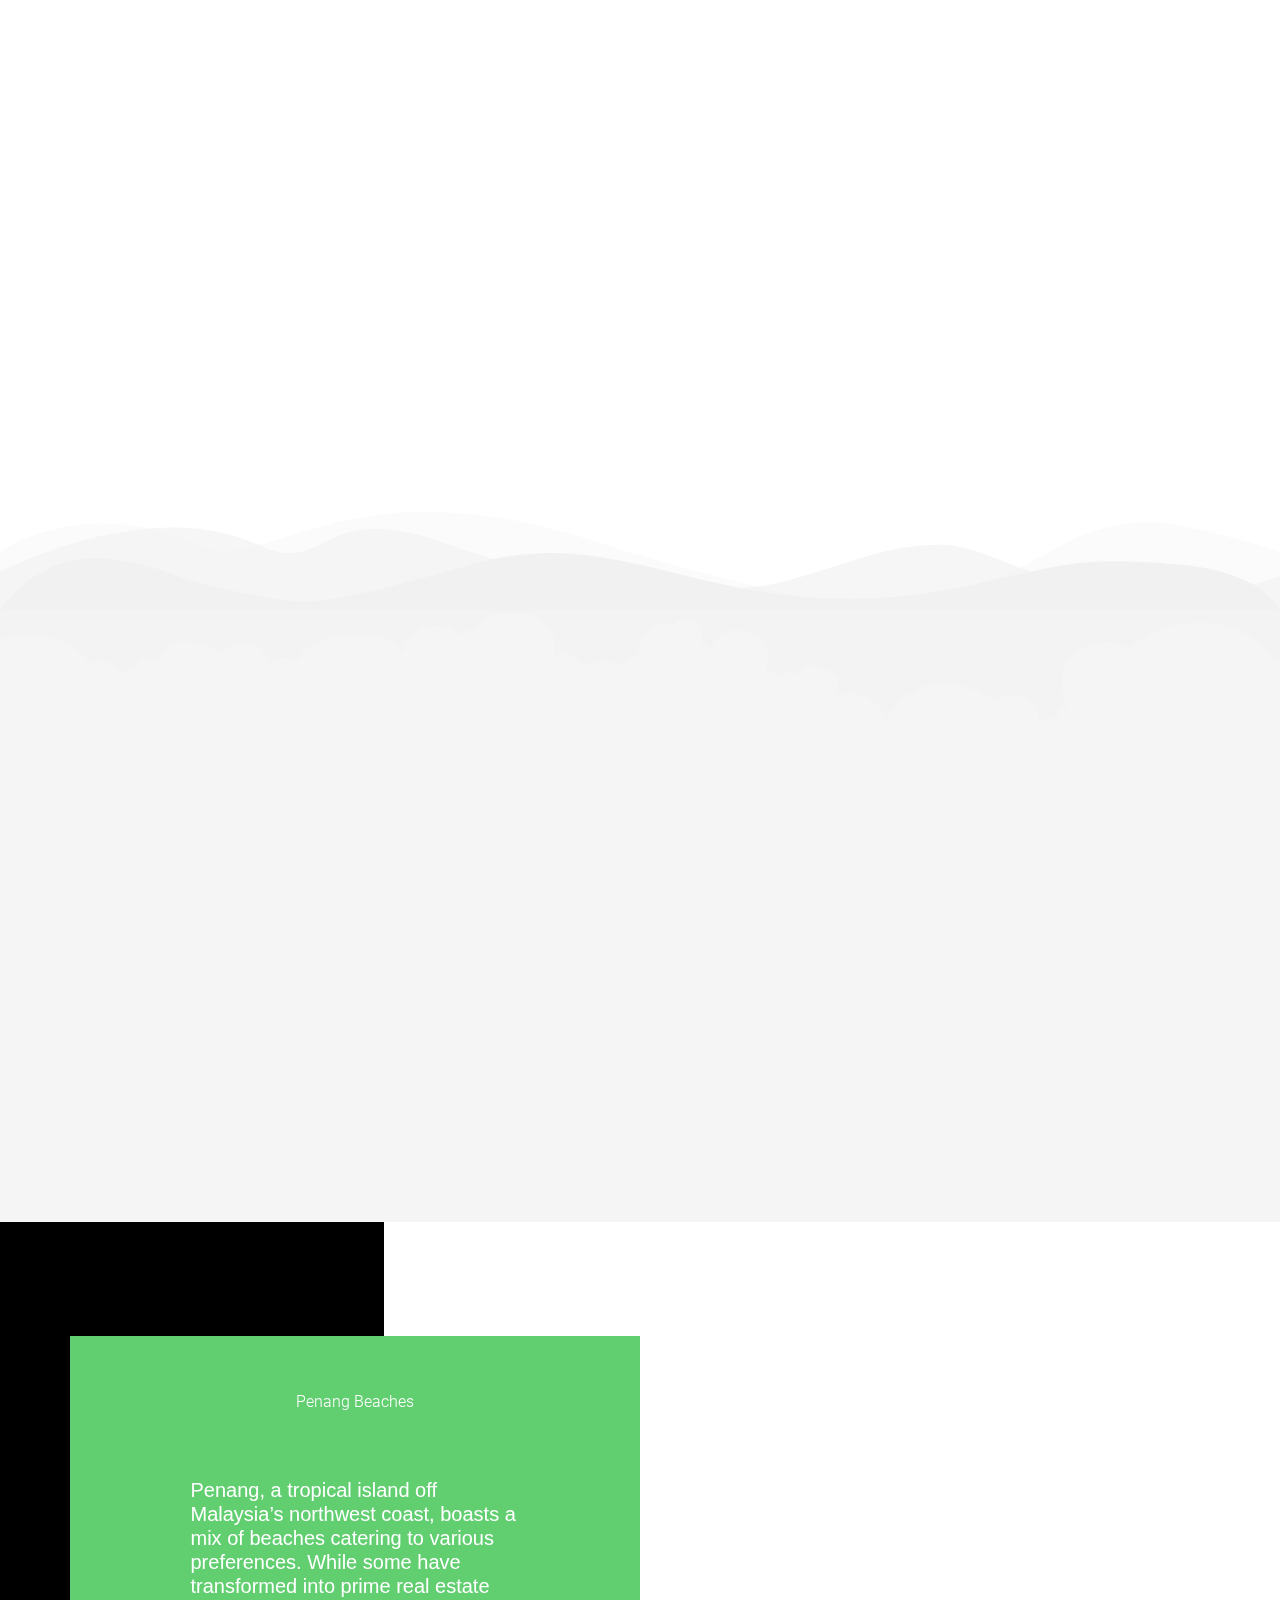
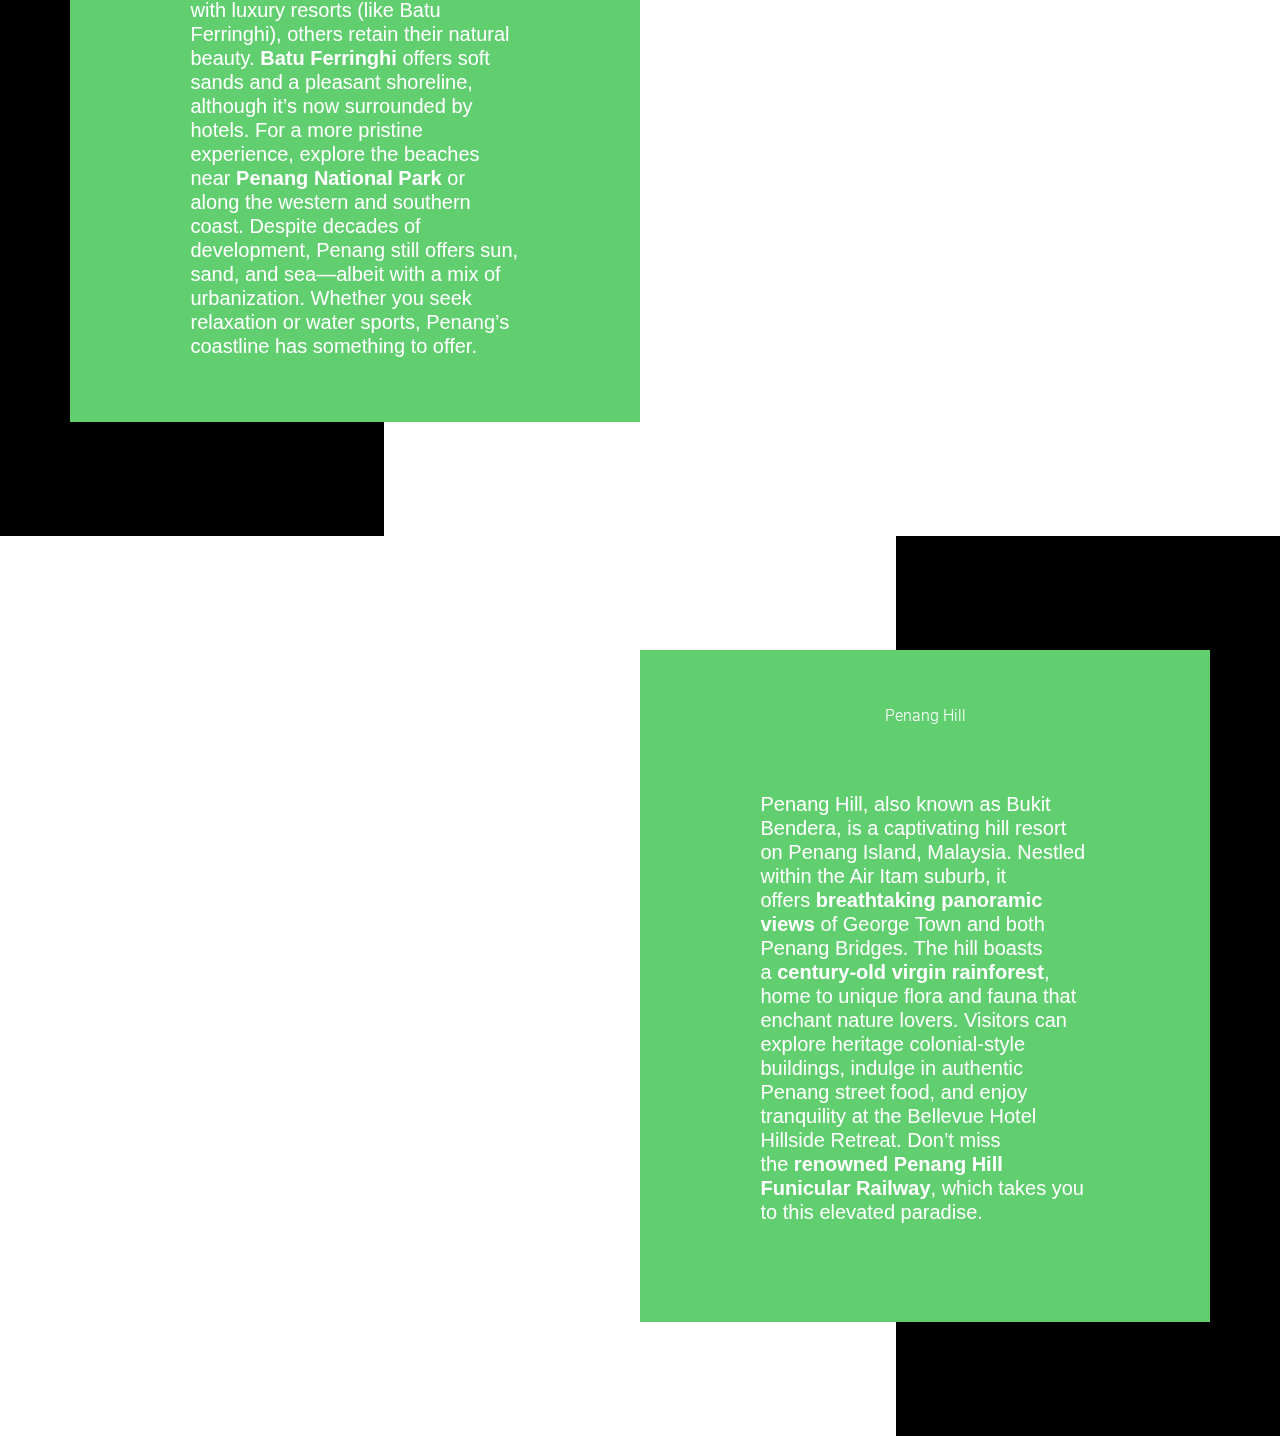
<file: index.html>
<!DOCTYPE html>
<html lang="en-US">
<head>
	<meta charset="UTF-8">
		<title></title>
<meta name="robots" content="max-image-preview:large">
<link rel="dns-prefetch" href="//res.cloudinary.com">
<link rel="preconnect" href="https://res.cloudinary.com/">
<link rel="alternate" type="application/rss+xml" title=" &raquo; Feed" href="/feed/">
<link rel="alternate" type="application/rss+xml" title=" &raquo; Comments Feed" href="/comments/feed/">
<script>
window._wpemojiSettings = {"baseUrl":"https:\/\/s.w.org\/images\/core\/emoji\/15.0.3\/72x72\/","ext":".png","svgUrl":"https:\/\/s.w.org\/images\/core\/emoji\/15.0.3\/svg\/","svgExt":".svg","source":{"concatemoji":"\/wp-includes\/js\/wp-emoji-release.min.js?ver=6.6.1"}};
/*! This file is auto-generated */
!function(i,n){var o,s,e;function c(e){try{var t={supportTests:e,timestamp:(new Date).valueOf()};sessionStorage.setItem(o,JSON.stringify(t))}catch(e){}}function p(e,t,n){e.clearRect(0,0,e.canvas.width,e.canvas.height),e.fillText(t,0,0);var t=new Uint32Array(e.getImageData(0,0,e.canvas.width,e.canvas.height).data),r=(e.clearRect(0,0,e.canvas.width,e.canvas.height),e.fillText(n,0,0),new Uint32Array(e.getImageData(0,0,e.canvas.width,e.canvas.height).data));return t.every(function(e,t){return e===r[t]})}function u(e,t,n){switch(t){case"flag":return n(e,"🏳️‍⚧️","🏳️​⚧️")?!1:!n(e,"🇺🇳","🇺​🇳")&&!n(e,"🏴󠁧󠁢󠁥󠁮󠁧󠁿","🏴​󠁧​󠁢​󠁥​󠁮​󠁧​󠁿");case"emoji":return!n(e,"🐦‍⬛","🐦​⬛")}return!1}function f(e,t,n){var r="undefined"!=typeof WorkerGlobalScope&&self instanceof WorkerGlobalScope?new OffscreenCanvas(300,150):i.createElement("canvas"),a=r.getContext("2d",{willReadFrequently:!0}),o=(a.textBaseline="top",a.font="600 32px Arial",{});return e.forEach(function(e){o[e]=t(a,e,n)}),o}function t(e){var t=i.createElement("script");t.src=e,t.defer=!0,i.head.appendChild(t)}"undefined"!=typeof Promise&&(o="wpEmojiSettingsSupports",s=["flag","emoji"],n.supports={everything:!0,everythingExceptFlag:!0},e=new Promise(function(e){i.addEventListener("DOMContentLoaded",e,{once:!0})}),new Promise(function(t){var n=function(){try{var e=JSON.parse(sessionStorage.getItem(o));if("object"==typeof e&&"number"==typeof e.timestamp&&(new Date).valueOf()<e.timestamp+604800&&"object"==typeof e.supportTests)return e.supportTests}catch(e){}return null}();if(!n){if("undefined"!=typeof Worker&&"undefined"!=typeof OffscreenCanvas&&"undefined"!=typeof URL&&URL.createObjectURL&&"undefined"!=typeof Blob)try{var e="postMessage("+f.toString()+"("+[JSON.stringify(s),u.toString(),p.toString()].join(",")+"));",r=new Blob([e],{type:"text/javascript"}),a=new Worker(URL.createObjectURL(r),{name:"wpTestEmojiSupports"});return void(a.onmessage=function(e){c(n=e.data),a.terminate(),t(n)})}catch(e){}c(n=f(s,u,p))}t(n)}).then(function(e){for(var t in e)n.supports[t]=e[t],n.supports.everything=n.supports.everything&&n.supports[t],"flag"!==t&&(n.supports.everythingExceptFlag=n.supports.everythingExceptFlag&&n.supports[t]);n.supports.everythingExceptFlag=n.supports.everythingExceptFlag&&!n.supports.flag,n.DOMReady=!1,n.readyCallback=function(){n.DOMReady=!0}}).then(function(){return e}).then(function(){var e;n.supports.everything||(n.readyCallback(),(e=n.source||{}).concatemoji?t(e.concatemoji):e.wpemoji&&e.twemoji&&(t(e.twemoji),t(e.wpemoji)))}))}((window,document),window._wpemojiSettings);
</script>
<link rel="stylesheet" id="bdt-uikit-css" href="/wp-content/plugins/bdthemes-prime-slider-lite/assets/css/bdt-uikit.css?ver=3.21.7" media="all">
<link rel="stylesheet" id="prime-slider-site-css" href="/wp-content/plugins/bdthemes-prime-slider-lite/assets/css/prime-slider-site.css?ver=3.15.1" media="all">
<style id="wp-emoji-styles-inline-css">img.wp-smiley, img.emoji {
		display: inline !important;
		border: none !important;
		box-shadow: none !important;
		height: 1em !important;
		width: 1em !important;
		margin: 0 0.07em !important;
		vertical-align: -0.1em !important;
		background: none !important;
		padding: 0 !important;
	}</style>
<style id="classic-theme-styles-inline-css">/*! This file is auto-generated */
.wp-block-button__link{color:#fff;background-color:#32373c;border-radius:9999px;box-shadow:none;text-decoration:none;padding:calc(.667em + 2px) calc(1.333em + 2px);font-size:1.125em}.wp-block-file__button{background:#32373c;color:#fff;text-decoration:none}</style>
<style id="global-styles-inline-css">:root{--wp--preset--aspect-ratio--square: 1;--wp--preset--aspect-ratio--4-3: 4/3;--wp--preset--aspect-ratio--3-4: 3/4;--wp--preset--aspect-ratio--3-2: 3/2;--wp--preset--aspect-ratio--2-3: 2/3;--wp--preset--aspect-ratio--16-9: 16/9;--wp--preset--aspect-ratio--9-16: 9/16;--wp--preset--color--black: #000000;--wp--preset--color--cyan-bluish-gray: #abb8c3;--wp--preset--color--white: #ffffff;--wp--preset--color--pale-pink: #f78da7;--wp--preset--color--vivid-red: #cf2e2e;--wp--preset--color--luminous-vivid-orange: #ff6900;--wp--preset--color--luminous-vivid-amber: #fcb900;--wp--preset--color--light-green-cyan: #7bdcb5;--wp--preset--color--vivid-green-cyan: #00d084;--wp--preset--color--pale-cyan-blue: #8ed1fc;--wp--preset--color--vivid-cyan-blue: #0693e3;--wp--preset--color--vivid-purple: #9b51e0;--wp--preset--gradient--vivid-cyan-blue-to-vivid-purple: linear-gradient(135deg,rgba(6,147,227,1) 0%,rgb(155,81,224) 100%);--wp--preset--gradient--light-green-cyan-to-vivid-green-cyan: linear-gradient(135deg,rgb(122,220,180) 0%,rgb(0,208,130) 100%);--wp--preset--gradient--luminous-vivid-amber-to-luminous-vivid-orange: linear-gradient(135deg,rgba(252,185,0,1) 0%,rgba(255,105,0,1) 100%);--wp--preset--gradient--luminous-vivid-orange-to-vivid-red: linear-gradient(135deg,rgba(255,105,0,1) 0%,rgb(207,46,46) 100%);--wp--preset--gradient--very-light-gray-to-cyan-bluish-gray: linear-gradient(135deg,rgb(238,238,238) 0%,rgb(169,184,195) 100%);--wp--preset--gradient--cool-to-warm-spectrum: linear-gradient(135deg,rgb(74,234,220) 0%,rgb(151,120,209) 20%,rgb(207,42,186) 40%,rgb(238,44,130) 60%,rgb(251,105,98) 80%,rgb(254,248,76) 100%);--wp--preset--gradient--blush-light-purple: linear-gradient(135deg,rgb(255,206,236) 0%,rgb(152,150,240) 100%);--wp--preset--gradient--blush-bordeaux: linear-gradient(135deg,rgb(254,205,165) 0%,rgb(254,45,45) 50%,rgb(107,0,62) 100%);--wp--preset--gradient--luminous-dusk: linear-gradient(135deg,rgb(255,203,112) 0%,rgb(199,81,192) 50%,rgb(65,88,208) 100%);--wp--preset--gradient--pale-ocean: linear-gradient(135deg,rgb(255,245,203) 0%,rgb(182,227,212) 50%,rgb(51,167,181) 100%);--wp--preset--gradient--electric-grass: linear-gradient(135deg,rgb(202,248,128) 0%,rgb(113,206,126) 100%);--wp--preset--gradient--midnight: linear-gradient(135deg,rgb(2,3,129) 0%,rgb(40,116,252) 100%);--wp--preset--font-size--small: 13px;--wp--preset--font-size--medium: 20px;--wp--preset--font-size--large: 36px;--wp--preset--font-size--x-large: 42px;--wp--preset--spacing--20: 0.44rem;--wp--preset--spacing--30: 0.67rem;--wp--preset--spacing--40: 1rem;--wp--preset--spacing--50: 1.5rem;--wp--preset--spacing--60: 2.25rem;--wp--preset--spacing--70: 3.38rem;--wp--preset--spacing--80: 5.06rem;--wp--preset--shadow--natural: 6px 6px 9px rgba(0, 0, 0, 0.2);--wp--preset--shadow--deep: 12px 12px 50px rgba(0, 0, 0, 0.4);--wp--preset--shadow--sharp: 6px 6px 0px rgba(0, 0, 0, 0.2);--wp--preset--shadow--outlined: 6px 6px 0px -3px rgba(255, 255, 255, 1), 6px 6px rgba(0, 0, 0, 1);--wp--preset--shadow--crisp: 6px 6px 0px rgba(0, 0, 0, 1);}:where(.is-layout-flex){gap: 0.5em;}:where(.is-layout-grid){gap: 0.5em;}body .is-layout-flex{display: flex;}.is-layout-flex{flex-wrap: wrap;align-items: center;}.is-layout-flex > :is(*, div){margin: 0;}body .is-layout-grid{display: grid;}.is-layout-grid > :is(*, div){margin: 0;}:where(.wp-block-columns.is-layout-flex){gap: 2em;}:where(.wp-block-columns.is-layout-grid){gap: 2em;}:where(.wp-block-post-template.is-layout-flex){gap: 1.25em;}:where(.wp-block-post-template.is-layout-grid){gap: 1.25em;}.has-black-color{color: var(--wp--preset--color--black) !important;}.has-cyan-bluish-gray-color{color: var(--wp--preset--color--cyan-bluish-gray) !important;}.has-white-color{color: var(--wp--preset--color--white) !important;}.has-pale-pink-color{color: var(--wp--preset--color--pale-pink) !important;}.has-vivid-red-color{color: var(--wp--preset--color--vivid-red) !important;}.has-luminous-vivid-orange-color{color: var(--wp--preset--color--luminous-vivid-orange) !important;}.has-luminous-vivid-amber-color{color: var(--wp--preset--color--luminous-vivid-amber) !important;}.has-light-green-cyan-color{color: var(--wp--preset--color--light-green-cyan) !important;}.has-vivid-green-cyan-color{color: var(--wp--preset--color--vivid-green-cyan) !important;}.has-pale-cyan-blue-color{color: var(--wp--preset--color--pale-cyan-blue) !important;}.has-vivid-cyan-blue-color{color: var(--wp--preset--color--vivid-cyan-blue) !important;}.has-vivid-purple-color{color: var(--wp--preset--color--vivid-purple) !important;}.has-black-background-color{background-color: var(--wp--preset--color--black) !important;}.has-cyan-bluish-gray-background-color{background-color: var(--wp--preset--color--cyan-bluish-gray) !important;}.has-white-background-color{background-color: var(--wp--preset--color--white) !important;}.has-pale-pink-background-color{background-color: var(--wp--preset--color--pale-pink) !important;}.has-vivid-red-background-color{background-color: var(--wp--preset--color--vivid-red) !important;}.has-luminous-vivid-orange-background-color{background-color: var(--wp--preset--color--luminous-vivid-orange) !important;}.has-luminous-vivid-amber-background-color{background-color: var(--wp--preset--color--luminous-vivid-amber) !important;}.has-light-green-cyan-background-color{background-color: var(--wp--preset--color--light-green-cyan) !important;}.has-vivid-green-cyan-background-color{background-color: var(--wp--preset--color--vivid-green-cyan) !important;}.has-pale-cyan-blue-background-color{background-color: var(--wp--preset--color--pale-cyan-blue) !important;}.has-vivid-cyan-blue-background-color{background-color: var(--wp--preset--color--vivid-cyan-blue) !important;}.has-vivid-purple-background-color{background-color: var(--wp--preset--color--vivid-purple) !important;}.has-black-border-color{border-color: var(--wp--preset--color--black) !important;}.has-cyan-bluish-gray-border-color{border-color: var(--wp--preset--color--cyan-bluish-gray) !important;}.has-white-border-color{border-color: var(--wp--preset--color--white) !important;}.has-pale-pink-border-color{border-color: var(--wp--preset--color--pale-pink) !important;}.has-vivid-red-border-color{border-color: var(--wp--preset--color--vivid-red) !important;}.has-luminous-vivid-orange-border-color{border-color: var(--wp--preset--color--luminous-vivid-orange) !important;}.has-luminous-vivid-amber-border-color{border-color: var(--wp--preset--color--luminous-vivid-amber) !important;}.has-light-green-cyan-border-color{border-color: var(--wp--preset--color--light-green-cyan) !important;}.has-vivid-green-cyan-border-color{border-color: var(--wp--preset--color--vivid-green-cyan) !important;}.has-pale-cyan-blue-border-color{border-color: var(--wp--preset--color--pale-cyan-blue) !important;}.has-vivid-cyan-blue-border-color{border-color: var(--wp--preset--color--vivid-cyan-blue) !important;}.has-vivid-purple-border-color{border-color: var(--wp--preset--color--vivid-purple) !important;}.has-vivid-cyan-blue-to-vivid-purple-gradient-background{background: var(--wp--preset--gradient--vivid-cyan-blue-to-vivid-purple) !important;}.has-light-green-cyan-to-vivid-green-cyan-gradient-background{background: var(--wp--preset--gradient--light-green-cyan-to-vivid-green-cyan) !important;}.has-luminous-vivid-amber-to-luminous-vivid-orange-gradient-background{background: var(--wp--preset--gradient--luminous-vivid-amber-to-luminous-vivid-orange) !important;}.has-luminous-vivid-orange-to-vivid-red-gradient-background{background: var(--wp--preset--gradient--luminous-vivid-orange-to-vivid-red) !important;}.has-very-light-gray-to-cyan-bluish-gray-gradient-background{background: var(--wp--preset--gradient--very-light-gray-to-cyan-bluish-gray) !important;}.has-cool-to-warm-spectrum-gradient-background{background: var(--wp--preset--gradient--cool-to-warm-spectrum) !important;}.has-blush-light-purple-gradient-background{background: var(--wp--preset--gradient--blush-light-purple) !important;}.has-blush-bordeaux-gradient-background{background: var(--wp--preset--gradient--blush-bordeaux) !important;}.has-luminous-dusk-gradient-background{background: var(--wp--preset--gradient--luminous-dusk) !important;}.has-pale-ocean-gradient-background{background: var(--wp--preset--gradient--pale-ocean) !important;}.has-electric-grass-gradient-background{background: var(--wp--preset--gradient--electric-grass) !important;}.has-midnight-gradient-background{background: var(--wp--preset--gradient--midnight) !important;}.has-small-font-size{font-size: var(--wp--preset--font-size--small) !important;}.has-medium-font-size{font-size: var(--wp--preset--font-size--medium) !important;}.has-large-font-size{font-size: var(--wp--preset--font-size--large) !important;}.has-x-large-font-size{font-size: var(--wp--preset--font-size--x-large) !important;}
:where(.wp-block-post-template.is-layout-flex){gap: 1.25em;}:where(.wp-block-post-template.is-layout-grid){gap: 1.25em;}
:where(.wp-block-columns.is-layout-flex){gap: 2em;}:where(.wp-block-columns.is-layout-grid){gap: 2em;}
:root :where(.wp-block-pullquote){font-size: 1.5em;line-height: 1.6;}</style>
<link rel="stylesheet" id="hello-elementor-css" href="/wp-content/themes/hello-elementor/style.min.css?ver=3.1.1" media="all">
<link rel="stylesheet" id="hello-elementor-theme-style-css" href="/wp-content/themes/hello-elementor/theme.min.css?ver=3.1.1" media="all">
<link rel="stylesheet" id="hello-elementor-header-footer-css" href="/wp-content/themes/hello-elementor/header-footer.min.css?ver=3.1.1" media="all">
<link rel="stylesheet" id="elementor-frontend-css" href="/wp-content/plugins/elementor/assets/css/frontend-lite.min.css?ver=3.23.4" media="all">
<link rel="stylesheet" id="elementor-post-5-css" href="/wp-content/uploads/elementor/css/post-5.css?ver=1723447008" media="all">
<link rel="stylesheet" id="swiper-css" href="/wp-content/plugins/elementor/assets/lib/swiper/v8/css/swiper.min.css?ver=8.4.5" media="all">
<link rel="stylesheet" id="elementor-pro-css" href="/wp-content/plugins/elementor-pro/assets/css/frontend-lite.min.css?ver=3.23.3" media="all">
<link rel="stylesheet" id="elementor-global-css" href="/wp-content/uploads/elementor/css/global.css?ver=1723447009" media="all">
<link rel="stylesheet" id="elementor-post-1008-css" href="/wp-content/uploads/elementor/css/post-1008.css?ver=1723760763" media="all">
<link rel="stylesheet" id="hello-elementor-child-style-css" href="/wp-content/themes/hello-theme-child-master/style.css?ver=2.0.0" media="all">
<script>
var CLDLB = {"image_delivery":"on","image_optimization":"on","image_format":"png","image_quality":"auto","image_freeform":"","svg_support":"on","crop_sizes":"","image_preview":"https:\/\/res.cloudinary.com\/demo\/image\/upload\/w_600\/sample.jpg","video_delivery":"on","video_player":"wp","adaptive_streaming":"off","adaptive_streaming_mode":"mpd","video_controls":"on","video_loop":"off","video_autoplay_mode":"off","video_optimization":"on","video_format":"auto","video_quality":"auto","video_freeform":"","video_preview":"","use_lazy_load":"on","lazy_threshold":"100px","lazy_custom_color":"rgba(153,153,153,0.5)","lazy_animate":"on","lazy_placeholder":"blur","dpr":"2X","lazyload_preview":"https:\/\/res.cloudinary.com\/demo\/image\/upload\/w_600\/sample.jpg","enable_breakpoints":"on","pixel_step":"349","breakpoints":"6","max_width":"2048","min_width":"300","breakpoints_preview":"https:\/\/res.cloudinary.com\/demo\/image\/upload\/w_600\/sample.jpg","overlay":"on","placeholder":"e_blur:2000,q_1,f_auto","base_url":"https:\/\/res.cloudinary.com\/dao21fvm7"};!function(){"use strict";function t(t,e){(null==e||e>t.length)&&(e=t.length);for(var i=0,r=new Array(e);i<e;i++)r[i]=t[i];return r}function e(e){return function(e){if(Array.isArray(e))return t(e)}(e)||function(t){if("undefined"!=typeof Symbol&&null!=t[Symbol.iterator]||null!=t["@@iterator"])return Array.from(t)}(e)||function(e,i){if(e){if("string"==typeof e)return t(e,i);var r=Object.prototype.toString.call(e).slice(8,-1);return"Object"===r&&e.constructor&&(r=e.constructor.name),"Map"===r||"Set"===r?Array.from(e):"Arguments"===r||/^(?:Ui|I)nt(?:8|16|32)(?:Clamped)?Array$/.test(r)?t(e,i):void 0}}(e)||function(){throw new TypeError("Invalid attempt to spread non-iterable instance.\nIn order to be iterable, non-array objects must have a [Symbol.iterator]() method.")}()}var i={deviceDensity:window.devicePixelRatio?window.devicePixelRatio:"auto",density:null,config:CLDLB||{},lazyThreshold:0,enabled:!1,sizeBands:[],iObserver:null,pObserver:null,rObserver:null,aboveFold:!0,minPlaceholderThreshold:500,bind:function(t){var e=this;t.CLDbound=!0,this.enabled||this._init();var i=t.dataset.size.split(" ");t.originalWidth=i[0],t.originalHeight=i[1],this.pObserver?(this.aboveFold&&this.inInitialView(t)?this.buildImage(t):(this.pObserver.observe(t),this.iObserver.observe(t)),t.addEventListener("error",(function(i){t.srcset="",t.src='data:image/svg+xml;utf8,<svg xmlns="http://www.w3.org/2000/svg"><rect width="100%" height="100%" fill="rgba(0,0,0,0.1)"/><text x="50%" y="50%" fill="red" text-anchor="middle" dominant-baseline="middle">%26%23x26A0%3B︎<\/text><\/svg>',e.rObserver.unobserve(t)}))):this.setupFallback(t)},buildImage:function(t){t.dataset.srcset?(t.cld_loaded=!0,t.srcset=t.dataset.srcset):(t.src=this.getSizeURL(t),t.dataset.responsive&&this.rObserver.observe(t))},inInitialView:function(t){var e=t.getBoundingClientRect();return this.aboveFold=e.top<window.innerHeight+this.lazyThreshold,this.aboveFold},setupFallback:function(t){var e=this,i=[];this.sizeBands.forEach((function(r){if(r<=t.originalWidth){var n=e.getSizeURL(t,r,!0)+" ".concat(r,"w");-1===i.indexOf(n)&&i.push(n)}})),t.srcset=i.join(","),t.sizes="(max-width: ".concat(t.originalWidth,"px) 100vw, ").concat(t.originalWidth,"px")},_init:function(){this.enabled=!0,this._calcThreshold(),this._getDensity();for(var t=parseInt(this.config.max_width),e=parseInt(this.config.min_width),i=parseInt(this.config.pixel_step);t-i>=e;)t-=i,this.sizeBands.push(t);"undefined"!=typeof IntersectionObserver&&this._setupObservers(),this.enabled=!0},_setupObservers:function(){var t=this,e={rootMargin:this.lazyThreshold+"px 0px "+this.lazyThreshold+"px 0px"},i=this.minPlaceholderThreshold<2*this.lazyThreshold?2*this.lazyThreshold:this.minPlaceholderThreshold,r={rootMargin:i+"px 0px "+i+"px 0px"};this.rObserver=new ResizeObserver((function(e,i){e.forEach((function(e){e.target.cld_loaded&&e.contentRect.width>=e.target.cld_loaded&&(e.target.src=t.getSizeURL(e.target))}))})),this.iObserver=new IntersectionObserver((function(e,i){e.forEach((function(e){e.isIntersecting&&(t.buildImage(e.target),i.unobserve(e.target),t.pObserver.unobserve(e.target))}))}),e),this.pObserver=new IntersectionObserver((function(e,i){e.forEach((function(e){e.isIntersecting&&(e.target.src=t.getPlaceholderURL(e.target),i.unobserve(e.target))}))}),r)},_calcThreshold:function(){var t=this.config.lazy_threshold.replace(/[^0-9]/g,""),e=0;switch(this.config.lazy_threshold.replace(/[0-9]/g,"").toLowerCase()){case"em":e=parseFloat(getComputedStyle(document.body).fontSize)*t;break;case"rem":e=parseFloat(getComputedStyle(document.documentElement).fontSize)*t;break;case"vh":e=window.innerHeight/t*100;break;default:e=t}this.lazyThreshold=parseInt(e,10)},_getDensity:function(){var t=this.config.dpr?this.config.dpr.replace("X",""):"off";if("off"===t)return this.density=1,1;var e=this.deviceDensity;"max"!==t&&"auto"!==e&&(t=parseFloat(t),e=e>Math.ceil(t)?t:e),this.density=e},scaleWidth:function(t,e,i){var r=parseInt(this.config.max_width),n=Math.round(r/i);if(!e){e=t.width;for(var a=Math.round(e/i);-1===this.sizeBands.indexOf(e)&&a<n&&e<r;)e++,a=Math.round(e/i)}return e>r&&(e=r),t.originalWidth<e&&(e=t.originalWidth),e},scaleSize:function(t,e,i){var r=t.dataset.crop?parseFloat(t.dataset.crop):(t.originalWidth/t.originalHeight).toFixed(2),n=this.scaleWidth(t,e,r),a=Math.round(n/r),s=[];return t.dataset.transformationCrop?s.push(t.dataset.transformationCrop):t.dataset.crop||(s.push(t.dataset.crop?"c_fill":"c_scale"),t.dataset.crop&&s.push("g_auto")),s.push("w_"+n),s.push("h_"+a),i&&1!==this.density&&s.push("dpr_"+this.density),t.cld_loaded=n,{transformation:s.join(","),nameExtension:n+"x"+a}},getDeliveryMethod:function(t){return t.dataset.seo&&"upload"===t.dataset.delivery?"images":"image/"+t.dataset.delivery},getSizeURL:function(t,e){var i=this.scaleSize(t,e,!0);return[this.config.base_url,this.getDeliveryMethod(t),"upload"===t.dataset.delivery?i.transformation:"",t.dataset.transformations,"v"+t.dataset.version,t.dataset.publicId+"?_i=AA"].filter(this.empty).join("/")},getPlaceholderURL:function(t){t.cld_placehold=!0;var e=this.scaleSize(t,null,!1);return[this.config.base_url,this.getDeliveryMethod(t),e.transformation,this.config.placeholder,t.dataset.publicId].filter(this.empty).join("/")},empty:function(t){return void 0!==t&&0!==t.length}};window.CLDBind=function(t){t.CLDbound||i.bind(t)},window.initFallback=function(){e(document.querySelectorAll('img[data-cloudinary="lazy"]')).forEach((function(t){CLDBind(t)}))},window.addEventListener("load",(function(){initFallback()})),document.querySelector('script[src*="?cloudinary_lazy_load_loader"]')&&initFallback()}();
</script>
<link rel="https://api.w.org/" href="/wp-json/">
<link rel="alternate" title="JSON" type="application/json" href="/wp-json/wp/v2/pages/1008">
<link rel="EditURI" type="application/rsd+xml" title="RSD" href="/xmlrpc.php?rsd">
<meta name="generator" content="WordPress 6.6.1">
<link rel="canonical" href="/">
<link rel="shortlink" href="/">
<link rel="alternate" title="oEmbed (JSON)" type="application/json+oembed" href="/wp-json/oembed/1.0/embed?url=http%3A%2F%2F%2F">
<link rel="alternate" title="oEmbed (XML)" type="text/xml+oembed" href="/wp-json/oembed/1.0/embed?url=http%3A%2F%2F%2F#038;format=xml">
<meta name="generator" content="Elementor 3.23.4; features: e_optimized_css_loading, e_font_icon_svg, additional_custom_breakpoints, e_lazyload; settings: css_print_method-external, google_font-disabled, font_display-swap">
			<style>.e-con.e-parent:nth-of-type(n+4):not(.e-lazyloaded):not(.e-no-lazyload),
				.e-con.e-parent:nth-of-type(n+4):not(.e-lazyloaded):not(.e-no-lazyload) * {
					background-image: none !important;
				}
				@media screen and (max-height: 1024px) {
					.e-con.e-parent:nth-of-type(n+3):not(.e-lazyloaded):not(.e-no-lazyload),
					.e-con.e-parent:nth-of-type(n+3):not(.e-lazyloaded):not(.e-no-lazyload) * {
						background-image: none !important;
					}
				}
				@media screen and (max-height: 640px) {
					.e-con.e-parent:nth-of-type(n+2):not(.e-lazyloaded):not(.e-no-lazyload),
					.e-con.e-parent:nth-of-type(n+2):not(.e-lazyloaded):not(.e-no-lazyload) * {
						background-image: none !important;
					}
				}</style>
			<link rel="icon" href="https://res.cloudinary.com/dao21fvm7/images/f_png,q_auto/v1720776496/logo/logo.jpg?_i=AA" sizes="32x32">
<link rel="icon" href="https://res.cloudinary.com/dao21fvm7/images/f_png,q_auto/v1720776496/logo/logo.jpg?_i=AA" sizes="192x192">
<link rel="apple-touch-icon" href="https://res.cloudinary.com/dao21fvm7/images/f_png,q_auto/v1720776496/logo/logo.jpg?_i=AA">
<meta name="msapplication-TileImage" content="https://res.cloudinary.com/dao21fvm7/images/f_png,q_auto/v1720776496/logo/logo.jpg?_i=AA">
	<meta name="viewport" content="width=device-width, initial-scale=1.0, viewport-fit=cover">
</head>
<body class="home page-template page-template-elementor_canvas page page-id-1008 wp-custom-logo elementor-default elementor-template-canvas elementor-kit-5 elementor-page elementor-page-1008">
			<div data-elementor-type="wp-page" data-elementor-id="1008" class="elementor elementor-1008" data-elementor-post-type="page">
				<div class="elementor-element elementor-element-4c67722 e-con-full e-flex e-con e-parent" data-id="4c67722" data-element_type="container" data-settings="{&quot;background_background&quot;:&quot;classic&quot;,&quot;shape_divider_top&quot;:&quot;clouds&quot;,&quot;shape_divider_bottom&quot;:&quot;mountains&quot;}">
				<div class="elementor-shape elementor-shape-top" data-negative="false">
			<svg xmlns="http://www.w3.org/2000/svg" viewbox="0 0 283.5 27.8" preserveaspectratio="xMidYMax slice">
  <path class="elementor-shape-fill" d="M0 0v6.7c1.9-.8 4.7-1.4 8.5-1 9.5 1.1 11.1 6 11.1 6s2.1-.7 4.3-.2c2.1.5 2.8 2.6 2.8 2.6s.2-.5 1.4-.7c1.2-.2 1.7.2 1.7.2s0-2.1 1.9-2.8c1.9-.7 3.6.7 3.6.7s.7-2.9 3.1-4.1 4.7 0 4.7 0 1.2-.5 2.4 0 1.7 1.4 1.7 1.4h1.4c.7 0 1.2.7 1.2.7s.8-1.8 4-2.2c3.5-.4 5.3 2.4 6.2 4.4.4-.4 1-.7 1.8-.9 2.8-.7 4 .7 4 .7s1.7-5 11.1-6c9.5-1.1 12.3 3.9 12.3 3.9s1.2-4.8 5.7-5.7c4.5-.9 6.8 1.8 6.8 1.8s.6-.6 1.5-.9c.9-.2 1.9-.2 1.9-.2s5.2-6.4 12.6-3.3c7.3 3.1 4.7 9 4.7 9s1.9-.9 4 0 2.8 2.4 2.8 2.4 1.9-1.2 4.5-1.2 4.3 1.2 4.3 1.2.2-1 1.4-1.7 2.1-.7 2.1-.7-.5-3.1 2.1-5.5 5.7-1.4 5.7-1.4 1.5-2.3 4.2-1.1c2.7 1.2 1.7 5.2 1.7 5.2s.3-.1 1.3.5c.5.4.8.8.9 1.1.5-1.4 2.4-5.8 8.4-4 7.1 2.1 3.5 8.9 3.5 8.9s.8-.4 2 0 1.1 1.1 1.1 1.1 1.1-1.1 2.3-1.1 2.1.5 2.1.5 1.9-3.6 6.2-1.2 1.9 6.4 1.9 6.4 2.6-2.4 7.4 0c3.4 1.7 3.9 4.9 3.9 4.9s3.3-6.9 10.4-7.9 11.5 2.6 11.5 2.6.8 0 1.2.2c.4.2.9.9.9.9s4.4-3.1 8.3.2c1.9 1.7 1.5 5 1.5 5s.3-1.1 1.6-1.4c1.3-.3 2.3.2 2.3.2s-.1-1.2.5-1.9 1.9-.9 1.9-.9-4.7-9.3 4.4-13.4c5.6-2.5 9.2.9 9.2.9s5-6.2 15.9-6.2 16.1 8.1 16.1 8.1.7-.2 1.6-.4V0H0z"></path>
</svg>
		</div>
				<div class="elementor-shape elementor-shape-bottom" data-negative="false">
			<svg xmlns="http://www.w3.org/2000/svg" viewbox="0 0 1000 100" preserveaspectratio="none">
	<path class="elementor-shape-fill" opacity="0.33" d="M473,67.3c-203.9,88.3-263.1-34-320.3,0C66,119.1,0,59.7,0,59.7V0h1000v59.7 c0,0-62.1,26.1-94.9,29.3c-32.8,3.3-62.8-12.3-75.8-22.1C806,49.6,745.3,8.7,694.9,4.7S492.4,59,473,67.3z"></path>
	<path class="elementor-shape-fill" opacity="0.66" d="M734,67.3c-45.5,0-77.2-23.2-129.1-39.1c-28.6-8.7-150.3-10.1-254,39.1 s-91.7-34.4-149.2,0C115.7,118.3,0,39.8,0,39.8V0h1000v36.5c0,0-28.2-18.5-92.1-18.5C810.2,18.1,775.7,67.3,734,67.3z"></path>
	<path class="elementor-shape-fill" d="M766.1,28.9c-200-57.5-266,65.5-395.1,19.5C242,1.8,242,5.4,184.8,20.6C128,35.8,132.3,44.9,89.9,52.5C28.6,63.7,0,0,0,0 h1000c0,0-9.9,40.9-83.6,48.1S829.6,47,766.1,28.9z"></path>
</svg>		</div>
				<div class="elementor-element elementor-element-20798d5d elementor-widget elementor-widget-html" data-id="20798d5d" data-element_type="widget" data-widget_type="html.default">
				<div class="elementor-widget-container">
			<iframe src="https://gurney.ghotel.com.my/?msclkid=f3f5d7dbf42816237af6b18fa260acae&clickid=f3f5d7dbf42816237af6b18fa260acae" width="100%" height="600"></iframe>
		</div>
				</div>
				</div>
		<div class="elementor-element elementor-element-5891259f e-con-full e-flex e-con e-parent" data-id="5891259f" data-element_type="container" data-settings="{&quot;shape_divider_top&quot;:&quot;clouds&quot;,&quot;background_background&quot;:&quot;classic&quot;}">
				<div class="elementor-shape elementor-shape-top" data-negative="false">
			<svg xmlns="http://www.w3.org/2000/svg" viewbox="0 0 283.5 27.8" preserveaspectratio="xMidYMax slice">
  <path class="elementor-shape-fill" d="M0 0v6.7c1.9-.8 4.7-1.4 8.5-1 9.5 1.1 11.1 6 11.1 6s2.1-.7 4.3-.2c2.1.5 2.8 2.6 2.8 2.6s.2-.5 1.4-.7c1.2-.2 1.7.2 1.7.2s0-2.1 1.9-2.8c1.9-.7 3.6.7 3.6.7s.7-2.9 3.1-4.1 4.7 0 4.7 0 1.2-.5 2.4 0 1.7 1.4 1.7 1.4h1.4c.7 0 1.2.7 1.2.7s.8-1.8 4-2.2c3.5-.4 5.3 2.4 6.2 4.4.4-.4 1-.7 1.8-.9 2.8-.7 4 .7 4 .7s1.7-5 11.1-6c9.5-1.1 12.3 3.9 12.3 3.9s1.2-4.8 5.7-5.7c4.5-.9 6.8 1.8 6.8 1.8s.6-.6 1.5-.9c.9-.2 1.9-.2 1.9-.2s5.2-6.4 12.6-3.3c7.3 3.1 4.7 9 4.7 9s1.9-.9 4 0 2.8 2.4 2.8 2.4 1.9-1.2 4.5-1.2 4.3 1.2 4.3 1.2.2-1 1.4-1.7 2.1-.7 2.1-.7-.5-3.1 2.1-5.5 5.7-1.4 5.7-1.4 1.5-2.3 4.2-1.1c2.7 1.2 1.7 5.2 1.7 5.2s.3-.1 1.3.5c.5.4.8.8.9 1.1.5-1.4 2.4-5.8 8.4-4 7.1 2.1 3.5 8.9 3.5 8.9s.8-.4 2 0 1.1 1.1 1.1 1.1 1.1-1.1 2.3-1.1 2.1.5 2.1.5 1.9-3.6 6.2-1.2 1.9 6.4 1.9 6.4 2.6-2.4 7.4 0c3.4 1.7 3.9 4.9 3.9 4.9s3.3-6.9 10.4-7.9 11.5 2.6 11.5 2.6.8 0 1.2.2c.4.2.9.9.9.9s4.4-3.1 8.3.2c1.9 1.7 1.5 5 1.5 5s.3-1.1 1.6-1.4c1.3-.3 2.3.2 2.3.2s-.1-1.2.5-1.9 1.9-.9 1.9-.9-4.7-9.3 4.4-13.4c5.6-2.5 9.2.9 9.2.9s5-6.2 15.9-6.2 16.1 8.1 16.1 8.1.7-.2 1.6-.4V0H0z"></path>
</svg>
		</div>
				<div class="elementor-element elementor-element-144786d3 elementor-widget__width-initial elementor-widget elementor-widget-html" data-id="144786d3" data-element_type="widget" data-widget_type="html.default">
				<div class="elementor-widget-container">
			<iframe src="https://www.google.com/maps/embed?pb=!1m18!1m12!1m3!1d3971.8645017018625!2d100.3080793219813!3d5.437540175102739!2m3!1f0!2f0!3f0!3m2!1i1024!2i768!4f13.1!3m3!1m2!1s0x304ac3987ad8d08d%3A0x6879a56fb072140f!2sG%20Hotel%20Gurney!5e0!3m2!1sen!2smy!4v1716861532202!5m2!1sen!2smy" width="1000" height="600" style="border:0;" allowfullscreen="" loading="lazy" referrerpolicy="no-referrer-when-downgrade"></iframe>		</div>
				</div>
				</div>
		<div class="elementor-element elementor-element-4b6f7b08 e-flex e-con-boxed e-con e-parent" data-id="4b6f7b08" data-element_type="container" data-settings="{&quot;background_background&quot;:&quot;classic&quot;}">
					<div class="e-con-inner">
		<div class="elementor-element elementor-element-1b450bc5 e-con-full e-flex e-con e-child" data-id="1b450bc5" data-element_type="container" data-settings="{&quot;background_background&quot;:&quot;classic&quot;}">
				<div class="elementor-element elementor-element-552d8843 elementor-widget elementor-widget-heading" data-id="552d8843" data-element_type="widget" data-widget_type="heading.default">
				<div class="elementor-widget-container">
			<style>/*! elementor - v3.23.0 - 05-08-2024 */
.elementor-heading-title{padding:0;margin:0;line-height:1}.elementor-widget-heading .elementor-heading-title[class*=elementor-size-]>a{color:inherit;font-size:inherit;line-height:inherit}.elementor-widget-heading .elementor-heading-title.elementor-size-small{font-size:15px}.elementor-widget-heading .elementor-heading-title.elementor-size-medium{font-size:19px}.elementor-widget-heading .elementor-heading-title.elementor-size-large{font-size:29px}.elementor-widget-heading .elementor-heading-title.elementor-size-xl{font-size:39px}.elementor-widget-heading .elementor-heading-title.elementor-size-xxl{font-size:59px}</style>
<h2 class="elementor-heading-title elementor-size-default"><a href="https://www.penang-insider.com/best-penang-beaches-islands/" target="_blank">Penang Beaches</a></h2>		</div>
				</div>
				<div class="elementor-element elementor-element-5afc1528 elementor-widget__width-initial elementor-widget elementor-widget-text-editor" data-id="5afc1528" data-element_type="widget" data-widget_type="text-editor.default">
				<div class="elementor-widget-container">
			<style>/*! elementor - v3.23.0 - 05-08-2024 */
.elementor-widget-text-editor.elementor-drop-cap-view-stacked .elementor-drop-cap{background-color:#69727d;color:#fff}.elementor-widget-text-editor.elementor-drop-cap-view-framed .elementor-drop-cap{color:#69727d;border:3px solid;background-color:transparent}.elementor-widget-text-editor:not(.elementor-drop-cap-view-default) .elementor-drop-cap{margin-top:8px}.elementor-widget-text-editor:not(.elementor-drop-cap-view-default) .elementor-drop-cap-letter{width:1em;height:1em}.elementor-widget-text-editor .elementor-drop-cap{float:left;text-align:center;line-height:1;font-size:50px}.elementor-widget-text-editor .elementor-drop-cap-letter{display:inline-block}</style>				<p>Penang, a tropical island off Malaysia’s northwest coast, boasts a mix of beaches catering to various preferences. While some have transformed into prime real estate with luxury resorts (like Batu Ferringhi), others retain their natural beauty. <strong>Batu Ferringhi</strong> offers soft sands and a pleasant shoreline, although it’s now surrounded by hotels. For a more pristine experience, explore the beaches near <strong>Penang National Park</strong> or along the western and southern coast. Despite decades of development, Penang still offers sun, sand, and sea—albeit with a mix of urbanization. Whether you seek relaxation or water sports, Penang’s coastline has something to offer.</p>						</div>
				</div>
				</div>
		<div class="elementor-element elementor-element-6de5bbe3 e-con-full e-flex e-con e-child" data-id="6de5bbe3" data-element_type="container" data-settings="{&quot;background_background&quot;:&quot;classic&quot;}">
				</div>
					</div>
				</div>
		<div class="elementor-element elementor-element-f874546 e-flex e-con-boxed e-con e-parent" data-id="f874546" data-element_type="container" data-settings="{&quot;background_background&quot;:&quot;classic&quot;}">
					<div class="e-con-inner">
		<div class="elementor-element elementor-element-30cbe94c e-con-full e-flex e-con e-child" data-id="30cbe94c" data-element_type="container" data-settings="{&quot;background_background&quot;:&quot;classic&quot;}">
				</div>
		<div class="elementor-element elementor-element-6da63bdf e-con-full e-flex e-con e-child" data-id="6da63bdf" data-element_type="container" data-settings="{&quot;background_background&quot;:&quot;classic&quot;}">
				<div class="elementor-element elementor-element-7190bc5d elementor-widget elementor-widget-heading" data-id="7190bc5d" data-element_type="widget" data-widget_type="heading.default">
				<div class="elementor-widget-container">
			<h2 class="elementor-heading-title elementor-size-default"><a href="https://penanghill.gov.my/index.php/en/" target="_blank">Penang Hill</a></h2>		</div>
				</div>
				<div class="elementor-element elementor-element-709bd788 elementor-widget__width-initial elementor-widget elementor-widget-text-editor" data-id="709bd788" data-element_type="widget" data-widget_type="text-editor.default">
				<div class="elementor-widget-container">
							<p>Penang Hill, also known as Bukit Bendera, is a captivating hill resort on Penang Island, Malaysia. Nestled within the Air Itam suburb, it offers <strong>breathtaking panoramic views</strong> of George Town and both Penang Bridges. The hill boasts a <strong>century-old virgin rainforest</strong>, home to unique flora and fauna that enchant nature lovers. Visitors can explore heritage colonial-style buildings, indulge in authentic Penang street food, and enjoy tranquility at the Bellevue Hotel Hillside Retreat. Don’t miss the <strong>renowned Penang Hill Funicular Railway</strong>, which takes you to this elevated paradise.</p>						</div>
				</div>
				</div>
					</div>
				</div>
				</div>
					<script type="text/javascript">const lazyloadRunObserver = () => {
					const lazyloadBackgrounds = document.querySelectorAll( `.e-con.e-parent:not(.e-lazyloaded)` );
					const lazyloadBackgroundObserver = new IntersectionObserver( ( entries ) => {
						entries.forEach( ( entry ) => {
							if ( entry.isIntersecting ) {
								let lazyloadBackground = entry.target;
								if( lazyloadBackground ) {
									lazyloadBackground.classList.add( 'e-lazyloaded' );
								}
								lazyloadBackgroundObserver.unobserve( entry.target );
							}
						});
					}, { rootMargin: '200px 0px 200px 0px' } );
					lazyloadBackgrounds.forEach( ( lazyloadBackground ) => {
						lazyloadBackgroundObserver.observe( lazyloadBackground );
					} );
				};
				const events = [
					'DOMContentLoaded',
					'elementor/lazyload/observe',
				];
				events.forEach( ( event ) => {
					document.addEventListener( event, lazyloadRunObserver );
				} );</script>
			<script src="/wp-content/themes/hello-elementor/assets/js/hello-frontend.min.js?ver=3.1.1" id="hello-theme-frontend-js"></script>
<script src="/wp-includes/js/jquery/jquery.min.js?ver=3.7.1" id="jquery-core-js"></script>
<script src="/wp-includes/js/jquery/jquery-migrate.min.js?ver=3.4.1" id="jquery-migrate-js"></script>
<script src="/wp-content/plugins/bdthemes-prime-slider-lite/assets/js/bdt-uikit.min.js?ver=3.21.7" id="bdt-uikit-js"></script>
<script src="/wp-content/plugins/elementor/assets/js/webpack.runtime.min.js?ver=3.23.4" id="elementor-webpack-runtime-js"></script>
<script src="/wp-content/plugins/elementor/assets/js/frontend-modules.min.js?ver=3.23.4" id="elementor-frontend-modules-js"></script>
<script src="/wp-content/plugins/elementor/assets/lib/waypoints/waypoints.min.js?ver=4.0.2" id="elementor-waypoints-js"></script>
<script src="/wp-includes/js/jquery/ui/core.min.js?ver=1.13.3" id="jquery-ui-core-js"></script>
<script id="elementor-frontend-js-before">var elementorFrontendConfig = {"environmentMode":{"edit":false,"wpPreview":false,"isScriptDebug":false},"i18n":{"shareOnFacebook":"Share on Facebook","shareOnTwitter":"Share on Twitter","pinIt":"Pin it","download":"Download","downloadImage":"Download image","fullscreen":"Fullscreen","zoom":"Zoom","share":"Share","playVideo":"Play Video","previous":"Previous","next":"Next","close":"Close","a11yCarouselWrapperAriaLabel":"Carousel | Horizontal scrolling: Arrow Left & Right","a11yCarouselPrevSlideMessage":"Previous slide","a11yCarouselNextSlideMessage":"Next slide","a11yCarouselFirstSlideMessage":"This is the first slide","a11yCarouselLastSlideMessage":"This is the last slide","a11yCarouselPaginationBulletMessage":"Go to slide"},"is_rtl":false,"breakpoints":{"xs":0,"sm":480,"md":768,"lg":1025,"xl":1440,"xxl":1600},"responsive":{"breakpoints":{"mobile":{"label":"Mobile Portrait","value":767,"default_value":767,"direction":"max","is_enabled":true},"mobile_extra":{"label":"Mobile Landscape","value":880,"default_value":880,"direction":"max","is_enabled":false},"tablet":{"label":"Tablet Portrait","value":1024,"default_value":1024,"direction":"max","is_enabled":true},"tablet_extra":{"label":"Tablet Landscape","value":1200,"default_value":1200,"direction":"max","is_enabled":false},"laptop":{"label":"Laptop","value":1366,"default_value":1366,"direction":"max","is_enabled":false},"widescreen":{"label":"Widescreen","value":2400,"default_value":2400,"direction":"min","is_enabled":false}}},"version":"3.23.4","is_static":false,"experimentalFeatures":{"e_optimized_css_loading":true,"e_font_icon_svg":true,"additional_custom_breakpoints":true,"container":true,"container_grid":true,"e_swiper_latest":true,"e_nested_atomic_repeaters":true,"e_onboarding":true,"theme_builder_v2":true,"hello-theme-header-footer":true,"home_screen":true,"ai-layout":true,"landing-pages":true,"nested-elements":true,"e_lazyload":true,"display-conditions":true,"form-submissions":true,"taxonomy-filter":true},"urls":{"assets":"\/wp-content\/plugins\/elementor\/assets\/","ajaxurl":"\/wp-admin\/admin-ajax.php"},"nonces":{"floatingButtonsClickTracking":"c005765f98"},"swiperClass":"swiper","settings":{"page":[],"editorPreferences":[]},"kit":{"active_breakpoints":["viewport_mobile","viewport_tablet"],"global_image_lightbox":"yes","lightbox_enable_counter":"yes","lightbox_enable_fullscreen":"yes","lightbox_enable_zoom":"yes","lightbox_enable_share":"yes","lightbox_title_src":"title","lightbox_description_src":"description","hello_header_logo_type":"logo","hello_header_menu_layout":"horizontal","hello_footer_logo_type":"logo"},"post":{"id":1008,"title":"","excerpt":"","featuredImage":false}};</script>
<script src="/wp-content/plugins/elementor/assets/js/frontend.min.js?ver=3.23.4" id="elementor-frontend-js"></script>
<script src="/wp-content/plugins/bdthemes-prime-slider-lite/assets/js/prime-slider-site.min.js?ver=3.15.1" id="prime-slider-site-js"></script>
<script src="/wp-content/plugins/elementor-pro/assets/js/webpack-pro.runtime.min.js?ver=3.23.3" id="elementor-pro-webpack-runtime-js"></script>
<script src="/wp-includes/js/dist/hooks.min.js?ver=2810c76e705dd1a53b18" id="wp-hooks-js"></script>
<script src="/wp-includes/js/dist/i18n.min.js?ver=5e580eb46a90c2b997e6" id="wp-i18n-js"></script>
<script id="wp-i18n-js-after">
wp.i18n.setLocaleData( { 'text directionltr': [ 'ltr' ] } );
</script>
<script id="elementor-pro-frontend-js-before">var ElementorProFrontendConfig = {"ajaxurl":"\/wp-admin\/admin-ajax.php","nonce":"d802d12a7d","urls":{"assets":"\/wp-content\/plugins\/elementor-pro\/assets\/","rest":"\/wp-json\/"},"shareButtonsNetworks":{"facebook":{"title":"Facebook","has_counter":true},"twitter":{"title":"Twitter"},"linkedin":{"title":"LinkedIn","has_counter":true},"pinterest":{"title":"Pinterest","has_counter":true},"reddit":{"title":"Reddit","has_counter":true},"vk":{"title":"VK","has_counter":true},"odnoklassniki":{"title":"OK","has_counter":true},"tumblr":{"title":"Tumblr"},"digg":{"title":"Digg"},"skype":{"title":"Skype"},"stumbleupon":{"title":"StumbleUpon","has_counter":true},"mix":{"title":"Mix"},"telegram":{"title":"Telegram"},"pocket":{"title":"Pocket","has_counter":true},"xing":{"title":"XING","has_counter":true},"whatsapp":{"title":"WhatsApp"},"email":{"title":"Email"},"print":{"title":"Print"},"x-twitter":{"title":"X"},"threads":{"title":"Threads"}},"facebook_sdk":{"lang":"en_US","app_id":""},"lottie":{"defaultAnimationUrl":"\/wp-content\/plugins\/elementor-pro\/modules\/lottie\/assets\/animations\/default.json"}};</script>
<script src="/wp-content/plugins/elementor-pro/assets/js/frontend.min.js?ver=3.23.3" id="elementor-pro-frontend-js"></script>
<script src="/wp-content/plugins/elementor-pro/assets/js/elements-handlers.min.js?ver=3.23.3" id="pro-elements-handlers-js"></script>
	</body>
</html>
</file>
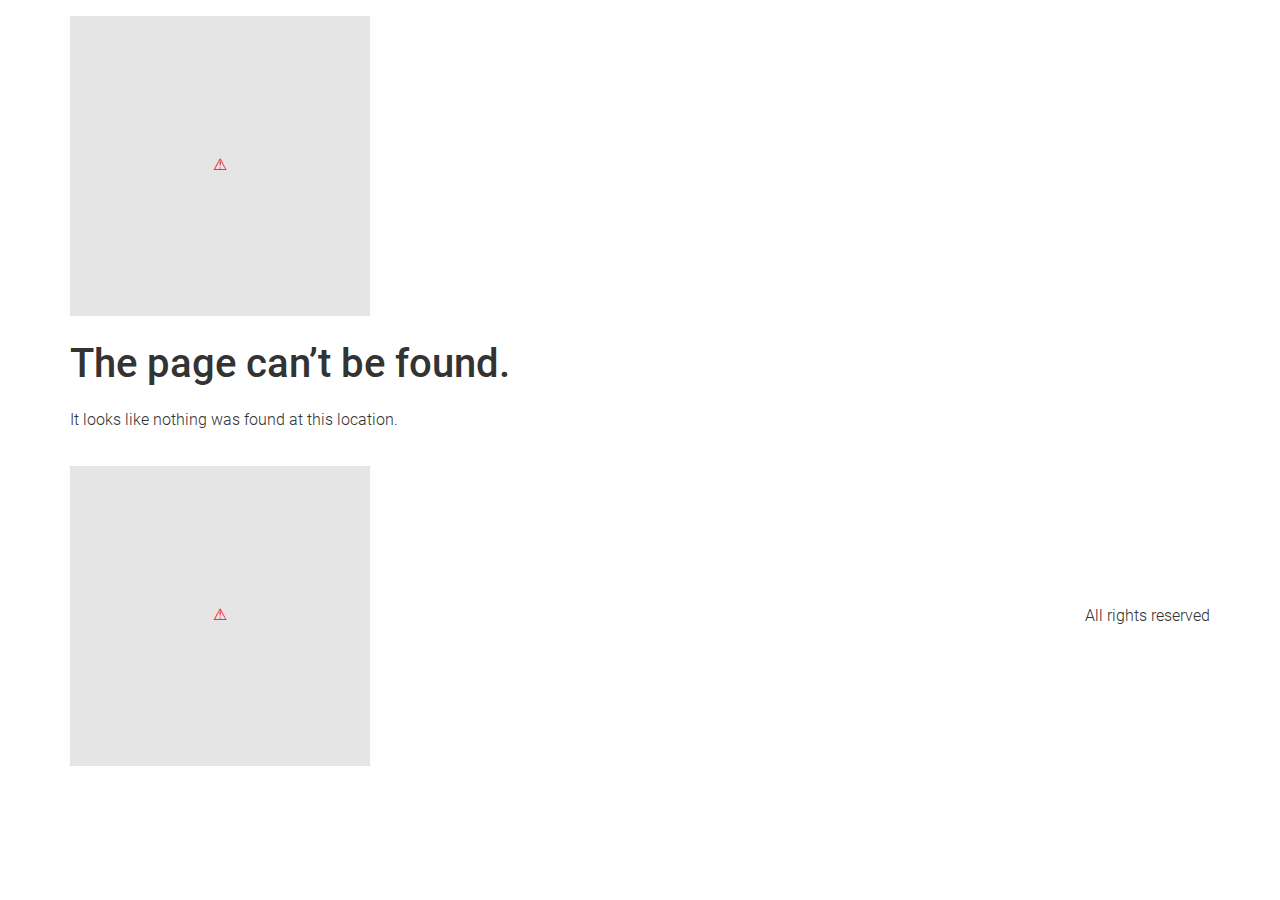
<file: 404/index.html>
<!DOCTYPE html>
<html lang="en-US">
<head>
	<meta charset="UTF-8">
	<meta name="viewport" content="width=device-width, initial-scale=1">
	<link rel="profile" href="https://gmpg.org/xfn/11">
	<title>Page not found</title>
<meta name="robots" content="max-image-preview:large">
<link rel="dns-prefetch" href="//res.cloudinary.com">
<link rel="preconnect" href="https://res.cloudinary.com/">
<link rel="alternate" type="application/rss+xml" title=" &raquo; Feed" href="/feed/">
<link rel="alternate" type="application/rss+xml" title=" &raquo; Comments Feed" href="/comments/feed/">
<script>
window._wpemojiSettings = {"baseUrl":"https:\/\/s.w.org\/images\/core\/emoji\/15.0.3\/72x72\/","ext":".png","svgUrl":"https:\/\/s.w.org\/images\/core\/emoji\/15.0.3\/svg\/","svgExt":".svg","source":{"concatemoji":"\/wp-includes\/js\/wp-emoji-release.min.js?ver=6.6.1"}};
/*! This file is auto-generated */
!function(i,n){var o,s,e;function c(e){try{var t={supportTests:e,timestamp:(new Date).valueOf()};sessionStorage.setItem(o,JSON.stringify(t))}catch(e){}}function p(e,t,n){e.clearRect(0,0,e.canvas.width,e.canvas.height),e.fillText(t,0,0);var t=new Uint32Array(e.getImageData(0,0,e.canvas.width,e.canvas.height).data),r=(e.clearRect(0,0,e.canvas.width,e.canvas.height),e.fillText(n,0,0),new Uint32Array(e.getImageData(0,0,e.canvas.width,e.canvas.height).data));return t.every(function(e,t){return e===r[t]})}function u(e,t,n){switch(t){case"flag":return n(e,"🏳️‍⚧️","🏳️​⚧️")?!1:!n(e,"🇺🇳","🇺​🇳")&&!n(e,"🏴󠁧󠁢󠁥󠁮󠁧󠁿","🏴​󠁧​󠁢​󠁥​󠁮​󠁧​󠁿");case"emoji":return!n(e,"🐦‍⬛","🐦​⬛")}return!1}function f(e,t,n){var r="undefined"!=typeof WorkerGlobalScope&&self instanceof WorkerGlobalScope?new OffscreenCanvas(300,150):i.createElement("canvas"),a=r.getContext("2d",{willReadFrequently:!0}),o=(a.textBaseline="top",a.font="600 32px Arial",{});return e.forEach(function(e){o[e]=t(a,e,n)}),o}function t(e){var t=i.createElement("script");t.src=e,t.defer=!0,i.head.appendChild(t)}"undefined"!=typeof Promise&&(o="wpEmojiSettingsSupports",s=["flag","emoji"],n.supports={everything:!0,everythingExceptFlag:!0},e=new Promise(function(e){i.addEventListener("DOMContentLoaded",e,{once:!0})}),new Promise(function(t){var n=function(){try{var e=JSON.parse(sessionStorage.getItem(o));if("object"==typeof e&&"number"==typeof e.timestamp&&(new Date).valueOf()<e.timestamp+604800&&"object"==typeof e.supportTests)return e.supportTests}catch(e){}return null}();if(!n){if("undefined"!=typeof Worker&&"undefined"!=typeof OffscreenCanvas&&"undefined"!=typeof URL&&URL.createObjectURL&&"undefined"!=typeof Blob)try{var e="postMessage("+f.toString()+"("+[JSON.stringify(s),u.toString(),p.toString()].join(",")+"));",r=new Blob([e],{type:"text/javascript"}),a=new Worker(URL.createObjectURL(r),{name:"wpTestEmojiSupports"});return void(a.onmessage=function(e){c(n=e.data),a.terminate(),t(n)})}catch(e){}c(n=f(s,u,p))}t(n)}).then(function(e){for(var t in e)n.supports[t]=e[t],n.supports.everything=n.supports.everything&&n.supports[t],"flag"!==t&&(n.supports.everythingExceptFlag=n.supports.everythingExceptFlag&&n.supports[t]);n.supports.everythingExceptFlag=n.supports.everythingExceptFlag&&!n.supports.flag,n.DOMReady=!1,n.readyCallback=function(){n.DOMReady=!0}}).then(function(){return e}).then(function(){var e;n.supports.everything||(n.readyCallback(),(e=n.source||{}).concatemoji?t(e.concatemoji):e.wpemoji&&e.twemoji&&(t(e.twemoji),t(e.wpemoji)))}))}((window,document),window._wpemojiSettings);
</script>
<link rel="stylesheet" id="bdt-uikit-css" href="/wp-content/plugins/bdthemes-prime-slider-lite/assets/css/bdt-uikit.css?ver=3.21.7" media="all">
<link rel="stylesheet" id="prime-slider-site-css" href="/wp-content/plugins/bdthemes-prime-slider-lite/assets/css/prime-slider-site.css?ver=3.15.1" media="all">
<style id="wp-emoji-styles-inline-css">img.wp-smiley, img.emoji {
		display: inline !important;
		border: none !important;
		box-shadow: none !important;
		height: 1em !important;
		width: 1em !important;
		margin: 0 0.07em !important;
		vertical-align: -0.1em !important;
		background: none !important;
		padding: 0 !important;
	}</style>
<link rel="stylesheet" id="wp-block-library-css" href="/wp-includes/css/dist/block-library/style.min.css?ver=6.6.1" media="all">
<style id="classic-theme-styles-inline-css">/*! This file is auto-generated */
.wp-block-button__link{color:#fff;background-color:#32373c;border-radius:9999px;box-shadow:none;text-decoration:none;padding:calc(.667em + 2px) calc(1.333em + 2px);font-size:1.125em}.wp-block-file__button{background:#32373c;color:#fff;text-decoration:none}</style>
<style id="global-styles-inline-css">:root{--wp--preset--aspect-ratio--square: 1;--wp--preset--aspect-ratio--4-3: 4/3;--wp--preset--aspect-ratio--3-4: 3/4;--wp--preset--aspect-ratio--3-2: 3/2;--wp--preset--aspect-ratio--2-3: 2/3;--wp--preset--aspect-ratio--16-9: 16/9;--wp--preset--aspect-ratio--9-16: 9/16;--wp--preset--color--black: #000000;--wp--preset--color--cyan-bluish-gray: #abb8c3;--wp--preset--color--white: #ffffff;--wp--preset--color--pale-pink: #f78da7;--wp--preset--color--vivid-red: #cf2e2e;--wp--preset--color--luminous-vivid-orange: #ff6900;--wp--preset--color--luminous-vivid-amber: #fcb900;--wp--preset--color--light-green-cyan: #7bdcb5;--wp--preset--color--vivid-green-cyan: #00d084;--wp--preset--color--pale-cyan-blue: #8ed1fc;--wp--preset--color--vivid-cyan-blue: #0693e3;--wp--preset--color--vivid-purple: #9b51e0;--wp--preset--gradient--vivid-cyan-blue-to-vivid-purple: linear-gradient(135deg,rgba(6,147,227,1) 0%,rgb(155,81,224) 100%);--wp--preset--gradient--light-green-cyan-to-vivid-green-cyan: linear-gradient(135deg,rgb(122,220,180) 0%,rgb(0,208,130) 100%);--wp--preset--gradient--luminous-vivid-amber-to-luminous-vivid-orange: linear-gradient(135deg,rgba(252,185,0,1) 0%,rgba(255,105,0,1) 100%);--wp--preset--gradient--luminous-vivid-orange-to-vivid-red: linear-gradient(135deg,rgba(255,105,0,1) 0%,rgb(207,46,46) 100%);--wp--preset--gradient--very-light-gray-to-cyan-bluish-gray: linear-gradient(135deg,rgb(238,238,238) 0%,rgb(169,184,195) 100%);--wp--preset--gradient--cool-to-warm-spectrum: linear-gradient(135deg,rgb(74,234,220) 0%,rgb(151,120,209) 20%,rgb(207,42,186) 40%,rgb(238,44,130) 60%,rgb(251,105,98) 80%,rgb(254,248,76) 100%);--wp--preset--gradient--blush-light-purple: linear-gradient(135deg,rgb(255,206,236) 0%,rgb(152,150,240) 100%);--wp--preset--gradient--blush-bordeaux: linear-gradient(135deg,rgb(254,205,165) 0%,rgb(254,45,45) 50%,rgb(107,0,62) 100%);--wp--preset--gradient--luminous-dusk: linear-gradient(135deg,rgb(255,203,112) 0%,rgb(199,81,192) 50%,rgb(65,88,208) 100%);--wp--preset--gradient--pale-ocean: linear-gradient(135deg,rgb(255,245,203) 0%,rgb(182,227,212) 50%,rgb(51,167,181) 100%);--wp--preset--gradient--electric-grass: linear-gradient(135deg,rgb(202,248,128) 0%,rgb(113,206,126) 100%);--wp--preset--gradient--midnight: linear-gradient(135deg,rgb(2,3,129) 0%,rgb(40,116,252) 100%);--wp--preset--font-size--small: 13px;--wp--preset--font-size--medium: 20px;--wp--preset--font-size--large: 36px;--wp--preset--font-size--x-large: 42px;--wp--preset--spacing--20: 0.44rem;--wp--preset--spacing--30: 0.67rem;--wp--preset--spacing--40: 1rem;--wp--preset--spacing--50: 1.5rem;--wp--preset--spacing--60: 2.25rem;--wp--preset--spacing--70: 3.38rem;--wp--preset--spacing--80: 5.06rem;--wp--preset--shadow--natural: 6px 6px 9px rgba(0, 0, 0, 0.2);--wp--preset--shadow--deep: 12px 12px 50px rgba(0, 0, 0, 0.4);--wp--preset--shadow--sharp: 6px 6px 0px rgba(0, 0, 0, 0.2);--wp--preset--shadow--outlined: 6px 6px 0px -3px rgba(255, 255, 255, 1), 6px 6px rgba(0, 0, 0, 1);--wp--preset--shadow--crisp: 6px 6px 0px rgba(0, 0, 0, 1);}:where(.is-layout-flex){gap: 0.5em;}:where(.is-layout-grid){gap: 0.5em;}body .is-layout-flex{display: flex;}.is-layout-flex{flex-wrap: wrap;align-items: center;}.is-layout-flex > :is(*, div){margin: 0;}body .is-layout-grid{display: grid;}.is-layout-grid > :is(*, div){margin: 0;}:where(.wp-block-columns.is-layout-flex){gap: 2em;}:where(.wp-block-columns.is-layout-grid){gap: 2em;}:where(.wp-block-post-template.is-layout-flex){gap: 1.25em;}:where(.wp-block-post-template.is-layout-grid){gap: 1.25em;}.has-black-color{color: var(--wp--preset--color--black) !important;}.has-cyan-bluish-gray-color{color: var(--wp--preset--color--cyan-bluish-gray) !important;}.has-white-color{color: var(--wp--preset--color--white) !important;}.has-pale-pink-color{color: var(--wp--preset--color--pale-pink) !important;}.has-vivid-red-color{color: var(--wp--preset--color--vivid-red) !important;}.has-luminous-vivid-orange-color{color: var(--wp--preset--color--luminous-vivid-orange) !important;}.has-luminous-vivid-amber-color{color: var(--wp--preset--color--luminous-vivid-amber) !important;}.has-light-green-cyan-color{color: var(--wp--preset--color--light-green-cyan) !important;}.has-vivid-green-cyan-color{color: var(--wp--preset--color--vivid-green-cyan) !important;}.has-pale-cyan-blue-color{color: var(--wp--preset--color--pale-cyan-blue) !important;}.has-vivid-cyan-blue-color{color: var(--wp--preset--color--vivid-cyan-blue) !important;}.has-vivid-purple-color{color: var(--wp--preset--color--vivid-purple) !important;}.has-black-background-color{background-color: var(--wp--preset--color--black) !important;}.has-cyan-bluish-gray-background-color{background-color: var(--wp--preset--color--cyan-bluish-gray) !important;}.has-white-background-color{background-color: var(--wp--preset--color--white) !important;}.has-pale-pink-background-color{background-color: var(--wp--preset--color--pale-pink) !important;}.has-vivid-red-background-color{background-color: var(--wp--preset--color--vivid-red) !important;}.has-luminous-vivid-orange-background-color{background-color: var(--wp--preset--color--luminous-vivid-orange) !important;}.has-luminous-vivid-amber-background-color{background-color: var(--wp--preset--color--luminous-vivid-amber) !important;}.has-light-green-cyan-background-color{background-color: var(--wp--preset--color--light-green-cyan) !important;}.has-vivid-green-cyan-background-color{background-color: var(--wp--preset--color--vivid-green-cyan) !important;}.has-pale-cyan-blue-background-color{background-color: var(--wp--preset--color--pale-cyan-blue) !important;}.has-vivid-cyan-blue-background-color{background-color: var(--wp--preset--color--vivid-cyan-blue) !important;}.has-vivid-purple-background-color{background-color: var(--wp--preset--color--vivid-purple) !important;}.has-black-border-color{border-color: var(--wp--preset--color--black) !important;}.has-cyan-bluish-gray-border-color{border-color: var(--wp--preset--color--cyan-bluish-gray) !important;}.has-white-border-color{border-color: var(--wp--preset--color--white) !important;}.has-pale-pink-border-color{border-color: var(--wp--preset--color--pale-pink) !important;}.has-vivid-red-border-color{border-color: var(--wp--preset--color--vivid-red) !important;}.has-luminous-vivid-orange-border-color{border-color: var(--wp--preset--color--luminous-vivid-orange) !important;}.has-luminous-vivid-amber-border-color{border-color: var(--wp--preset--color--luminous-vivid-amber) !important;}.has-light-green-cyan-border-color{border-color: var(--wp--preset--color--light-green-cyan) !important;}.has-vivid-green-cyan-border-color{border-color: var(--wp--preset--color--vivid-green-cyan) !important;}.has-pale-cyan-blue-border-color{border-color: var(--wp--preset--color--pale-cyan-blue) !important;}.has-vivid-cyan-blue-border-color{border-color: var(--wp--preset--color--vivid-cyan-blue) !important;}.has-vivid-purple-border-color{border-color: var(--wp--preset--color--vivid-purple) !important;}.has-vivid-cyan-blue-to-vivid-purple-gradient-background{background: var(--wp--preset--gradient--vivid-cyan-blue-to-vivid-purple) !important;}.has-light-green-cyan-to-vivid-green-cyan-gradient-background{background: var(--wp--preset--gradient--light-green-cyan-to-vivid-green-cyan) !important;}.has-luminous-vivid-amber-to-luminous-vivid-orange-gradient-background{background: var(--wp--preset--gradient--luminous-vivid-amber-to-luminous-vivid-orange) !important;}.has-luminous-vivid-orange-to-vivid-red-gradient-background{background: var(--wp--preset--gradient--luminous-vivid-orange-to-vivid-red) !important;}.has-very-light-gray-to-cyan-bluish-gray-gradient-background{background: var(--wp--preset--gradient--very-light-gray-to-cyan-bluish-gray) !important;}.has-cool-to-warm-spectrum-gradient-background{background: var(--wp--preset--gradient--cool-to-warm-spectrum) !important;}.has-blush-light-purple-gradient-background{background: var(--wp--preset--gradient--blush-light-purple) !important;}.has-blush-bordeaux-gradient-background{background: var(--wp--preset--gradient--blush-bordeaux) !important;}.has-luminous-dusk-gradient-background{background: var(--wp--preset--gradient--luminous-dusk) !important;}.has-pale-ocean-gradient-background{background: var(--wp--preset--gradient--pale-ocean) !important;}.has-electric-grass-gradient-background{background: var(--wp--preset--gradient--electric-grass) !important;}.has-midnight-gradient-background{background: var(--wp--preset--gradient--midnight) !important;}.has-small-font-size{font-size: var(--wp--preset--font-size--small) !important;}.has-medium-font-size{font-size: var(--wp--preset--font-size--medium) !important;}.has-large-font-size{font-size: var(--wp--preset--font-size--large) !important;}.has-x-large-font-size{font-size: var(--wp--preset--font-size--x-large) !important;}
:where(.wp-block-post-template.is-layout-flex){gap: 1.25em;}:where(.wp-block-post-template.is-layout-grid){gap: 1.25em;}
:where(.wp-block-columns.is-layout-flex){gap: 2em;}:where(.wp-block-columns.is-layout-grid){gap: 2em;}
:root :where(.wp-block-pullquote){font-size: 1.5em;line-height: 1.6;}</style>
<link rel="stylesheet" id="hello-elementor-css" href="/wp-content/themes/hello-elementor/style.min.css?ver=3.1.1" media="all">
<link rel="stylesheet" id="hello-elementor-theme-style-css" href="/wp-content/themes/hello-elementor/theme.min.css?ver=3.1.1" media="all">
<link rel="stylesheet" id="hello-elementor-header-footer-css" href="/wp-content/themes/hello-elementor/header-footer.min.css?ver=3.1.1" media="all">
<link rel="stylesheet" id="elementor-frontend-css" href="/wp-content/plugins/elementor/assets/css/frontend-lite.min.css?ver=3.23.4" media="all">
<link rel="stylesheet" id="elementor-post-5-css" href="/wp-content/uploads/elementor/css/post-5.css?ver=1723447008" media="all">
<link rel="stylesheet" id="hello-elementor-child-style-css" href="/wp-content/themes/hello-theme-child-master/style.css?ver=2.0.0" media="all">
<script>
var CLDLB = {"image_delivery":"on","image_optimization":"on","image_format":"png","image_quality":"auto","image_freeform":"","svg_support":"on","crop_sizes":"","image_preview":"https:\/\/res.cloudinary.com\/demo\/image\/upload\/w_600\/sample.jpg","video_delivery":"on","video_player":"wp","adaptive_streaming":"off","adaptive_streaming_mode":"mpd","video_controls":"on","video_loop":"off","video_autoplay_mode":"off","video_optimization":"on","video_format":"auto","video_quality":"auto","video_freeform":"","video_preview":"","use_lazy_load":"on","lazy_threshold":"100px","lazy_custom_color":"rgba(153,153,153,0.5)","lazy_animate":"on","lazy_placeholder":"blur","dpr":"2X","lazyload_preview":"https:\/\/res.cloudinary.com\/demo\/image\/upload\/w_600\/sample.jpg","enable_breakpoints":"on","pixel_step":"349","breakpoints":"6","max_width":"2048","min_width":"300","breakpoints_preview":"https:\/\/res.cloudinary.com\/demo\/image\/upload\/w_600\/sample.jpg","overlay":"on","placeholder":"e_blur:2000,q_1,f_auto","base_url":"https:\/\/res.cloudinary.com\/dao21fvm7"};!function(){"use strict";function t(t,e){(null==e||e>t.length)&&(e=t.length);for(var i=0,r=new Array(e);i<e;i++)r[i]=t[i];return r}function e(e){return function(e){if(Array.isArray(e))return t(e)}(e)||function(t){if("undefined"!=typeof Symbol&&null!=t[Symbol.iterator]||null!=t["@@iterator"])return Array.from(t)}(e)||function(e,i){if(e){if("string"==typeof e)return t(e,i);var r=Object.prototype.toString.call(e).slice(8,-1);return"Object"===r&&e.constructor&&(r=e.constructor.name),"Map"===r||"Set"===r?Array.from(e):"Arguments"===r||/^(?:Ui|I)nt(?:8|16|32)(?:Clamped)?Array$/.test(r)?t(e,i):void 0}}(e)||function(){throw new TypeError("Invalid attempt to spread non-iterable instance.\nIn order to be iterable, non-array objects must have a [Symbol.iterator]() method.")}()}var i={deviceDensity:window.devicePixelRatio?window.devicePixelRatio:"auto",density:null,config:CLDLB||{},lazyThreshold:0,enabled:!1,sizeBands:[],iObserver:null,pObserver:null,rObserver:null,aboveFold:!0,minPlaceholderThreshold:500,bind:function(t){var e=this;t.CLDbound=!0,this.enabled||this._init();var i=t.dataset.size.split(" ");t.originalWidth=i[0],t.originalHeight=i[1],this.pObserver?(this.aboveFold&&this.inInitialView(t)?this.buildImage(t):(this.pObserver.observe(t),this.iObserver.observe(t)),t.addEventListener("error",(function(i){t.srcset="",t.src='data:image/svg+xml;utf8,<svg xmlns="http://www.w3.org/2000/svg"><rect width="100%" height="100%" fill="rgba(0,0,0,0.1)"/><text x="50%" y="50%" fill="red" text-anchor="middle" dominant-baseline="middle">%26%23x26A0%3B︎<\/text><\/svg>',e.rObserver.unobserve(t)}))):this.setupFallback(t)},buildImage:function(t){t.dataset.srcset?(t.cld_loaded=!0,t.srcset=t.dataset.srcset):(t.src=this.getSizeURL(t),t.dataset.responsive&&this.rObserver.observe(t))},inInitialView:function(t){var e=t.getBoundingClientRect();return this.aboveFold=e.top<window.innerHeight+this.lazyThreshold,this.aboveFold},setupFallback:function(t){var e=this,i=[];this.sizeBands.forEach((function(r){if(r<=t.originalWidth){var n=e.getSizeURL(t,r,!0)+" ".concat(r,"w");-1===i.indexOf(n)&&i.push(n)}})),t.srcset=i.join(","),t.sizes="(max-width: ".concat(t.originalWidth,"px) 100vw, ").concat(t.originalWidth,"px")},_init:function(){this.enabled=!0,this._calcThreshold(),this._getDensity();for(var t=parseInt(this.config.max_width),e=parseInt(this.config.min_width),i=parseInt(this.config.pixel_step);t-i>=e;)t-=i,this.sizeBands.push(t);"undefined"!=typeof IntersectionObserver&&this._setupObservers(),this.enabled=!0},_setupObservers:function(){var t=this,e={rootMargin:this.lazyThreshold+"px 0px "+this.lazyThreshold+"px 0px"},i=this.minPlaceholderThreshold<2*this.lazyThreshold?2*this.lazyThreshold:this.minPlaceholderThreshold,r={rootMargin:i+"px 0px "+i+"px 0px"};this.rObserver=new ResizeObserver((function(e,i){e.forEach((function(e){e.target.cld_loaded&&e.contentRect.width>=e.target.cld_loaded&&(e.target.src=t.getSizeURL(e.target))}))})),this.iObserver=new IntersectionObserver((function(e,i){e.forEach((function(e){e.isIntersecting&&(t.buildImage(e.target),i.unobserve(e.target),t.pObserver.unobserve(e.target))}))}),e),this.pObserver=new IntersectionObserver((function(e,i){e.forEach((function(e){e.isIntersecting&&(e.target.src=t.getPlaceholderURL(e.target),i.unobserve(e.target))}))}),r)},_calcThreshold:function(){var t=this.config.lazy_threshold.replace(/[^0-9]/g,""),e=0;switch(this.config.lazy_threshold.replace(/[0-9]/g,"").toLowerCase()){case"em":e=parseFloat(getComputedStyle(document.body).fontSize)*t;break;case"rem":e=parseFloat(getComputedStyle(document.documentElement).fontSize)*t;break;case"vh":e=window.innerHeight/t*100;break;default:e=t}this.lazyThreshold=parseInt(e,10)},_getDensity:function(){var t=this.config.dpr?this.config.dpr.replace("X",""):"off";if("off"===t)return this.density=1,1;var e=this.deviceDensity;"max"!==t&&"auto"!==e&&(t=parseFloat(t),e=e>Math.ceil(t)?t:e),this.density=e},scaleWidth:function(t,e,i){var r=parseInt(this.config.max_width),n=Math.round(r/i);if(!e){e=t.width;for(var a=Math.round(e/i);-1===this.sizeBands.indexOf(e)&&a<n&&e<r;)e++,a=Math.round(e/i)}return e>r&&(e=r),t.originalWidth<e&&(e=t.originalWidth),e},scaleSize:function(t,e,i){var r=t.dataset.crop?parseFloat(t.dataset.crop):(t.originalWidth/t.originalHeight).toFixed(2),n=this.scaleWidth(t,e,r),a=Math.round(n/r),s=[];return t.dataset.transformationCrop?s.push(t.dataset.transformationCrop):t.dataset.crop||(s.push(t.dataset.crop?"c_fill":"c_scale"),t.dataset.crop&&s.push("g_auto")),s.push("w_"+n),s.push("h_"+a),i&&1!==this.density&&s.push("dpr_"+this.density),t.cld_loaded=n,{transformation:s.join(","),nameExtension:n+"x"+a}},getDeliveryMethod:function(t){return t.dataset.seo&&"upload"===t.dataset.delivery?"images":"image/"+t.dataset.delivery},getSizeURL:function(t,e){var i=this.scaleSize(t,e,!0);return[this.config.base_url,this.getDeliveryMethod(t),"upload"===t.dataset.delivery?i.transformation:"",t.dataset.transformations,"v"+t.dataset.version,t.dataset.publicId+"?_i=AA"].filter(this.empty).join("/")},getPlaceholderURL:function(t){t.cld_placehold=!0;var e=this.scaleSize(t,null,!1);return[this.config.base_url,this.getDeliveryMethod(t),e.transformation,this.config.placeholder,t.dataset.publicId].filter(this.empty).join("/")},empty:function(t){return void 0!==t&&0!==t.length}};window.CLDBind=function(t){t.CLDbound||i.bind(t)},window.initFallback=function(){e(document.querySelectorAll('img[data-cloudinary="lazy"]')).forEach((function(t){CLDBind(t)}))},window.addEventListener("load",(function(){initFallback()})),document.querySelector('script[src*="?cloudinary_lazy_load_loader"]')&&initFallback()}();
</script>
<link rel="https://api.w.org/" href="/wp-json/">
<link rel="EditURI" type="application/rsd+xml" title="RSD" href="/xmlrpc.php?rsd">
<meta name="generator" content="WordPress 6.6.1">
<meta name="generator" content="Elementor 3.23.4; features: e_optimized_css_loading, e_font_icon_svg, additional_custom_breakpoints, e_lazyload; settings: css_print_method-external, google_font-disabled, font_display-swap">
			<style>.e-con.e-parent:nth-of-type(n+4):not(.e-lazyloaded):not(.e-no-lazyload),
				.e-con.e-parent:nth-of-type(n+4):not(.e-lazyloaded):not(.e-no-lazyload) * {
					background-image: none !important;
				}
				@media screen and (max-height: 1024px) {
					.e-con.e-parent:nth-of-type(n+3):not(.e-lazyloaded):not(.e-no-lazyload),
					.e-con.e-parent:nth-of-type(n+3):not(.e-lazyloaded):not(.e-no-lazyload) * {
						background-image: none !important;
					}
				}
				@media screen and (max-height: 640px) {
					.e-con.e-parent:nth-of-type(n+2):not(.e-lazyloaded):not(.e-no-lazyload),
					.e-con.e-parent:nth-of-type(n+2):not(.e-lazyloaded):not(.e-no-lazyload) * {
						background-image: none !important;
					}
				}</style>
			<link rel="icon" href="https://res.cloudinary.com/dao21fvm7/images/f_png,q_auto/v1720776496/logo/logo.jpg?_i=AA" sizes="32x32">
<link rel="icon" href="https://res.cloudinary.com/dao21fvm7/images/f_png,q_auto/v1720776496/logo/logo.jpg?_i=AA" sizes="192x192">
<link rel="apple-touch-icon" href="https://res.cloudinary.com/dao21fvm7/images/f_png,q_auto/v1720776496/logo/logo.jpg?_i=AA">
<meta name="msapplication-TileImage" content="https://res.cloudinary.com/dao21fvm7/images/f_png,q_auto/v1720776496/logo/logo.jpg?_i=AA">
</head>
<body class="error404 wp-custom-logo elementor-default elementor-kit-5">


<a class="skip-link screen-reader-text" href="#content">Skip to content</a>

<header id="site-header" class="site-header dynamic-header menu-dropdown-tablet">
	<div class="header-inner">
		<div class="site-branding show-logo">
							<div class="site-logo show">
					<a href="/" class="custom-logo-link" rel="home"><img width="300" height="300" fetchpriority="high" src="[data-uri]" class="custom-logo wp-image-2311" alt="" decoding="async" data-public-id="manna2/manna2.png" data-format="png" data-transformations="f_png,q_auto" data-version="1720778534" data-seo="1" data-responsive="1" data-size="300 300" data-delivery="upload" onload=";window.CLDBind?CLDBind(this):null;" data-cloudinary="lazy"></a>				</div>
					</div>

					</div>
</header>
<main id="content" class="site-main">

			<div class="page-header">
			<h1 class="entry-title">The page can&rsquo;t be found.</h1>
		</div>
	
	<div class="page-content">
		<p>It looks like nothing was found at this location.</p>
	</div>

</main>
<footer id="site-footer" class="site-footer dynamic-footer footer-has-copyright">
	<div class="footer-inner">
		<div class="site-branding show-logo">
							<div class="site-logo show">
					<a href="/" class="custom-logo-link" rel="home"><img width="300" height="300" fetchpriority="high" src="[data-uri]" class="custom-logo wp-image-2311" alt="" decoding="async" data-public-id="manna2/manna2.png" data-format="png" data-transformations="f_png,q_auto" data-version="1720778534" data-seo="1" data-responsive="1" data-size="300 300" data-delivery="upload" onload=";window.CLDBind?CLDBind(this):null;" data-cloudinary="lazy"></a>				</div>
					</div>

		
					<div class="copyright show">
				<p>All rights reserved</p>
			</div>
			</div>
</footer>

			<script type="text/javascript">const lazyloadRunObserver = () => {
					const lazyloadBackgrounds = document.querySelectorAll( `.e-con.e-parent:not(.e-lazyloaded)` );
					const lazyloadBackgroundObserver = new IntersectionObserver( ( entries ) => {
						entries.forEach( ( entry ) => {
							if ( entry.isIntersecting ) {
								let lazyloadBackground = entry.target;
								if( lazyloadBackground ) {
									lazyloadBackground.classList.add( 'e-lazyloaded' );
								}
								lazyloadBackgroundObserver.unobserve( entry.target );
							}
						});
					}, { rootMargin: '200px 0px 200px 0px' } );
					lazyloadBackgrounds.forEach( ( lazyloadBackground ) => {
						lazyloadBackgroundObserver.observe( lazyloadBackground );
					} );
				};
				const events = [
					'DOMContentLoaded',
					'elementor/lazyload/observe',
				];
				events.forEach( ( event ) => {
					document.addEventListener( event, lazyloadRunObserver );
				} );</script>
			<script src="/wp-content/themes/hello-elementor/assets/js/hello-frontend.min.js?ver=3.1.1" id="hello-theme-frontend-js"></script>

</body>
</html>
</file>
<file: wp-content/plugins/bdthemes-prime-slider-lite/assets/css/prime-slider-site.css>
[class*="bdt-"] *,[class*="bdt-"] *::before,[class*="bdt-"] *::after{box-sizing:border-box}.bdt-prime-slider{position:relative;overflow:hidden}.bdt-prime-slider video{height:100%;object-fit:cover}.bdt-prime-slider ul{padding:0;margin-top:0;list-style:none}.bdt-prime-slider li{list-style:none}.bdt-prime-slider .bdt-slideshow .bdt-slideshow-content-wrapper{max-width:inherit}.bdt-prime-slider .bdt-slideshow .bdt-slideshow-content-wrapper div{line-height:inherit}.bdt-prime-slider h1 a,.bdt-prime-slider h2 a,.bdt-prime-slider h3 a,.bdt-prime-slider h4 a,.bdt-prime-slider h5 a,.bdt-prime-slider h6 a{font-size:inherit}.bdt-prime-slider h1 a:hover,.bdt-prime-slider h2 a:hover,.bdt-prime-slider h3 a:hover,.bdt-prime-slider h4 a:hover,.bdt-prime-slider h5 a:hover,.bdt-prime-slider h6 a:hover{font-size:inherit}.bdt-prime-slider embed,.bdt-prime-slider iframe,.bdt-prime-slider object,.bdt-prime-slider video{max-width:unset !important}.bdt-ps-container{display:flow-root;box-sizing:content-box;max-width:1200px;margin-left:auto;margin-right:auto;padding-left:15px;padding-right:15px}@media (min-width:640px){.bdt-ps-container{padding-left:30px;padding-right:30px}}@media (min-width:960px){.bdt-ps-container{padding-left:40px;padding-right:40px}}.bdt-ps-item-wrapper-link{position:absolute;top:0;left:0;right:0;bottom:0;height:100%;width:100%;z-index:1}.bdt-prime-slider-container{padding:0 30px}[class*=" elementor-widget-prime-slider-"] svg.e-font-icon-svg{height:1em;width:1em}.bdt-header-wrapper .bdt-header-inner{position:relative;min-height:90px}.bdt-header-wrapper .bdt-header-inner .bdt-offcanvas-button{background:transparent;padding:0}.bdt-header-wrapper .bdt-header-inner .bdt-prime-slider-logo{position:relative}.bdt-header-wrapper .bdt-header-inner .bdt-prime-slider-logo .bdt-logo-inner{color:#fff;font-size:22px;font-weight:600;line-height:1;background:transparent;text-transform:uppercase;transition:all .3s ease}.bdt-header-wrapper .bdt-header-inner .bdt-navbar-nav{display:none}.bdt-header-wrapper .bdt-header-inner .bdt-navbar-nav>li{display:inline-block}.bdt-header-wrapper .bdt-header-inner .bdt-navbar-nav>li>a{position:relative;font-size:13px;font-weight:700;color:#fff;min-height:42px;padding:0;transition:all .3s ease;outline:none;text-transform:uppercase}.bdt-header-wrapper .bdt-header-inner .bdt-navbar-nav>li>a:after,.bdt-header-wrapper .bdt-header-inner .bdt-navbar-nav>li>a:before{content:'';position:absolute;background:#fe506c;left:0;transition:all .3s ease}.bdt-header-wrapper .bdt-header-inner .bdt-navbar-nav>li:hover>a{color:#ddd}.bdt-header-wrapper .bdt-header-inner .bdt-navbar-nav>li .bdt-navbar-dropdown{padding-left:25px}.bdt-header-wrapper .bdt-header-inner .bdt-navbar-nav>li .bdt-navbar-dropdown li>a{color:#818a91;font-size:14px;font-weight:400}.bdt-header-wrapper .bdt-header-inner .bdt-navbar-nav>li .bdt-navbar-dropdown li>a:hover,.bdt-header-wrapper .bdt-header-inner .bdt-navbar-nav>li .bdt-navbar-dropdown li>a.bdt-open{color:#fe506c}.bdt-header-wrapper .bdt-header-inner .bdt-navbar-nav.bdt-prime-slider-menu-style-default>li>a{min-height:auto}.bdt-header-wrapper .bdt-header-inner .bdt-navbar-nav.bdt-prime-slider-menu-style-line>li>a:after,.bdt-header-wrapper .bdt-header-inner .bdt-navbar-nav.bdt-prime-slider-menu-style-line>li>a:before{bottom:0px;height:3px;width:0;left:50%}.bdt-header-wrapper .bdt-header-inner .bdt-navbar-nav.bdt-prime-slider-menu-style-line>li:hover a:after{width:50%}.bdt-header-wrapper .bdt-header-inner .bdt-navbar-nav.bdt-prime-slider-menu-style-line>li:hover a:before{left:0px;width:50%}.bdt-header-wrapper .bdt-header-inner .bdt-navbar-nav.bdt-prime-slider-menu-style-background>li>a{padding:0 10px}.bdt-header-wrapper .bdt-header-inner .bdt-navbar-nav.bdt-prime-slider-menu-style-background>li>a:before{bottom:0;height:0;width:100%;z-index:-1}.bdt-header-wrapper .bdt-header-inner .bdt-navbar-nav.bdt-prime-slider-menu-style-background>li:hover a:before{height:100%}.bdt-header-wrapper .bdt-header-inner .bdt-navbar-nav.bdt-prime-slider-menu-style-dotline>li{position:relative;margin-right:30px;padding-right:35px;margin-left:0}.bdt-header-wrapper .bdt-header-inner .bdt-navbar-nav.bdt-prime-slider-menu-style-dotline>li::after{content:'';position:absolute;height:6px;width:6px;background:#fff;border-radius:30px;right:0;top:50%;transform:translateY(-50%);visibility:visible}.bdt-header-wrapper .bdt-header-inner .bdt-navbar-nav.bdt-prime-slider-menu-style-dotline>li:nth-last-child(1){margin:0;padding:0}.bdt-header-wrapper .bdt-header-inner .bdt-navbar-nav.bdt-prime-slider-menu-style-dotline>li:nth-last-child(1):after{display:none}.bdt-header-wrapper .bdt-header-inner .bdt-navbar-nav.bdt-prime-slider-menu-style-dotline>li:hover>a{color:#fe506c}.bdt-header-wrapper .bdt-header-inner .bdt-navbar-nav.bdt-prime-slider-menu-style-dotline>li:hover>a::before{transform:translateY(0);opacity:1}.bdt-header-wrapper .bdt-header-inner .bdt-navbar-nav.bdt-prime-slider-menu-style-dotline>li>a{display:flex;min-height:110px;align-items:center;visibility:visible}.bdt-header-wrapper .bdt-header-inner .bdt-navbar-nav.bdt-prime-slider-menu-style-dotline>li>a::before{height:16px;width:100%;background:#fe506c;top:-8px;border-radius:40px;transform:translateY(-25px);transition:all .3s ease-out;opacity:0}.bdt-header-wrapper{z-index:10;width:100%}.bdt-header-wrapper header{width:100%}.bdt-header-wrapper header:after{content:'';width:100%;position:absolute;height:0;top:0;transition:height 400ms cubic-bezier(.2, .89, .58, 1);background-color:rgba(0,0,0,0.4);z-index:-1}.bdt-header-wrapper header.bdt-sticky.bdt-active:after{height:100%}.bdt-nav.bdt-navbar-dropdown-nav li.bdt-parent{position:relative}.bdt-nav.bdt-navbar-dropdown-nav li.bdt-parent .bdt-navbar-dropdown{top:0 !important;left:100% !important;right:auto}@media (min-width:640px){.bdt-header-wrapper .bdt-header-inner{min-height:110px}}@media (min-width:960px){.bdt-prime-slider .bdt-header-wrapper .bdt-header-inner .bdt-navbar-nav{display:inherit}}[class*="elementor-widget-prime-slider-"] .bdt-navigation-next,[class*="elementor-widget-prime-slider-"] .bdt-navigation-prev{cursor:pointer}[class*="elementor-widget-prime-slider-"] .bdt-dots-container .swiper-pagination,[class*="elementor-widget-prime-slider-"] .bdt-arrows-dots-container .swiper-pagination{position:relative}[class*="elementor-widget-prime-slider-"] .bdt-dots-container .swiper-pagination .swiper-pagination-bullet,[class*="elementor-widget-prime-slider-"] .bdt-arrows-dots-container .swiper-pagination .swiper-pagination-bullet{width:10px;height:10px}[class*="elementor-widget-prime-slider-"] .bdt-dots-container .swiper-pagination .swiper-pagination-bullet+.swiper-pagination-bullet,[class*="elementor-widget-prime-slider-"] .bdt-arrows-dots-container .swiper-pagination .swiper-pagination-bullet+.swiper-pagination-bullet{margin-left:5px}[class*="elementor-widget-prime-slider-"] .bdt-dots-container .swiper-pagination.swiper-pagination-fraction,[class*="elementor-widget-prime-slider-"] .bdt-arrows-dots-container .swiper-pagination.swiper-pagination-fraction{bottom:auto}[class*="elementor-widget-prime-slider-"] .swiper-pagination-fraction,[class*="elementor-widget-prime-slider-"] .swiper-pagination-custom,[class*="elementor-widget-prime-slider-"] .swiper-container-horizontal .swiper-pagination-bullets,[class*="elementor-widget-prime-slider-"] .swiper-container-horizontal+.swiper-pagination-bullets{bottom:-50px;width:100%}[class*="elementor-widget-prime-slider-"] .swiper-pagination-fraction .swiper-pagination-bullet,[class*="elementor-widget-prime-slider-"] .swiper-pagination-custom .swiper-pagination-bullet,[class*="elementor-widget-prime-slider-"] .swiper-container-horizontal .swiper-pagination-bullets .swiper-pagination-bullet,[class*="elementor-widget-prime-slider-"] .swiper-container-horizontal+.swiper-pagination-bullets .swiper-pagination-bullet{width:10px;height:10px;margin:0 5px}.bdt-navigation-type-arrows-fraction .swiper-pagination{position:initial}.rtl .bdt-arrows-container,.rtl .bdt-arrows-fraction-container,.rtl .bdt-arrows-dots-container{direction:rtl}.rtl .bdt-arrows-container .swiper-pagination,.rtl .bdt-arrows-fraction-container .swiper-pagination,.rtl .bdt-arrows-dots-container .swiper-pagination{direction:ltr}[class*="elementor-widget-prime-slider-"] .swiper-container .elementor-lightbox-content-source{display:none}[class*="elementor-widget-prime-slider-"] .swiper-container-horizontal+.swiper-pagination-progressbar,[class*="elementor-widget-prime-slider-"] .swiper-container-vertical+.swiper-pagination-progressbar.swiper-pagination-progressbar-opposite{width:100%;height:4px}[class*="elementor-widget-prime-slider-"] .swiper-pagination-progressbar{background:rgba(0,0,0,0.25);position:absolute}[class*="elementor-widget-prime-slider-"] .swiper-pagination-progressbar .swiper-pagination-progressbar-fill{background:#007aff;position:absolute;left:0;top:0;width:100%;height:100%;transform:scale(0);transform-origin:left top}[class*="elementor-widget-prime-slider-"] [class*='bdt-arrows-align-top'] .bdt-arrows-container{transform:translateY(-40px)}[class*="elementor-widget-prime-slider-"] [class*='bdt-arrows-align-bottom'] .bdt-arrows-container{transform:translateY(40px)}[class*="elementor-widget-prime-slider-"] [class*='bdt-dots-align-top'] .bdt-dots-container{transform:translateY(-30px)}[class*="elementor-widget-prime-slider-"] [class*='bdt-dots-align-bottom'] .bdt-dots-container{transform:translateY(30px)}[class*="elementor-widget-prime-slider-"] [class*='bdt-arrows-dots-align-top'] .bdt-arrows-dots-container{transform:translateY(-40px)}[class*="elementor-widget-prime-slider-"] [class*='bdt-arrows-dots-align-bottom'] .bdt-arrows-dots-container{transform:translateY(40px)}[class*="elementor-widget-prime-slider-"] .bdt-arrows-align-center .bdt-position-center,[class*="elementor-widget-prime-slider-"] .bdt-arrows-dots-align-center .bdt-position-center{width:100%}[class*="elementor-widget-prime-slider-"] .bdt-arrows-align-center .bdt-navigation-prev,[class*="elementor-widget-prime-slider-"] .bdt-arrows-dots-align-center .bdt-navigation-prev{left:0;position:absolute;transform:translateY(-50%)}[class*="elementor-widget-prime-slider-"] .bdt-arrows-align-center .bdt-navigation-next,[class*="elementor-widget-prime-slider-"] .bdt-arrows-dots-align-center .bdt-navigation-next{right:0;position:absolute;transform:translateY(-50%)}[class*="elementor-widget-prime-slider-"] .bdt-arrows-dots-align-center .bdt-dots-container .swiper-pagination,[class*="elementor-widget-prime-slider-"] .bdt-arrows-dots-align-center .bdt-arrows-dots-container .swiper-pagination{position:absolute;width:100%}.bdt-navigation-type-progress .swiper-pagination-progress{transform:translateY(15px);height:5px;width:100%}[class*="elementor-widget-prime-slider-"] .bdt-slider .swiper-pagination,[class*="elementor-widget-prime-slider-"] .bdt-dots-container .swiper-pagination,[class*="elementor-widget-prime-slider-"] .bdt-arrows-dots-container .swiper-pagination{position:relative;display:flex;align-items:var(--bdt-swiper-dots-align, center);justify-content:center}[class*="elementor-widget-prime-slider-"] .bdt-slider .swiper-pagination .swiper-pagination-bullet,[class*="elementor-widget-prime-slider-"] .bdt-dots-container .swiper-pagination .swiper-pagination-bullet,[class*="elementor-widget-prime-slider-"] .bdt-arrows-dots-container .swiper-pagination .swiper-pagination-bullet{width:10px;height:10px;outline:none;transition:all .3s ease}[class*="elementor-widget-prime-slider-"] .bdt-slider .swiper-pagination .swiper-pagination-bullet+.swiper-pagination-bullet,[class*="elementor-widget-prime-slider-"] .bdt-dots-container .swiper-pagination .swiper-pagination-bullet+.swiper-pagination-bullet,[class*="elementor-widget-prime-slider-"] .bdt-arrows-dots-container .swiper-pagination .swiper-pagination-bullet+.swiper-pagination-bullet{margin-left:var(--bdt-swiper-dots-space-between, 5px);outline:none}[class*="elementor-widget-prime-slider-"] .bdt-slider .swiper-pagination.swiper-pagination-fraction,[class*="elementor-widget-prime-slider-"] .bdt-dots-container .swiper-pagination.swiper-pagination-fraction,[class*="elementor-widget-prime-slider-"] .bdt-arrows-dots-container .swiper-pagination.swiper-pagination-fraction{bottom:auto;z-index:1}[class*="elementor-widget-prime-slider-"] .bdt-slider .swiper-pagination-bullets,[class*="elementor-widget-prime-slider-"] .bdt-dots-container .swiper-pagination-bullets,[class*="elementor-widget-prime-slider-"] .bdt-arrows-dots-container .swiper-pagination-bullets{min-height:var(--bdt-swiper-dots-active-height, 10px)}[class*="elementor-widget-prime-slider-"] .bdt-slider .swiper-pagination-bullets .swiper-pagination-bullet,[class*="elementor-widget-prime-slider-"] .bdt-dots-container .swiper-pagination-bullets .swiper-pagination-bullet,[class*="elementor-widget-prime-slider-"] .bdt-arrows-dots-container .swiper-pagination-bullets .swiper-pagination-bullet{position:relative}[class*="elementor-widget-prime-slider-"] .bdt-slider .swiper-pagination-bullets .swiper-pagination-bullet:after,[class*="elementor-widget-prime-slider-"] .bdt-dots-container .swiper-pagination-bullets .swiper-pagination-bullet:after,[class*="elementor-widget-prime-slider-"] .bdt-arrows-dots-container .swiper-pagination-bullets .swiper-pagination-bullet:after{content:'';width:calc(100% + 6px);height:calc(100% + 6px);position:absolute;transform:translate(-50%, -50%);left:50%;top:50%}[class*="elementor-widget-prime-slider-"] .bdt-slider .swiper-pagination-bullets-dynamic,[class*="elementor-widget-prime-slider-"] .bdt-arrows-dots-container .swiper-pagination-bullets-dynamic,[class*="elementor-widget-prime-slider-"] .bdt-dots-container .swiper-pagination-bullets-dynamic{overflow:hidden;font-size:0;width:100% !important}[class*="elementor-widget-prime-slider-"] .bdt-slider .swiper-pagination-bullets-dynamic .swiper-pagination-bullet,[class*="elementor-widget-prime-slider-"] .bdt-arrows-dots-container .swiper-pagination-bullets-dynamic .swiper-pagination-bullet,[class*="elementor-widget-prime-slider-"] .bdt-dots-container .swiper-pagination-bullets-dynamic .swiper-pagination-bullet{transform:scale(.33);position:relative}[class*="elementor-widget-prime-slider-"] .bdt-slider .swiper-pagination-bullets-dynamic .swiper-pagination-bullet-active,[class*="elementor-widget-prime-slider-"] .bdt-arrows-dots-container .swiper-pagination-bullets-dynamic .swiper-pagination-bullet-active,[class*="elementor-widget-prime-slider-"] .bdt-dots-container .swiper-pagination-bullets-dynamic .swiper-pagination-bullet-active{transform:scale(1)}[class*="elementor-widget-prime-slider-"] .bdt-slider .swiper-pagination-bullets-dynamic .swiper-pagination-bullet-active-main,[class*="elementor-widget-prime-slider-"] .bdt-arrows-dots-container .swiper-pagination-bullets-dynamic .swiper-pagination-bullet-active-main,[class*="elementor-widget-prime-slider-"] .bdt-dots-container .swiper-pagination-bullets-dynamic .swiper-pagination-bullet-active-main{transform:scale(1)}[class*="elementor-widget-prime-slider-"] .bdt-slider .swiper-pagination-bullets-dynamic .swiper-pagination-bullet-active-prev,[class*="elementor-widget-prime-slider-"] .bdt-arrows-dots-container .swiper-pagination-bullets-dynamic .swiper-pagination-bullet-active-prev,[class*="elementor-widget-prime-slider-"] .bdt-dots-container .swiper-pagination-bullets-dynamic .swiper-pagination-bullet-active-prev{transform:scale(.66)}[class*="elementor-widget-prime-slider-"] .bdt-slider .swiper-pagination-bullets-dynamic .swiper-pagination-bullet-active-prev-prev,[class*="elementor-widget-prime-slider-"] .bdt-arrows-dots-container .swiper-pagination-bullets-dynamic .swiper-pagination-bullet-active-prev-prev,[class*="elementor-widget-prime-slider-"] .bdt-dots-container .swiper-pagination-bullets-dynamic .swiper-pagination-bullet-active-prev-prev{transform:scale(.33)}[class*="elementor-widget-prime-slider-"] .bdt-slider .swiper-pagination-bullets-dynamic .swiper-pagination-bullet-active-next,[class*="elementor-widget-prime-slider-"] .bdt-arrows-dots-container .swiper-pagination-bullets-dynamic .swiper-pagination-bullet-active-next,[class*="elementor-widget-prime-slider-"] .bdt-dots-container .swiper-pagination-bullets-dynamic .swiper-pagination-bullet-active-next{transform:scale(.66)}[class*="elementor-widget-prime-slider-"] .bdt-slider .swiper-pagination-bullets-dynamic .swiper-pagination-bullet-active-next-next,[class*="elementor-widget-prime-slider-"] .bdt-arrows-dots-container .swiper-pagination-bullets-dynamic .swiper-pagination-bullet-active-next-next,[class*="elementor-widget-prime-slider-"] .bdt-dots-container .swiper-pagination-bullets-dynamic .swiper-pagination-bullet-active-next-next{transform:scale(.33)}[class*="elementor-widget-prime-slider-"] .bdt-arrows-align-center .bdt-position-center,[class*="elementor-widget-prime-slider-"] .bdt-arrows-dots-align-center .bdt-position-center{width:100%}[class*="elementor-widget-prime-slider-"] .bdt-arrows-align-center .bdt-navigation-prev,[class*="elementor-widget-prime-slider-"] .bdt-arrows-dots-align-center .bdt-navigation-prev{left:0;position:absolute;transform:translateY(-50%)}[class*="elementor-widget-prime-slider-"] .bdt-arrows-align-center .bdt-navigation-next,[class*="elementor-widget-prime-slider-"] .bdt-arrows-dots-align-center .bdt-navigation-next{right:0;position:absolute;transform:translateY(-50%)}.rtl .bdt-arrows-align-center .bdt-navigation-prev,.rtl .bdt-arrows-dots-align-center .bdt-navigation-prev{right:0;left:inherit}.rtl .bdt-arrows-align-center .bdt-navigation-next,.rtl .bdt-arrows-dots-align-center .bdt-navigation-next{left:0;right:inherit}[class*="elementor-widget-prime-slider-"] .bdt-arrows-dots-align-center .bdt-dots-container .swiper-pagination,[class*="elementor-widget-prime-slider-"] .bdt-arrows-dots-align-center .bdt-arrows-dots-container .swiper-pagination{position:absolute;width:100% !important}.bdt-navigation-type-progress .swiper-pagination-progress{transform:translateY(15px);height:5px;width:100%}.e-container--row [class*="elementor-widget-prime-slider-"]{width:100%}.reveal-effects-active-yes [data-reveal="reveal-active"]{opacity:0}.reveal-effects-active-yes .reveal-muted{opacity:0;transform:scale(.1)}.reveal-effects-active-yes .reveal-loaded{opacity:1;transition:opacity .5s ease}.swiper-shutters .swiper-slide,.swiper-shutters .swiper-slide{overflow:hidden}.swiper-shutters-image,.swiper-shutters-image-clone,.swiper-shutters-image-clones{position:absolute;left:0;top:0;width:100%;height:100%;pointer-events:none}.swiper-shutters-image{object-fit:cover;object-position:center}.swiper-shutters-image-clone{overflow:hidden}.swiper-gl{position:relative;margin:0 auto;max-width:100%;overflow:hidden}.swiper-gl .swiper-slide,.swiper-gl swiper-slide{position:relative}.swiper-gl .swiper-gl-image{display:none}.swiper-gl>canvas{position:absolute;left:0;top:0;width:100%;height:100%}.swiper-gl-image{width:100%;height:100%;object-fit:cover;object-position:center;position:absolute;left:0;top:0}.swiper-slicer .swiper-slide,.swiper-slicer swiper-slide{overflow:hidden}.swiper-slicer-image,.swiper-slicer-image-clone,.swiper-slicer-image-clones{position:absolute;left:0;top:0;width:100%;height:100%;pointer-events:none}.swiper-slicer-image{display:none;object-fit:cover;object-position:center}.swiper-slicer-image-clone{overflow:hidden;transition-timing-function:cubic-bezier(1, 0, .5, 1)}.swiper-slicer-image-clone .swiper-slicer-image{display:block}:root{--swiper-tinder-no-color:red;--swiper-tinder-yes-color:green;--swiper-tinder-label-text-color:#fff;--swiper-tinder-label-font-size:32px;--swiper-tinder-button-size:56px;--swiper-tinder-button-icon-size:32px}.swiper-tinder{box-sizing:border-box}.swiper-tinder .swiper-slide{overflow:hidden}.swiper-tinder .swiper-slide img{width:100%;height:100%;object-fit:cover}.swiper-tinder-label{position:absolute;font-size:var(--swiper-tinder-label-font-size);font-weight:700;padding:4px 12px;text-transform:uppercase;border-radius:4px;opacity:0;color:var(--swiper-tinder-label-text-color)}.swiper-tinder-label-yes{left:3%;top:5%;transform:rotate(-20deg);background-color:var(--swiper-tinder-yes-color);transform-origin:right top}.swiper-tinder-label-no{right:3%;top:5%;transform:rotate(20deg);background-color:var(--swiper-tinder-no-color);transform-origin:left top}.swiper-tinder-button{position:absolute;cursor:pointer;bottom:32px;width:var(--swiper-tinder-button-size);height:var(--swiper-tinder-button-size);border:1px solid;border-radius:999px;background:0 0;appearance:none;outline:0;box-shadow:none;z-index:100;transition-duration:.1s;font-size:var(--swiper-tinder-button-icon-size) !important;display:flex;align-items:center;justify-content:center;padding:0;margin:0}.swiper-tinder-button svg{width:var(--swiper-tinder-button-icon-size);height:var(--swiper-tinder-button-icon-size)}.swiper-tinder-button-hidden{opacity:0;pointer-events:none}.swiper-tinder-button-no{border-color:var(--swiper-tinder-no-color);left:calc(33% - 28px)}.swiper-tinder-button-no svg{fill:var(--swiper-tinder-no-color)}.swiper-tinder-button-no.swiper-tinder-button-active,.swiper-tinder-button-no:active{background:var(--swiper-tinder-no-color)}.swiper-tinder-button-no.swiper-tinder-button-active svg,.swiper-tinder-button-no:active svg{fill:#fff}.swiper-tinder-button-yes{border-color:var(--swiper-tinder-yes-color);left:calc(66% - 28px)}.swiper-tinder-button-yes svg{fill:var(--swiper-tinder-yes-color)}.swiper-tinder-button-yes.swiper-tinder-button-active,.swiper-tinder-button-yes:active{background:var(--swiper-tinder-yes-color)}.swiper-tinder-button-yes.swiper-tinder-button-active svg,.swiper-tinder-button-yes:active svg{fill:#fff}@media (min-width:768px) and (max-width:1023px){[class*="elementor-widget-prime-slider-"] .bdt-tablet{display:none !important}}@media (min-width:1024px){[class*="elementor-widget-prime-slider-"] .bdt-desktop{display:none !important}}@media (max-width:767px){[class*="elementor-widget-prime-slider-"] .bdt-mobile{display:none !important}}
</file>
<file: wp-content/uploads/elementor/css/post-5.css>
.elementor-kit-5{--e-global-color-primary:#6EC1E4;--e-global-color-secondary:#FFFFFF;--e-global-color-text:#000000;--e-global-color-accent:#61CE70;--e-global-color-e42c349:#EAE35B;--e-global-color-1938b28:#02010100;--e-global-color-4fed836:#EC4A4A;--e-global-color-b3f3dbf:#CCC6C6;--e-global-typography-primary-font-family:"Roboto";--e-global-typography-primary-font-size:clamp(2rem, 1.37704rem + 2.623vw, 4rem);--e-global-typography-primary-font-weight:600;--e-global-typography-primary-text-transform:none;--e-global-typography-primary-font-style:normal;--e-global-typography-primary-line-height:5rem;--e-global-typography-secondary-font-family:"Roboto";--e-global-typography-secondary-font-size:clamp(1.5rem, 1.3442rem + 0.656vw, 2rem);--e-global-typography-secondary-font-weight:400;--e-global-typography-secondary-text-transform:none;--e-global-typography-secondary-font-style:normal;--e-global-typography-secondary-line-height:3rem;--e-global-typography-text-font-family:"Roboto";--e-global-typography-text-font-size:1rem;--e-global-typography-text-font-weight:300;--e-global-typography-text-text-transform:none;--e-global-typography-text-font-style:normal;--e-global-typography-text-line-height:2rem;--e-global-typography-accent-font-family:"Roboto";--e-global-typography-accent-font-size:clamp(1rem, 0.8442rem + 0.656vw, 1.5rem);--e-global-typography-accent-font-weight:300;--e-global-typography-accent-text-transform:none;--e-global-typography-accent-font-style:normal;--e-global-typography-accent-line-height:3rem;--e-global-typography-1327548-font-family:"Roboto";--e-global-typography-1327548-font-size:2.5rem;--e-global-typography-1327548-line-height:3rem;font-family:var( --e-global-typography-text-font-family ), Sans-serif;font-size:var( --e-global-typography-text-font-size );font-weight:var( --e-global-typography-text-font-weight );text-transform:var( --e-global-typography-text-text-transform );font-style:var( --e-global-typography-text-font-style );line-height:var( --e-global-typography-text-line-height );}.elementor-kit-5 a{color:var( --e-global-color-primary );font-family:var( --e-global-typography-text-font-family ), Sans-serif;font-size:var( --e-global-typography-text-font-size );font-weight:var( --e-global-typography-text-font-weight );text-transform:var( --e-global-typography-text-text-transform );font-style:var( --e-global-typography-text-font-style );line-height:var( --e-global-typography-text-line-height );}.elementor-section.elementor-section-boxed > .elementor-container{max-width:1140px;}.e-con{--container-max-width:1140px;}.elementor-widget:not(:last-child){margin-block-end:20px;}.elementor-element{--widgets-spacing:20px 20px;}{}h1.entry-title{display:var(--page-title-display);}.elementor-kit-5 e-page-transition{background-color:#FFBC7D;}.site-header .site-branding{flex-direction:column;align-items:stretch;}.site-header{padding-inline-end:0px;padding-inline-start:0px;}.site-footer .site-branding{flex-direction:column;align-items:stretch;}@media(max-width:1024px){.elementor-kit-5{font-size:var( --e-global-typography-text-font-size );line-height:var( --e-global-typography-text-line-height );}.elementor-kit-5 a{font-size:var( --e-global-typography-text-font-size );line-height:var( --e-global-typography-text-line-height );}.elementor-section.elementor-section-boxed > .elementor-container{max-width:1024px;}.e-con{--container-max-width:1024px;}}@media(max-width:767px){.elementor-kit-5{font-size:var( --e-global-typography-text-font-size );line-height:var( --e-global-typography-text-line-height );}.elementor-kit-5 a{font-size:var( --e-global-typography-text-font-size );line-height:var( --e-global-typography-text-line-height );}.elementor-section.elementor-section-boxed > .elementor-container{max-width:767px;}.e-con{--container-max-width:767px;}}/* Start Custom Fonts CSS */@font-face {
	font-family: 'Roboto';
	font-style: normal;
	font-weight: 600;
	font-display: auto;
	src: url('/wp-content/uploads/2024/07/Roboto-Bold.woff2') format('woff2');
}
@font-face {
	font-family: 'Roboto';
	font-style: normal;
	font-weight: 400;
	font-display: auto;
	src: url('/wp-content/uploads/2024/07/Roboto-Medium.woff2') format('woff2');
}
@font-face {
	font-family: 'Roboto';
	font-style: normal;
	font-weight: 300;
	font-display: auto;
	src: url('/wp-content/uploads/2024/07/Roboto-Regular.woff2') format('woff2');
}
@font-face {
	font-family: 'Roboto';
	font-style: normal;
	font-weight: 300;
	font-display: auto;
	src: url('/wp-content/uploads/2024/07/Roboto-Light.woff2') format('woff2');
}
/* End Custom Fonts CSS */
</file>
<file: wp-content/uploads/elementor/css/global.css>
.elementor-widget-nested-tabs > .elementor-widget-container > .e-n-tabs[data-touch-mode="false"] > .e-n-tabs-heading > .e-n-tab-title[aria-selected="false"]:hover{background:var( --e-global-color-accent );}.elementor-widget-nested-tabs > .elementor-widget-container > .e-n-tabs > .e-n-tabs-heading > .e-n-tab-title[aria-selected="true"], .elementor-widget-nested-tabs > .elementor-widget-container > .e-n-tabs[data-touch-mode="true"] > .e-n-tabs-heading > .e-n-tab-title[aria-selected="false"]:hover{background:var( --e-global-color-accent );}.elementor-widget-nested-tabs > .elementor-widget-container > .e-n-tabs > .e-n-tabs-heading > :is( .e-n-tab-title > .e-n-tab-title-text, .e-n-tab-title ){font-family:var( --e-global-typography-accent-font-family ), Sans-serif;font-weight:var( --e-global-typography-accent-font-weight );text-transform:var( --e-global-typography-accent-text-transform );font-style:var( --e-global-typography-accent-font-style );line-height:var( --e-global-typography-accent-line-height );}.elementor-widget-nested-tabs{--n-tabs-title-font-size:var( --e-global-typography-accent-font-size );}.elementor-widget-heading .elementor-heading-title{color:var( --e-global-color-primary );font-family:var( --e-global-typography-primary-font-family ), Sans-serif;font-size:var( --e-global-typography-primary-font-size );font-weight:var( --e-global-typography-primary-font-weight );text-transform:var( --e-global-typography-primary-text-transform );font-style:var( --e-global-typography-primary-font-style );line-height:var( --e-global-typography-primary-line-height );}.elementor-widget-image .widget-image-caption{color:var( --e-global-color-text );font-family:var( --e-global-typography-text-font-family ), Sans-serif;font-size:var( --e-global-typography-text-font-size );font-weight:var( --e-global-typography-text-font-weight );text-transform:var( --e-global-typography-text-text-transform );font-style:var( --e-global-typography-text-font-style );line-height:var( --e-global-typography-text-line-height );}.elementor-widget-text-editor{color:var( --e-global-color-text );font-family:var( --e-global-typography-text-font-family ), Sans-serif;font-size:var( --e-global-typography-text-font-size );font-weight:var( --e-global-typography-text-font-weight );text-transform:var( --e-global-typography-text-text-transform );font-style:var( --e-global-typography-text-font-style );line-height:var( --e-global-typography-text-line-height );}.elementor-widget-text-editor.elementor-drop-cap-view-stacked .elementor-drop-cap{background-color:var( --e-global-color-primary );}.elementor-widget-text-editor.elementor-drop-cap-view-framed .elementor-drop-cap, .elementor-widget-text-editor.elementor-drop-cap-view-default .elementor-drop-cap{color:var( --e-global-color-primary );border-color:var( --e-global-color-primary );}.elementor-widget-button .elementor-button{font-family:var( --e-global-typography-accent-font-family ), Sans-serif;font-size:var( --e-global-typography-accent-font-size );font-weight:var( --e-global-typography-accent-font-weight );text-transform:var( --e-global-typography-accent-text-transform );font-style:var( --e-global-typography-accent-font-style );line-height:var( --e-global-typography-accent-line-height );background-color:var( --e-global-color-accent );}.elementor-widget-divider{--divider-color:var( --e-global-color-secondary );}.elementor-widget-divider .elementor-divider__text{color:var( --e-global-color-secondary );font-family:var( --e-global-typography-secondary-font-family ), Sans-serif;font-size:var( --e-global-typography-secondary-font-size );font-weight:var( --e-global-typography-secondary-font-weight );text-transform:var( --e-global-typography-secondary-text-transform );font-style:var( --e-global-typography-secondary-font-style );line-height:var( --e-global-typography-secondary-line-height );}.elementor-widget-divider.elementor-view-stacked .elementor-icon{background-color:var( --e-global-color-secondary );}.elementor-widget-divider.elementor-view-framed .elementor-icon, .elementor-widget-divider.elementor-view-default .elementor-icon{color:var( --e-global-color-secondary );border-color:var( --e-global-color-secondary );}.elementor-widget-divider.elementor-view-framed .elementor-icon, .elementor-widget-divider.elementor-view-default .elementor-icon svg{fill:var( --e-global-color-secondary );}.elementor-widget-image-box .elementor-image-box-title{color:var( --e-global-color-primary );font-family:var( --e-global-typography-primary-font-family ), Sans-serif;font-size:var( --e-global-typography-primary-font-size );font-weight:var( --e-global-typography-primary-font-weight );text-transform:var( --e-global-typography-primary-text-transform );font-style:var( --e-global-typography-primary-font-style );line-height:var( --e-global-typography-primary-line-height );}.elementor-widget-image-box .elementor-image-box-description{color:var( --e-global-color-text );font-family:var( --e-global-typography-text-font-family ), Sans-serif;font-size:var( --e-global-typography-text-font-size );font-weight:var( --e-global-typography-text-font-weight );text-transform:var( --e-global-typography-text-text-transform );font-style:var( --e-global-typography-text-font-style );line-height:var( --e-global-typography-text-line-height );}.elementor-widget-icon.elementor-view-stacked .elementor-icon{background-color:var( --e-global-color-primary );}.elementor-widget-icon.elementor-view-framed .elementor-icon, .elementor-widget-icon.elementor-view-default .elementor-icon{color:var( --e-global-color-primary );border-color:var( --e-global-color-primary );}.elementor-widget-icon.elementor-view-framed .elementor-icon, .elementor-widget-icon.elementor-view-default .elementor-icon svg{fill:var( --e-global-color-primary );}.elementor-widget-icon-box.elementor-view-stacked .elementor-icon{background-color:var( --e-global-color-primary );}.elementor-widget-icon-box.elementor-view-framed .elementor-icon, .elementor-widget-icon-box.elementor-view-default .elementor-icon{fill:var( --e-global-color-primary );color:var( --e-global-color-primary );border-color:var( --e-global-color-primary );}.elementor-widget-icon-box .elementor-icon-box-title{color:var( --e-global-color-primary );}.elementor-widget-icon-box .elementor-icon-box-title, .elementor-widget-icon-box .elementor-icon-box-title a{font-family:var( --e-global-typography-primary-font-family ), Sans-serif;font-size:var( --e-global-typography-primary-font-size );font-weight:var( --e-global-typography-primary-font-weight );text-transform:var( --e-global-typography-primary-text-transform );font-style:var( --e-global-typography-primary-font-style );line-height:var( --e-global-typography-primary-line-height );}.elementor-widget-icon-box .elementor-icon-box-description{color:var( --e-global-color-text );font-family:var( --e-global-typography-text-font-family ), Sans-serif;font-size:var( --e-global-typography-text-font-size );font-weight:var( --e-global-typography-text-font-weight );text-transform:var( --e-global-typography-text-text-transform );font-style:var( --e-global-typography-text-font-style );line-height:var( --e-global-typography-text-line-height );}.elementor-widget-star-rating .elementor-star-rating__title{color:var( --e-global-color-text );font-family:var( --e-global-typography-text-font-family ), Sans-serif;font-size:var( --e-global-typography-text-font-size );font-weight:var( --e-global-typography-text-font-weight );text-transform:var( --e-global-typography-text-text-transform );font-style:var( --e-global-typography-text-font-style );line-height:var( --e-global-typography-text-line-height );}.elementor-widget-image-gallery .gallery-item .gallery-caption{font-family:var( --e-global-typography-accent-font-family ), Sans-serif;font-size:var( --e-global-typography-accent-font-size );font-weight:var( --e-global-typography-accent-font-weight );text-transform:var( --e-global-typography-accent-text-transform );font-style:var( --e-global-typography-accent-font-style );line-height:var( --e-global-typography-accent-line-height );}.elementor-widget-icon-list .elementor-icon-list-item:not(:last-child):after{border-color:var( --e-global-color-text );}.elementor-widget-icon-list .elementor-icon-list-icon i{color:var( --e-global-color-primary );}.elementor-widget-icon-list .elementor-icon-list-icon svg{fill:var( --e-global-color-primary );}.elementor-widget-icon-list .elementor-icon-list-item > .elementor-icon-list-text, .elementor-widget-icon-list .elementor-icon-list-item > a{font-family:var( --e-global-typography-text-font-family ), Sans-serif;font-size:var( --e-global-typography-text-font-size );font-weight:var( --e-global-typography-text-font-weight );text-transform:var( --e-global-typography-text-text-transform );font-style:var( --e-global-typography-text-font-style );line-height:var( --e-global-typography-text-line-height );}.elementor-widget-icon-list .elementor-icon-list-text{color:var( --e-global-color-secondary );}.elementor-widget-counter .elementor-counter-number-wrapper{color:var( --e-global-color-primary );font-family:var( --e-global-typography-primary-font-family ), Sans-serif;font-size:var( --e-global-typography-primary-font-size );font-weight:var( --e-global-typography-primary-font-weight );text-transform:var( --e-global-typography-primary-text-transform );font-style:var( --e-global-typography-primary-font-style );line-height:var( --e-global-typography-primary-line-height );}.elementor-widget-counter .elementor-counter-title{color:var( --e-global-color-secondary );font-family:var( --e-global-typography-secondary-font-family ), Sans-serif;font-size:var( --e-global-typography-secondary-font-size );font-weight:var( --e-global-typography-secondary-font-weight );text-transform:var( --e-global-typography-secondary-text-transform );font-style:var( --e-global-typography-secondary-font-style );line-height:var( --e-global-typography-secondary-line-height );}.elementor-widget-progress .elementor-progress-wrapper .elementor-progress-bar{background-color:var( --e-global-color-primary );}.elementor-widget-progress .elementor-title{color:var( --e-global-color-primary );font-family:var( --e-global-typography-text-font-family ), Sans-serif;font-size:var( --e-global-typography-text-font-size );font-weight:var( --e-global-typography-text-font-weight );text-transform:var( --e-global-typography-text-text-transform );font-style:var( --e-global-typography-text-font-style );line-height:var( --e-global-typography-text-line-height );}.elementor-widget-testimonial .elementor-testimonial-content{color:var( --e-global-color-text );font-family:var( --e-global-typography-text-font-family ), Sans-serif;font-size:var( --e-global-typography-text-font-size );font-weight:var( --e-global-typography-text-font-weight );text-transform:var( --e-global-typography-text-text-transform );font-style:var( --e-global-typography-text-font-style );line-height:var( --e-global-typography-text-line-height );}.elementor-widget-testimonial .elementor-testimonial-name{color:var( --e-global-color-primary );font-family:var( --e-global-typography-primary-font-family ), Sans-serif;font-size:var( --e-global-typography-primary-font-size );font-weight:var( --e-global-typography-primary-font-weight );text-transform:var( --e-global-typography-primary-text-transform );font-style:var( --e-global-typography-primary-font-style );line-height:var( --e-global-typography-primary-line-height );}.elementor-widget-testimonial .elementor-testimonial-job{color:var( --e-global-color-secondary );font-family:var( --e-global-typography-secondary-font-family ), Sans-serif;font-size:var( --e-global-typography-secondary-font-size );font-weight:var( --e-global-typography-secondary-font-weight );text-transform:var( --e-global-typography-secondary-text-transform );font-style:var( --e-global-typography-secondary-font-style );line-height:var( --e-global-typography-secondary-line-height );}.elementor-widget-tabs .elementor-tab-title, .elementor-widget-tabs .elementor-tab-title a{color:var( --e-global-color-primary );}.elementor-widget-tabs .elementor-tab-title.elementor-active,
					 .elementor-widget-tabs .elementor-tab-title.elementor-active a{color:var( --e-global-color-accent );}.elementor-widget-tabs .elementor-tab-title{font-family:var( --e-global-typography-primary-font-family ), Sans-serif;font-size:var( --e-global-typography-primary-font-size );font-weight:var( --e-global-typography-primary-font-weight );text-transform:var( --e-global-typography-primary-text-transform );font-style:var( --e-global-typography-primary-font-style );line-height:var( --e-global-typography-primary-line-height );}.elementor-widget-tabs .elementor-tab-content{color:var( --e-global-color-text );font-family:var( --e-global-typography-text-font-family ), Sans-serif;font-size:var( --e-global-typography-text-font-size );font-weight:var( --e-global-typography-text-font-weight );text-transform:var( --e-global-typography-text-text-transform );font-style:var( --e-global-typography-text-font-style );line-height:var( --e-global-typography-text-line-height );}.elementor-widget-accordion .elementor-accordion-icon, .elementor-widget-accordion .elementor-accordion-title{color:var( --e-global-color-primary );}.elementor-widget-accordion .elementor-accordion-icon svg{fill:var( --e-global-color-primary );}.elementor-widget-accordion .elementor-active .elementor-accordion-icon, .elementor-widget-accordion .elementor-active .elementor-accordion-title{color:var( --e-global-color-accent );}.elementor-widget-accordion .elementor-active .elementor-accordion-icon svg{fill:var( --e-global-color-accent );}.elementor-widget-accordion .elementor-accordion-title{font-family:var( --e-global-typography-primary-font-family ), Sans-serif;font-size:var( --e-global-typography-primary-font-size );font-weight:var( --e-global-typography-primary-font-weight );text-transform:var( --e-global-typography-primary-text-transform );font-style:var( --e-global-typography-primary-font-style );line-height:var( --e-global-typography-primary-line-height );}.elementor-widget-accordion .elementor-tab-content{color:var( --e-global-color-text );font-family:var( --e-global-typography-text-font-family ), Sans-serif;font-size:var( --e-global-typography-text-font-size );font-weight:var( --e-global-typography-text-font-weight );text-transform:var( --e-global-typography-text-text-transform );font-style:var( --e-global-typography-text-font-style );line-height:var( --e-global-typography-text-line-height );}.elementor-widget-toggle .elementor-toggle-title, .elementor-widget-toggle .elementor-toggle-icon{color:var( --e-global-color-primary );}.elementor-widget-toggle .elementor-toggle-icon svg{fill:var( --e-global-color-primary );}.elementor-widget-toggle .elementor-tab-title.elementor-active a, .elementor-widget-toggle .elementor-tab-title.elementor-active .elementor-toggle-icon{color:var( --e-global-color-accent );}.elementor-widget-toggle .elementor-toggle-title{font-family:var( --e-global-typography-primary-font-family ), Sans-serif;font-size:var( --e-global-typography-primary-font-size );font-weight:var( --e-global-typography-primary-font-weight );text-transform:var( --e-global-typography-primary-text-transform );font-style:var( --e-global-typography-primary-font-style );line-height:var( --e-global-typography-primary-line-height );}.elementor-widget-toggle .elementor-tab-content{color:var( --e-global-color-text );font-family:var( --e-global-typography-text-font-family ), Sans-serif;font-size:var( --e-global-typography-text-font-size );font-weight:var( --e-global-typography-text-font-weight );text-transform:var( --e-global-typography-text-text-transform );font-style:var( --e-global-typography-text-font-style );line-height:var( --e-global-typography-text-line-height );}.elementor-widget-alert .elementor-alert-title{font-family:var( --e-global-typography-primary-font-family ), Sans-serif;font-size:var( --e-global-typography-primary-font-size );font-weight:var( --e-global-typography-primary-font-weight );text-transform:var( --e-global-typography-primary-text-transform );font-style:var( --e-global-typography-primary-font-style );line-height:var( --e-global-typography-primary-line-height );}.elementor-widget-alert .elementor-alert-description{font-family:var( --e-global-typography-text-font-family ), Sans-serif;font-size:var( --e-global-typography-text-font-size );font-weight:var( --e-global-typography-text-font-weight );text-transform:var( --e-global-typography-text-text-transform );font-style:var( --e-global-typography-text-font-style );line-height:var( --e-global-typography-text-line-height );}.elementor-widget-text-path{font-family:var( --e-global-typography-text-font-family ), Sans-serif;font-size:var( --e-global-typography-text-font-size );font-weight:var( --e-global-typography-text-font-weight );text-transform:var( --e-global-typography-text-text-transform );font-style:var( --e-global-typography-text-font-style );line-height:var( --e-global-typography-text-line-height );}.elementor-widget-theme-site-logo .widget-image-caption{color:var( --e-global-color-text );font-family:var( --e-global-typography-text-font-family ), Sans-serif;font-size:var( --e-global-typography-text-font-size );font-weight:var( --e-global-typography-text-font-weight );text-transform:var( --e-global-typography-text-text-transform );font-style:var( --e-global-typography-text-font-style );line-height:var( --e-global-typography-text-line-height );}.elementor-widget-theme-site-title .elementor-heading-title{color:var( --e-global-color-primary );font-family:var( --e-global-typography-primary-font-family ), Sans-serif;font-size:var( --e-global-typography-primary-font-size );font-weight:var( --e-global-typography-primary-font-weight );text-transform:var( --e-global-typography-primary-text-transform );font-style:var( --e-global-typography-primary-font-style );line-height:var( --e-global-typography-primary-line-height );}.elementor-widget-theme-page-title .elementor-heading-title{color:var( --e-global-color-primary );font-family:var( --e-global-typography-primary-font-family ), Sans-serif;font-size:var( --e-global-typography-primary-font-size );font-weight:var( --e-global-typography-primary-font-weight );text-transform:var( --e-global-typography-primary-text-transform );font-style:var( --e-global-typography-primary-font-style );line-height:var( --e-global-typography-primary-line-height );}.elementor-widget-theme-post-title .elementor-heading-title{color:var( --e-global-color-primary );font-family:var( --e-global-typography-primary-font-family ), Sans-serif;font-size:var( --e-global-typography-primary-font-size );font-weight:var( --e-global-typography-primary-font-weight );text-transform:var( --e-global-typography-primary-text-transform );font-style:var( --e-global-typography-primary-font-style );line-height:var( --e-global-typography-primary-line-height );}.elementor-widget-theme-post-excerpt .elementor-widget-container{color:var( --e-global-color-text );font-family:var( --e-global-typography-text-font-family ), Sans-serif;font-size:var( --e-global-typography-text-font-size );font-weight:var( --e-global-typography-text-font-weight );text-transform:var( --e-global-typography-text-text-transform );font-style:var( --e-global-typography-text-font-style );line-height:var( --e-global-typography-text-line-height );}.elementor-widget-theme-post-content{color:var( --e-global-color-text );font-family:var( --e-global-typography-text-font-family ), Sans-serif;font-size:var( --e-global-typography-text-font-size );font-weight:var( --e-global-typography-text-font-weight );text-transform:var( --e-global-typography-text-text-transform );font-style:var( --e-global-typography-text-font-style );line-height:var( --e-global-typography-text-line-height );}.elementor-widget-theme-post-featured-image .widget-image-caption{color:var( --e-global-color-text );font-family:var( --e-global-typography-text-font-family ), Sans-serif;font-size:var( --e-global-typography-text-font-size );font-weight:var( --e-global-typography-text-font-weight );text-transform:var( --e-global-typography-text-text-transform );font-style:var( --e-global-typography-text-font-style );line-height:var( --e-global-typography-text-line-height );}.elementor-widget-theme-archive-title .elementor-heading-title{color:var( --e-global-color-primary );font-family:var( --e-global-typography-primary-font-family ), Sans-serif;font-size:var( --e-global-typography-primary-font-size );font-weight:var( --e-global-typography-primary-font-weight );text-transform:var( --e-global-typography-primary-text-transform );font-style:var( --e-global-typography-primary-font-style );line-height:var( --e-global-typography-primary-line-height );}.elementor-widget-archive-posts .elementor-post__title, .elementor-widget-archive-posts .elementor-post__title a{color:var( --e-global-color-secondary );font-family:var( --e-global-typography-primary-font-family ), Sans-serif;font-size:var( --e-global-typography-primary-font-size );font-weight:var( --e-global-typography-primary-font-weight );text-transform:var( --e-global-typography-primary-text-transform );font-style:var( --e-global-typography-primary-font-style );line-height:var( --e-global-typography-primary-line-height );}.elementor-widget-archive-posts .elementor-post__meta-data{font-family:var( --e-global-typography-secondary-font-family ), Sans-serif;font-size:var( --e-global-typography-secondary-font-size );font-weight:var( --e-global-typography-secondary-font-weight );text-transform:var( --e-global-typography-secondary-text-transform );font-style:var( --e-global-typography-secondary-font-style );line-height:var( --e-global-typography-secondary-line-height );}.elementor-widget-archive-posts .elementor-post__excerpt p{font-family:var( --e-global-typography-text-font-family ), Sans-serif;font-size:var( --e-global-typography-text-font-size );font-weight:var( --e-global-typography-text-font-weight );text-transform:var( --e-global-typography-text-text-transform );font-style:var( --e-global-typography-text-font-style );line-height:var( --e-global-typography-text-line-height );}.elementor-widget-archive-posts .elementor-post__read-more{color:var( --e-global-color-accent );}.elementor-widget-archive-posts a.elementor-post__read-more{font-family:var( --e-global-typography-accent-font-family ), Sans-serif;font-size:var( --e-global-typography-accent-font-size );font-weight:var( --e-global-typography-accent-font-weight );text-transform:var( --e-global-typography-accent-text-transform );font-style:var( --e-global-typography-accent-font-style );line-height:var( --e-global-typography-accent-line-height );}.elementor-widget-archive-posts .elementor-post__card .elementor-post__badge{background-color:var( --e-global-color-accent );font-family:var( --e-global-typography-accent-font-family ), Sans-serif;font-weight:var( --e-global-typography-accent-font-weight );text-transform:var( --e-global-typography-accent-text-transform );font-style:var( --e-global-typography-accent-font-style );line-height:var( --e-global-typography-accent-line-height );}.elementor-widget-archive-posts .elementor-pagination{font-family:var( --e-global-typography-secondary-font-family ), Sans-serif;font-size:var( --e-global-typography-secondary-font-size );font-weight:var( --e-global-typography-secondary-font-weight );text-transform:var( --e-global-typography-secondary-text-transform );font-style:var( --e-global-typography-secondary-font-style );line-height:var( --e-global-typography-secondary-line-height );}.elementor-widget-archive-posts .elementor-button{font-family:var( --e-global-typography-accent-font-family ), Sans-serif;font-size:var( --e-global-typography-accent-font-size );font-weight:var( --e-global-typography-accent-font-weight );text-transform:var( --e-global-typography-accent-text-transform );font-style:var( --e-global-typography-accent-font-style );line-height:var( --e-global-typography-accent-line-height );background-color:var( --e-global-color-accent );}.elementor-widget-archive-posts .e-load-more-message{font-family:var( --e-global-typography-secondary-font-family ), Sans-serif;font-size:var( --e-global-typography-secondary-font-size );font-weight:var( --e-global-typography-secondary-font-weight );text-transform:var( --e-global-typography-secondary-text-transform );font-style:var( --e-global-typography-secondary-font-style );line-height:var( --e-global-typography-secondary-line-height );}.elementor-widget-archive-posts .elementor-posts-nothing-found{color:var( --e-global-color-text );font-family:var( --e-global-typography-text-font-family ), Sans-serif;font-size:var( --e-global-typography-text-font-size );font-weight:var( --e-global-typography-text-font-weight );text-transform:var( --e-global-typography-text-text-transform );font-style:var( --e-global-typography-text-font-style );line-height:var( --e-global-typography-text-line-height );}.elementor-widget-loop-grid .elementor-pagination{font-family:var( --e-global-typography-secondary-font-family ), Sans-serif;font-size:var( --e-global-typography-secondary-font-size );font-weight:var( --e-global-typography-secondary-font-weight );text-transform:var( --e-global-typography-secondary-text-transform );font-style:var( --e-global-typography-secondary-font-style );line-height:var( --e-global-typography-secondary-line-height );}.elementor-widget-loop-grid .elementor-button{font-family:var( --e-global-typography-accent-font-family ), Sans-serif;font-size:var( --e-global-typography-accent-font-size );font-weight:var( --e-global-typography-accent-font-weight );text-transform:var( --e-global-typography-accent-text-transform );font-style:var( --e-global-typography-accent-font-style );line-height:var( --e-global-typography-accent-line-height );background-color:var( --e-global-color-accent );}.elementor-widget-loop-grid .e-load-more-message{font-family:var( --e-global-typography-secondary-font-family ), Sans-serif;font-size:var( --e-global-typography-secondary-font-size );font-weight:var( --e-global-typography-secondary-font-weight );text-transform:var( --e-global-typography-secondary-text-transform );font-style:var( --e-global-typography-secondary-font-style );line-height:var( --e-global-typography-secondary-line-height );}.elementor-widget-posts .elementor-post__title, .elementor-widget-posts .elementor-post__title a{color:var( --e-global-color-secondary );font-family:var( --e-global-typography-primary-font-family ), Sans-serif;font-size:var( --e-global-typography-primary-font-size );font-weight:var( --e-global-typography-primary-font-weight );text-transform:var( --e-global-typography-primary-text-transform );font-style:var( --e-global-typography-primary-font-style );line-height:var( --e-global-typography-primary-line-height );}.elementor-widget-posts .elementor-post__meta-data{font-family:var( --e-global-typography-secondary-font-family ), Sans-serif;font-size:var( --e-global-typography-secondary-font-size );font-weight:var( --e-global-typography-secondary-font-weight );text-transform:var( --e-global-typography-secondary-text-transform );font-style:var( --e-global-typography-secondary-font-style );line-height:var( --e-global-typography-secondary-line-height );}.elementor-widget-posts .elementor-post__excerpt p{font-family:var( --e-global-typography-text-font-family ), Sans-serif;font-size:var( --e-global-typography-text-font-size );font-weight:var( --e-global-typography-text-font-weight );text-transform:var( --e-global-typography-text-text-transform );font-style:var( --e-global-typography-text-font-style );line-height:var( --e-global-typography-text-line-height );}.elementor-widget-posts .elementor-post__read-more{color:var( --e-global-color-accent );}.elementor-widget-posts a.elementor-post__read-more{font-family:var( --e-global-typography-accent-font-family ), Sans-serif;font-size:var( --e-global-typography-accent-font-size );font-weight:var( --e-global-typography-accent-font-weight );text-transform:var( --e-global-typography-accent-text-transform );font-style:var( --e-global-typography-accent-font-style );line-height:var( --e-global-typography-accent-line-height );}.elementor-widget-posts .elementor-post__card .elementor-post__badge{background-color:var( --e-global-color-accent );font-family:var( --e-global-typography-accent-font-family ), Sans-serif;font-weight:var( --e-global-typography-accent-font-weight );text-transform:var( --e-global-typography-accent-text-transform );font-style:var( --e-global-typography-accent-font-style );line-height:var( --e-global-typography-accent-line-height );}.elementor-widget-posts .elementor-pagination{font-family:var( --e-global-typography-secondary-font-family ), Sans-serif;font-size:var( --e-global-typography-secondary-font-size );font-weight:var( --e-global-typography-secondary-font-weight );text-transform:var( --e-global-typography-secondary-text-transform );font-style:var( --e-global-typography-secondary-font-style );line-height:var( --e-global-typography-secondary-line-height );}.elementor-widget-posts .elementor-button{font-family:var( --e-global-typography-accent-font-family ), Sans-serif;font-size:var( --e-global-typography-accent-font-size );font-weight:var( --e-global-typography-accent-font-weight );text-transform:var( --e-global-typography-accent-text-transform );font-style:var( --e-global-typography-accent-font-style );line-height:var( --e-global-typography-accent-line-height );background-color:var( --e-global-color-accent );}.elementor-widget-posts .e-load-more-message{font-family:var( --e-global-typography-secondary-font-family ), Sans-serif;font-size:var( --e-global-typography-secondary-font-size );font-weight:var( --e-global-typography-secondary-font-weight );text-transform:var( --e-global-typography-secondary-text-transform );font-style:var( --e-global-typography-secondary-font-style );line-height:var( --e-global-typography-secondary-line-height );}.elementor-widget-portfolio a .elementor-portfolio-item__overlay{background-color:var( --e-global-color-accent );}.elementor-widget-portfolio .elementor-portfolio-item__title{font-family:var( --e-global-typography-primary-font-family ), Sans-serif;font-size:var( --e-global-typography-primary-font-size );font-weight:var( --e-global-typography-primary-font-weight );text-transform:var( --e-global-typography-primary-text-transform );font-style:var( --e-global-typography-primary-font-style );line-height:var( --e-global-typography-primary-line-height );}.elementor-widget-portfolio .elementor-portfolio__filter{color:var( --e-global-color-text );font-family:var( --e-global-typography-primary-font-family ), Sans-serif;font-size:var( --e-global-typography-primary-font-size );font-weight:var( --e-global-typography-primary-font-weight );text-transform:var( --e-global-typography-primary-text-transform );font-style:var( --e-global-typography-primary-font-style );line-height:var( --e-global-typography-primary-line-height );}.elementor-widget-portfolio .elementor-portfolio__filter.elementor-active{color:var( --e-global-color-primary );}.elementor-widget-gallery .elementor-gallery-item__title{font-family:var( --e-global-typography-primary-font-family ), Sans-serif;font-size:var( --e-global-typography-primary-font-size );font-weight:var( --e-global-typography-primary-font-weight );text-transform:var( --e-global-typography-primary-text-transform );font-style:var( --e-global-typography-primary-font-style );line-height:var( --e-global-typography-primary-line-height );}.elementor-widget-gallery .elementor-gallery-item__description{font-family:var( --e-global-typography-text-font-family ), Sans-serif;font-size:var( --e-global-typography-text-font-size );font-weight:var( --e-global-typography-text-font-weight );text-transform:var( --e-global-typography-text-text-transform );font-style:var( --e-global-typography-text-font-style );line-height:var( --e-global-typography-text-line-height );}.elementor-widget-gallery{--galleries-title-color-normal:var( --e-global-color-primary );--galleries-title-color-hover:var( --e-global-color-secondary );--galleries-pointer-bg-color-hover:var( --e-global-color-accent );--gallery-title-color-active:var( --e-global-color-secondary );--galleries-pointer-bg-color-active:var( --e-global-color-accent );}.elementor-widget-gallery .elementor-gallery-title{font-family:var( --e-global-typography-primary-font-family ), Sans-serif;font-size:var( --e-global-typography-primary-font-size );font-weight:var( --e-global-typography-primary-font-weight );text-transform:var( --e-global-typography-primary-text-transform );font-style:var( --e-global-typography-primary-font-style );line-height:var( --e-global-typography-primary-line-height );}.elementor-widget-form .elementor-field-group > label, .elementor-widget-form .elementor-field-subgroup label{color:var( --e-global-color-text );}.elementor-widget-form .elementor-field-group > label{font-family:var( --e-global-typography-text-font-family ), Sans-serif;font-size:var( --e-global-typography-text-font-size );font-weight:var( --e-global-typography-text-font-weight );text-transform:var( --e-global-typography-text-text-transform );font-style:var( --e-global-typography-text-font-style );line-height:var( --e-global-typography-text-line-height );}.elementor-widget-form .elementor-field-type-html{color:var( --e-global-color-text );font-family:var( --e-global-typography-text-font-family ), Sans-serif;font-size:var( --e-global-typography-text-font-size );font-weight:var( --e-global-typography-text-font-weight );text-transform:var( --e-global-typography-text-text-transform );font-style:var( --e-global-typography-text-font-style );line-height:var( --e-global-typography-text-line-height );}.elementor-widget-form .elementor-field-group .elementor-field{color:var( --e-global-color-text );}.elementor-widget-form .elementor-field-group .elementor-field, .elementor-widget-form .elementor-field-subgroup label{font-family:var( --e-global-typography-text-font-family ), Sans-serif;font-size:var( --e-global-typography-text-font-size );font-weight:var( --e-global-typography-text-font-weight );text-transform:var( --e-global-typography-text-text-transform );font-style:var( --e-global-typography-text-font-style );line-height:var( --e-global-typography-text-line-height );}.elementor-widget-form .elementor-button{font-family:var( --e-global-typography-accent-font-family ), Sans-serif;font-size:var( --e-global-typography-accent-font-size );font-weight:var( --e-global-typography-accent-font-weight );text-transform:var( --e-global-typography-accent-text-transform );font-style:var( --e-global-typography-accent-font-style );line-height:var( --e-global-typography-accent-line-height );}.elementor-widget-form .e-form__buttons__wrapper__button-next{background-color:var( --e-global-color-accent );}.elementor-widget-form .elementor-button[type="submit"]{background-color:var( --e-global-color-accent );}.elementor-widget-form .e-form__buttons__wrapper__button-previous{background-color:var( --e-global-color-accent );}.elementor-widget-form .elementor-message{font-family:var( --e-global-typography-text-font-family ), Sans-serif;font-size:var( --e-global-typography-text-font-size );font-weight:var( --e-global-typography-text-font-weight );text-transform:var( --e-global-typography-text-text-transform );font-style:var( --e-global-typography-text-font-style );line-height:var( --e-global-typography-text-line-height );}.elementor-widget-form .e-form__indicators__indicator, .elementor-widget-form .e-form__indicators__indicator__label{font-family:var( --e-global-typography-accent-font-family ), Sans-serif;font-size:var( --e-global-typography-accent-font-size );font-weight:var( --e-global-typography-accent-font-weight );text-transform:var( --e-global-typography-accent-text-transform );font-style:var( --e-global-typography-accent-font-style );line-height:var( --e-global-typography-accent-line-height );}.elementor-widget-form{--e-form-steps-indicator-inactive-primary-color:var( --e-global-color-text );--e-form-steps-indicator-active-primary-color:var( --e-global-color-accent );--e-form-steps-indicator-completed-primary-color:var( --e-global-color-accent );--e-form-steps-indicator-progress-color:var( --e-global-color-accent );--e-form-steps-indicator-progress-background-color:var( --e-global-color-text );--e-form-steps-indicator-progress-meter-color:var( --e-global-color-text );}.elementor-widget-form .e-form__indicators__indicator__progress__meter{font-family:var( --e-global-typography-accent-font-family ), Sans-serif;font-size:var( --e-global-typography-accent-font-size );font-weight:var( --e-global-typography-accent-font-weight );text-transform:var( --e-global-typography-accent-text-transform );font-style:var( --e-global-typography-accent-font-style );line-height:var( --e-global-typography-accent-line-height );}.elementor-widget-login .elementor-field-group > a{color:var( --e-global-color-text );}.elementor-widget-login .elementor-field-group > a:hover{color:var( --e-global-color-accent );}.elementor-widget-login .elementor-form-fields-wrapper label{color:var( --e-global-color-text );font-family:var( --e-global-typography-text-font-family ), Sans-serif;font-size:var( --e-global-typography-text-font-size );font-weight:var( --e-global-typography-text-font-weight );text-transform:var( --e-global-typography-text-text-transform );font-style:var( --e-global-typography-text-font-style );line-height:var( --e-global-typography-text-line-height );}.elementor-widget-login .elementor-field-group .elementor-field{color:var( --e-global-color-text );}.elementor-widget-login .elementor-field-group .elementor-field, .elementor-widget-login .elementor-field-subgroup label{font-family:var( --e-global-typography-text-font-family ), Sans-serif;font-size:var( --e-global-typography-text-font-size );font-weight:var( --e-global-typography-text-font-weight );text-transform:var( --e-global-typography-text-text-transform );font-style:var( --e-global-typography-text-font-style );line-height:var( --e-global-typography-text-line-height );}.elementor-widget-login .elementor-button{font-family:var( --e-global-typography-accent-font-family ), Sans-serif;font-size:var( --e-global-typography-accent-font-size );font-weight:var( --e-global-typography-accent-font-weight );text-transform:var( --e-global-typography-accent-text-transform );font-style:var( --e-global-typography-accent-font-style );line-height:var( --e-global-typography-accent-line-height );background-color:var( --e-global-color-accent );}.elementor-widget-login .elementor-widget-container .elementor-login__logged-in-message{color:var( --e-global-color-text );font-family:var( --e-global-typography-text-font-family ), Sans-serif;font-size:var( --e-global-typography-text-font-size );font-weight:var( --e-global-typography-text-font-weight );text-transform:var( --e-global-typography-text-text-transform );font-style:var( --e-global-typography-text-font-style );line-height:var( --e-global-typography-text-line-height );}.elementor-widget-slides .elementor-slide-heading{font-family:var( --e-global-typography-primary-font-family ), Sans-serif;font-size:var( --e-global-typography-primary-font-size );font-weight:var( --e-global-typography-primary-font-weight );text-transform:var( --e-global-typography-primary-text-transform );font-style:var( --e-global-typography-primary-font-style );line-height:var( --e-global-typography-primary-line-height );}.elementor-widget-slides .elementor-slide-description{font-family:var( --e-global-typography-secondary-font-family ), Sans-serif;font-size:var( --e-global-typography-secondary-font-size );font-weight:var( --e-global-typography-secondary-font-weight );text-transform:var( --e-global-typography-secondary-text-transform );font-style:var( --e-global-typography-secondary-font-style );line-height:var( --e-global-typography-secondary-line-height );}.elementor-widget-slides .elementor-slide-button{font-family:var( --e-global-typography-accent-font-family ), Sans-serif;font-size:var( --e-global-typography-accent-font-size );font-weight:var( --e-global-typography-accent-font-weight );text-transform:var( --e-global-typography-accent-text-transform );font-style:var( --e-global-typography-accent-font-style );line-height:var( --e-global-typography-accent-line-height );}.elementor-widget-nav-menu .elementor-nav-menu .elementor-item{font-family:var( --e-global-typography-primary-font-family ), Sans-serif;font-size:var( --e-global-typography-primary-font-size );font-weight:var( --e-global-typography-primary-font-weight );text-transform:var( --e-global-typography-primary-text-transform );font-style:var( --e-global-typography-primary-font-style );line-height:var( --e-global-typography-primary-line-height );}.elementor-widget-nav-menu .elementor-nav-menu--main .elementor-item{color:var( --e-global-color-text );fill:var( --e-global-color-text );}.elementor-widget-nav-menu .elementor-nav-menu--main .elementor-item:hover,
					.elementor-widget-nav-menu .elementor-nav-menu--main .elementor-item.elementor-item-active,
					.elementor-widget-nav-menu .elementor-nav-menu--main .elementor-item.highlighted,
					.elementor-widget-nav-menu .elementor-nav-menu--main .elementor-item:focus{color:var( --e-global-color-accent );fill:var( --e-global-color-accent );}.elementor-widget-nav-menu .elementor-nav-menu--main:not(.e--pointer-framed) .elementor-item:before,
					.elementor-widget-nav-menu .elementor-nav-menu--main:not(.e--pointer-framed) .elementor-item:after{background-color:var( --e-global-color-accent );}.elementor-widget-nav-menu .e--pointer-framed .elementor-item:before,
					.elementor-widget-nav-menu .e--pointer-framed .elementor-item:after{border-color:var( --e-global-color-accent );}.elementor-widget-nav-menu{--e-nav-menu-divider-color:var( --e-global-color-text );}.elementor-widget-nav-menu .elementor-nav-menu--dropdown .elementor-item, .elementor-widget-nav-menu .elementor-nav-menu--dropdown  .elementor-sub-item{font-family:var( --e-global-typography-accent-font-family ), Sans-serif;font-size:var( --e-global-typography-accent-font-size );font-weight:var( --e-global-typography-accent-font-weight );text-transform:var( --e-global-typography-accent-text-transform );font-style:var( --e-global-typography-accent-font-style );}.elementor-widget-animated-headline .elementor-headline-dynamic-wrapper path{stroke:var( --e-global-color-accent );}.elementor-widget-animated-headline .elementor-headline-plain-text{color:var( --e-global-color-secondary );}.elementor-widget-animated-headline .elementor-headline{font-family:var( --e-global-typography-primary-font-family ), Sans-serif;font-size:var( --e-global-typography-primary-font-size );font-weight:var( --e-global-typography-primary-font-weight );text-transform:var( --e-global-typography-primary-text-transform );font-style:var( --e-global-typography-primary-font-style );line-height:var( --e-global-typography-primary-line-height );}.elementor-widget-animated-headline{--dynamic-text-color:var( --e-global-color-secondary );}.elementor-widget-animated-headline .elementor-headline-dynamic-text{font-family:var( --e-global-typography-primary-font-family ), Sans-serif;font-weight:var( --e-global-typography-primary-font-weight );text-transform:var( --e-global-typography-primary-text-transform );font-style:var( --e-global-typography-primary-font-style );line-height:var( --e-global-typography-primary-line-height );}.elementor-widget-hotspot .widget-image-caption{font-family:var( --e-global-typography-text-font-family ), Sans-serif;font-size:var( --e-global-typography-text-font-size );font-weight:var( --e-global-typography-text-font-weight );text-transform:var( --e-global-typography-text-text-transform );font-style:var( --e-global-typography-text-font-style );line-height:var( --e-global-typography-text-line-height );}.elementor-widget-hotspot{--hotspot-color:var( --e-global-color-primary );--hotspot-box-color:var( --e-global-color-secondary );--tooltip-color:var( --e-global-color-secondary );}.elementor-widget-hotspot .e-hotspot__label{font-family:var( --e-global-typography-primary-font-family ), Sans-serif;font-size:var( --e-global-typography-primary-font-size );font-weight:var( --e-global-typography-primary-font-weight );text-transform:var( --e-global-typography-primary-text-transform );font-style:var( --e-global-typography-primary-font-style );line-height:var( --e-global-typography-primary-line-height );}.elementor-widget-hotspot .e-hotspot__tooltip{font-family:var( --e-global-typography-secondary-font-family ), Sans-serif;font-size:var( --e-global-typography-secondary-font-size );font-weight:var( --e-global-typography-secondary-font-weight );text-transform:var( --e-global-typography-secondary-text-transform );font-style:var( --e-global-typography-secondary-font-style );line-height:var( --e-global-typography-secondary-line-height );}.elementor-widget-price-list .elementor-price-list-header{color:var( --e-global-color-primary );font-family:var( --e-global-typography-primary-font-family ), Sans-serif;font-size:var( --e-global-typography-primary-font-size );font-weight:var( --e-global-typography-primary-font-weight );text-transform:var( --e-global-typography-primary-text-transform );font-style:var( --e-global-typography-primary-font-style );line-height:var( --e-global-typography-primary-line-height );}.elementor-widget-price-list .elementor-price-list-price{color:var( --e-global-color-primary );font-family:var( --e-global-typography-primary-font-family ), Sans-serif;font-size:var( --e-global-typography-primary-font-size );font-weight:var( --e-global-typography-primary-font-weight );text-transform:var( --e-global-typography-primary-text-transform );font-style:var( --e-global-typography-primary-font-style );line-height:var( --e-global-typography-primary-line-height );}.elementor-widget-price-list .elementor-price-list-description{color:var( --e-global-color-text );font-family:var( --e-global-typography-text-font-family ), Sans-serif;font-size:var( --e-global-typography-text-font-size );font-weight:var( --e-global-typography-text-font-weight );text-transform:var( --e-global-typography-text-text-transform );font-style:var( --e-global-typography-text-font-style );line-height:var( --e-global-typography-text-line-height );}.elementor-widget-price-list .elementor-price-list-separator{border-bottom-color:var( --e-global-color-secondary );}.elementor-widget-price-table{--e-price-table-header-background-color:var( --e-global-color-secondary );}.elementor-widget-price-table .elementor-price-table__heading{font-family:var( --e-global-typography-primary-font-family ), Sans-serif;font-size:var( --e-global-typography-primary-font-size );font-weight:var( --e-global-typography-primary-font-weight );text-transform:var( --e-global-typography-primary-text-transform );font-style:var( --e-global-typography-primary-font-style );line-height:var( --e-global-typography-primary-line-height );}.elementor-widget-price-table .elementor-price-table__subheading{font-family:var( --e-global-typography-secondary-font-family ), Sans-serif;font-size:var( --e-global-typography-secondary-font-size );font-weight:var( --e-global-typography-secondary-font-weight );text-transform:var( --e-global-typography-secondary-text-transform );font-style:var( --e-global-typography-secondary-font-style );line-height:var( --e-global-typography-secondary-line-height );}.elementor-widget-price-table .elementor-price-table .elementor-price-table__price{font-family:var( --e-global-typography-primary-font-family ), Sans-serif;font-size:var( --e-global-typography-primary-font-size );font-weight:var( --e-global-typography-primary-font-weight );text-transform:var( --e-global-typography-primary-text-transform );font-style:var( --e-global-typography-primary-font-style );line-height:var( --e-global-typography-primary-line-height );}.elementor-widget-price-table .elementor-price-table__original-price{color:var( --e-global-color-secondary );font-family:var( --e-global-typography-primary-font-family ), Sans-serif;font-size:var( --e-global-typography-primary-font-size );font-weight:var( --e-global-typography-primary-font-weight );text-transform:var( --e-global-typography-primary-text-transform );font-style:var( --e-global-typography-primary-font-style );line-height:var( --e-global-typography-primary-line-height );}.elementor-widget-price-table .elementor-price-table__period{color:var( --e-global-color-secondary );font-family:var( --e-global-typography-secondary-font-family ), Sans-serif;font-size:var( --e-global-typography-secondary-font-size );font-weight:var( --e-global-typography-secondary-font-weight );text-transform:var( --e-global-typography-secondary-text-transform );font-style:var( --e-global-typography-secondary-font-style );line-height:var( --e-global-typography-secondary-line-height );}.elementor-widget-price-table .elementor-price-table__features-list{--e-price-table-features-list-color:var( --e-global-color-text );}.elementor-widget-price-table .elementor-price-table__features-list li{font-family:var( --e-global-typography-text-font-family ), Sans-serif;font-size:var( --e-global-typography-text-font-size );font-weight:var( --e-global-typography-text-font-weight );text-transform:var( --e-global-typography-text-text-transform );font-style:var( --e-global-typography-text-font-style );line-height:var( --e-global-typography-text-line-height );}.elementor-widget-price-table .elementor-price-table__features-list li:before{border-top-color:var( --e-global-color-text );}.elementor-widget-price-table .elementor-price-table__button{font-family:var( --e-global-typography-accent-font-family ), Sans-serif;font-size:var( --e-global-typography-accent-font-size );font-weight:var( --e-global-typography-accent-font-weight );text-transform:var( --e-global-typography-accent-text-transform );font-style:var( --e-global-typography-accent-font-style );line-height:var( --e-global-typography-accent-line-height );background-color:var( --e-global-color-accent );}.elementor-widget-price-table .elementor-price-table__additional_info{color:var( --e-global-color-text );font-family:var( --e-global-typography-text-font-family ), Sans-serif;font-size:var( --e-global-typography-text-font-size );font-weight:var( --e-global-typography-text-font-weight );text-transform:var( --e-global-typography-text-text-transform );font-style:var( --e-global-typography-text-font-style );line-height:var( --e-global-typography-text-line-height );}.elementor-widget-price-table .elementor-price-table__ribbon-inner{background-color:var( --e-global-color-accent );font-family:var( --e-global-typography-accent-font-family ), Sans-serif;font-size:var( --e-global-typography-accent-font-size );font-weight:var( --e-global-typography-accent-font-weight );text-transform:var( --e-global-typography-accent-text-transform );font-style:var( --e-global-typography-accent-font-style );line-height:var( --e-global-typography-accent-line-height );}.elementor-widget-flip-box .elementor-flip-box__front .elementor-flip-box__layer__title{font-family:var( --e-global-typography-primary-font-family ), Sans-serif;font-size:var( --e-global-typography-primary-font-size );font-weight:var( --e-global-typography-primary-font-weight );text-transform:var( --e-global-typography-primary-text-transform );font-style:var( --e-global-typography-primary-font-style );line-height:var( --e-global-typography-primary-line-height );}.elementor-widget-flip-box .elementor-flip-box__front .elementor-flip-box__layer__description{font-family:var( --e-global-typography-text-font-family ), Sans-serif;font-size:var( --e-global-typography-text-font-size );font-weight:var( --e-global-typography-text-font-weight );text-transform:var( --e-global-typography-text-text-transform );font-style:var( --e-global-typography-text-font-style );line-height:var( --e-global-typography-text-line-height );}.elementor-widget-flip-box .elementor-flip-box__back .elementor-flip-box__layer__title{font-family:var( --e-global-typography-primary-font-family ), Sans-serif;font-size:var( --e-global-typography-primary-font-size );font-weight:var( --e-global-typography-primary-font-weight );text-transform:var( --e-global-typography-primary-text-transform );font-style:var( --e-global-typography-primary-font-style );line-height:var( --e-global-typography-primary-line-height );}.elementor-widget-flip-box .elementor-flip-box__back .elementor-flip-box__layer__description{font-family:var( --e-global-typography-text-font-family ), Sans-serif;font-size:var( --e-global-typography-text-font-size );font-weight:var( --e-global-typography-text-font-weight );text-transform:var( --e-global-typography-text-text-transform );font-style:var( --e-global-typography-text-font-style );line-height:var( --e-global-typography-text-line-height );}.elementor-widget-flip-box .elementor-flip-box__button{font-family:var( --e-global-typography-accent-font-family ), Sans-serif;font-size:var( --e-global-typography-accent-font-size );font-weight:var( --e-global-typography-accent-font-weight );text-transform:var( --e-global-typography-accent-text-transform );font-style:var( --e-global-typography-accent-font-style );line-height:var( --e-global-typography-accent-line-height );}.elementor-widget-call-to-action .elementor-cta__title{font-family:var( --e-global-typography-primary-font-family ), Sans-serif;font-size:var( --e-global-typography-primary-font-size );font-weight:var( --e-global-typography-primary-font-weight );text-transform:var( --e-global-typography-primary-text-transform );font-style:var( --e-global-typography-primary-font-style );line-height:var( --e-global-typography-primary-line-height );}.elementor-widget-call-to-action .elementor-cta__description{font-family:var( --e-global-typography-text-font-family ), Sans-serif;font-size:var( --e-global-typography-text-font-size );font-weight:var( --e-global-typography-text-font-weight );text-transform:var( --e-global-typography-text-text-transform );font-style:var( --e-global-typography-text-font-style );line-height:var( --e-global-typography-text-line-height );}.elementor-widget-call-to-action .elementor-cta__button{font-family:var( --e-global-typography-accent-font-family ), Sans-serif;font-size:var( --e-global-typography-accent-font-size );font-weight:var( --e-global-typography-accent-font-weight );text-transform:var( --e-global-typography-accent-text-transform );font-style:var( --e-global-typography-accent-font-style );line-height:var( --e-global-typography-accent-line-height );}.elementor-widget-call-to-action .elementor-ribbon-inner{background-color:var( --e-global-color-accent );font-family:var( --e-global-typography-accent-font-family ), Sans-serif;font-size:var( --e-global-typography-accent-font-size );font-weight:var( --e-global-typography-accent-font-weight );text-transform:var( --e-global-typography-accent-text-transform );font-style:var( --e-global-typography-accent-font-style );line-height:var( --e-global-typography-accent-line-height );}.elementor-widget-media-carousel .elementor-carousel-image-overlay{font-family:var( --e-global-typography-accent-font-family ), Sans-serif;font-size:var( --e-global-typography-accent-font-size );font-weight:var( --e-global-typography-accent-font-weight );text-transform:var( --e-global-typography-accent-text-transform );font-style:var( --e-global-typography-accent-font-style );line-height:var( --e-global-typography-accent-line-height );}.elementor-widget-testimonial-carousel .elementor-testimonial__text{color:var( --e-global-color-text );font-family:var( --e-global-typography-text-font-family ), Sans-serif;font-size:var( --e-global-typography-text-font-size );font-weight:var( --e-global-typography-text-font-weight );text-transform:var( --e-global-typography-text-text-transform );font-style:var( --e-global-typography-text-font-style );line-height:var( --e-global-typography-text-line-height );}.elementor-widget-testimonial-carousel .elementor-testimonial__name{color:var( --e-global-color-text );font-family:var( --e-global-typography-primary-font-family ), Sans-serif;font-size:var( --e-global-typography-primary-font-size );font-weight:var( --e-global-typography-primary-font-weight );text-transform:var( --e-global-typography-primary-text-transform );font-style:var( --e-global-typography-primary-font-style );line-height:var( --e-global-typography-primary-line-height );}.elementor-widget-testimonial-carousel .elementor-testimonial__title{color:var( --e-global-color-primary );font-family:var( --e-global-typography-secondary-font-family ), Sans-serif;font-size:var( --e-global-typography-secondary-font-size );font-weight:var( --e-global-typography-secondary-font-weight );text-transform:var( --e-global-typography-secondary-text-transform );font-style:var( --e-global-typography-secondary-font-style );line-height:var( --e-global-typography-secondary-line-height );}.elementor-widget-reviews .elementor-testimonial__header, .elementor-widget-reviews .elementor-testimonial__name{font-family:var( --e-global-typography-primary-font-family ), Sans-serif;font-size:var( --e-global-typography-primary-font-size );font-weight:var( --e-global-typography-primary-font-weight );text-transform:var( --e-global-typography-primary-text-transform );font-style:var( --e-global-typography-primary-font-style );line-height:var( --e-global-typography-primary-line-height );}.elementor-widget-reviews .elementor-testimonial__text{font-family:var( --e-global-typography-text-font-family ), Sans-serif;font-size:var( --e-global-typography-text-font-size );font-weight:var( --e-global-typography-text-font-weight );text-transform:var( --e-global-typography-text-text-transform );font-style:var( --e-global-typography-text-font-style );line-height:var( --e-global-typography-text-line-height );}.elementor-widget-table-of-contents{--header-color:var( --e-global-color-secondary );--item-text-color:var( --e-global-color-text );--item-text-hover-color:var( --e-global-color-accent );--marker-color:var( --e-global-color-text );}.elementor-widget-table-of-contents .elementor-toc__header, .elementor-widget-table-of-contents .elementor-toc__header-title{font-family:var( --e-global-typography-primary-font-family ), Sans-serif;font-size:var( --e-global-typography-primary-font-size );font-weight:var( --e-global-typography-primary-font-weight );text-transform:var( --e-global-typography-primary-text-transform );font-style:var( --e-global-typography-primary-font-style );line-height:var( --e-global-typography-primary-line-height );}.elementor-widget-table-of-contents .elementor-toc__list-item{font-family:var( --e-global-typography-text-font-family ), Sans-serif;font-size:var( --e-global-typography-text-font-size );font-weight:var( --e-global-typography-text-font-weight );text-transform:var( --e-global-typography-text-text-transform );font-style:var( --e-global-typography-text-font-style );line-height:var( --e-global-typography-text-line-height );}.elementor-widget-countdown .elementor-countdown-item{background-color:var( --e-global-color-primary );}.elementor-widget-countdown .elementor-countdown-digits{font-family:var( --e-global-typography-text-font-family ), Sans-serif;font-size:var( --e-global-typography-text-font-size );font-weight:var( --e-global-typography-text-font-weight );text-transform:var( --e-global-typography-text-text-transform );font-style:var( --e-global-typography-text-font-style );line-height:var( --e-global-typography-text-line-height );}.elementor-widget-countdown .elementor-countdown-label{font-family:var( --e-global-typography-secondary-font-family ), Sans-serif;font-size:var( --e-global-typography-secondary-font-size );font-weight:var( --e-global-typography-secondary-font-weight );text-transform:var( --e-global-typography-secondary-text-transform );font-style:var( --e-global-typography-secondary-font-style );line-height:var( --e-global-typography-secondary-line-height );}.elementor-widget-countdown .elementor-countdown-expire--message{color:var( --e-global-color-text );font-family:var( --e-global-typography-text-font-family ), Sans-serif;font-size:var( --e-global-typography-text-font-size );font-weight:var( --e-global-typography-text-font-weight );text-transform:var( --e-global-typography-text-text-transform );font-style:var( --e-global-typography-text-font-style );line-height:var( --e-global-typography-text-line-height );}.elementor-widget-search-form input[type="search"].elementor-search-form__input{font-family:var( --e-global-typography-text-font-family ), Sans-serif;font-size:var( --e-global-typography-text-font-size );font-weight:var( --e-global-typography-text-font-weight );text-transform:var( --e-global-typography-text-text-transform );font-style:var( --e-global-typography-text-font-style );line-height:var( --e-global-typography-text-line-height );}.elementor-widget-search-form .elementor-search-form__input,
					.elementor-widget-search-form .elementor-search-form__icon,
					.elementor-widget-search-form .elementor-lightbox .dialog-lightbox-close-button,
					.elementor-widget-search-form .elementor-lightbox .dialog-lightbox-close-button:hover,
					.elementor-widget-search-form.elementor-search-form--skin-full_screen input[type="search"].elementor-search-form__input{color:var( --e-global-color-text );fill:var( --e-global-color-text );}.elementor-widget-search-form .elementor-search-form__submit{font-family:var( --e-global-typography-text-font-family ), Sans-serif;font-size:var( --e-global-typography-text-font-size );font-weight:var( --e-global-typography-text-font-weight );text-transform:var( --e-global-typography-text-text-transform );font-style:var( --e-global-typography-text-font-style );line-height:var( --e-global-typography-text-line-height );background-color:var( --e-global-color-secondary );}.elementor-widget-author-box .elementor-author-box__name{color:var( --e-global-color-secondary );font-family:var( --e-global-typography-primary-font-family ), Sans-serif;font-size:var( --e-global-typography-primary-font-size );font-weight:var( --e-global-typography-primary-font-weight );text-transform:var( --e-global-typography-primary-text-transform );font-style:var( --e-global-typography-primary-font-style );line-height:var( --e-global-typography-primary-line-height );}.elementor-widget-author-box .elementor-author-box__bio{color:var( --e-global-color-text );font-family:var( --e-global-typography-text-font-family ), Sans-serif;font-size:var( --e-global-typography-text-font-size );font-weight:var( --e-global-typography-text-font-weight );text-transform:var( --e-global-typography-text-text-transform );font-style:var( --e-global-typography-text-font-style );line-height:var( --e-global-typography-text-line-height );}.elementor-widget-author-box .elementor-author-box__button{color:var( --e-global-color-secondary );border-color:var( --e-global-color-secondary );font-family:var( --e-global-typography-accent-font-family ), Sans-serif;font-size:var( --e-global-typography-accent-font-size );font-weight:var( --e-global-typography-accent-font-weight );text-transform:var( --e-global-typography-accent-text-transform );font-style:var( --e-global-typography-accent-font-style );line-height:var( --e-global-typography-accent-line-height );}.elementor-widget-author-box .elementor-author-box__button:hover{border-color:var( --e-global-color-secondary );color:var( --e-global-color-secondary );}.elementor-widget-post-navigation span.post-navigation__prev--label{color:var( --e-global-color-text );}.elementor-widget-post-navigation span.post-navigation__next--label{color:var( --e-global-color-text );}.elementor-widget-post-navigation span.post-navigation__prev--label, .elementor-widget-post-navigation span.post-navigation__next--label{font-family:var( --e-global-typography-secondary-font-family ), Sans-serif;font-size:var( --e-global-typography-secondary-font-size );font-weight:var( --e-global-typography-secondary-font-weight );text-transform:var( --e-global-typography-secondary-text-transform );font-style:var( --e-global-typography-secondary-font-style );}.elementor-widget-post-navigation span.post-navigation__prev--title, .elementor-widget-post-navigation span.post-navigation__next--title{color:var( --e-global-color-secondary );font-family:var( --e-global-typography-secondary-font-family ), Sans-serif;font-size:var( --e-global-typography-secondary-font-size );font-weight:var( --e-global-typography-secondary-font-weight );text-transform:var( --e-global-typography-secondary-text-transform );font-style:var( --e-global-typography-secondary-font-style );}.elementor-widget-post-info .elementor-icon-list-item:not(:last-child):after{border-color:var( --e-global-color-text );}.elementor-widget-post-info .elementor-icon-list-icon i{color:var( --e-global-color-primary );}.elementor-widget-post-info .elementor-icon-list-icon svg{fill:var( --e-global-color-primary );}.elementor-widget-post-info .elementor-icon-list-text, .elementor-widget-post-info .elementor-icon-list-text a{color:var( --e-global-color-secondary );}.elementor-widget-post-info .elementor-icon-list-item{font-family:var( --e-global-typography-text-font-family ), Sans-serif;font-size:var( --e-global-typography-text-font-size );font-weight:var( --e-global-typography-text-font-weight );text-transform:var( --e-global-typography-text-text-transform );font-style:var( --e-global-typography-text-font-style );line-height:var( --e-global-typography-text-line-height );}.elementor-widget-sitemap .elementor-sitemap-title{color:var( --e-global-color-primary );font-family:var( --e-global-typography-primary-font-family ), Sans-serif;font-size:var( --e-global-typography-primary-font-size );font-weight:var( --e-global-typography-primary-font-weight );text-transform:var( --e-global-typography-primary-text-transform );font-style:var( --e-global-typography-primary-font-style );line-height:var( --e-global-typography-primary-line-height );}.elementor-widget-sitemap .elementor-sitemap-item, .elementor-widget-sitemap span.elementor-sitemap-list, .elementor-widget-sitemap .elementor-sitemap-item a{color:var( --e-global-color-text );font-family:var( --e-global-typography-text-font-family ), Sans-serif;font-size:var( --e-global-typography-text-font-size );font-weight:var( --e-global-typography-text-font-weight );text-transform:var( --e-global-typography-text-text-transform );font-style:var( --e-global-typography-text-font-style );line-height:var( --e-global-typography-text-line-height );}.elementor-widget-sitemap .elementor-sitemap-item{color:var( --e-global-color-text );}.elementor-widget-blockquote .elementor-blockquote__content{color:var( --e-global-color-text );}.elementor-widget-blockquote .elementor-blockquote__author{color:var( --e-global-color-secondary );}.elementor-widget-lottie{--caption-color:var( --e-global-color-text );}.elementor-widget-lottie .e-lottie__caption{font-family:var( --e-global-typography-text-font-family ), Sans-serif;font-size:var( --e-global-typography-text-font-size );font-weight:var( --e-global-typography-text-font-weight );text-transform:var( --e-global-typography-text-text-transform );font-style:var( --e-global-typography-text-font-style );line-height:var( --e-global-typography-text-line-height );}.elementor-widget-video-playlist .e-tabs-header .e-tabs-title{color:var( --e-global-color-text );}.elementor-widget-video-playlist .e-tabs-header .e-tabs-videos-count{color:var( --e-global-color-text );}.elementor-widget-video-playlist .e-tabs-header .e-tabs-header-right-side i{color:var( --e-global-color-text );}.elementor-widget-video-playlist .e-tabs-header .e-tabs-header-right-side svg{fill:var( --e-global-color-text );}.elementor-widget-video-playlist .e-tab-title .e-tab-title-text{color:var( --e-global-color-text );font-family:var( --e-global-typography-text-font-family ), Sans-serif;font-size:var( --e-global-typography-text-font-size );font-weight:var( --e-global-typography-text-font-weight );text-transform:var( --e-global-typography-text-text-transform );font-style:var( --e-global-typography-text-font-style );line-height:var( --e-global-typography-text-line-height );}.elementor-widget-video-playlist .e-tab-title .e-tab-title-text a{color:var( --e-global-color-text );}.elementor-widget-video-playlist .e-tab-title .e-tab-duration{color:var( --e-global-color-text );}.elementor-widget-video-playlist .e-tabs-items-wrapper .e-tab-title:where( .e-active, :hover ) .e-tab-title-text{color:var( --e-global-color-text );font-family:var( --e-global-typography-text-font-family ), Sans-serif;font-size:var( --e-global-typography-text-font-size );font-weight:var( --e-global-typography-text-font-weight );text-transform:var( --e-global-typography-text-text-transform );font-style:var( --e-global-typography-text-font-style );line-height:var( --e-global-typography-text-line-height );}.elementor-widget-video-playlist .e-tabs-items-wrapper .e-tab-title:where( .e-active, :hover ) .e-tab-title-text a{color:var( --e-global-color-text );}.elementor-widget-video-playlist .e-tabs-items-wrapper .e-tab-title:where( .e-active, :hover ) .e-tab-duration{color:var( --e-global-color-text );}.elementor-widget-video-playlist .e-tabs-items-wrapper .e-section-title{color:var( --e-global-color-text );}.elementor-widget-video-playlist .e-tabs-inner-tabs .e-inner-tabs-wrapper .e-inner-tab-title a{font-family:var( --e-global-typography-text-font-family ), Sans-serif;font-size:var( --e-global-typography-text-font-size );font-weight:var( --e-global-typography-text-font-weight );text-transform:var( --e-global-typography-text-text-transform );font-style:var( --e-global-typography-text-font-style );line-height:var( --e-global-typography-text-line-height );}.elementor-widget-video-playlist .e-tabs-inner-tabs .e-inner-tabs-content-wrapper .e-inner-tab-content .e-inner-tab-text{font-family:var( --e-global-typography-text-font-family ), Sans-serif;font-size:var( --e-global-typography-text-font-size );font-weight:var( --e-global-typography-text-font-weight );text-transform:var( --e-global-typography-text-text-transform );font-style:var( --e-global-typography-text-font-style );line-height:var( --e-global-typography-text-line-height );}.elementor-widget-video-playlist .e-tabs-inner-tabs .e-inner-tabs-content-wrapper .e-inner-tab-content button{color:var( --e-global-color-text );font-family:var( --e-global-typography-accent-font-family ), Sans-serif;font-size:var( --e-global-typography-accent-font-size );font-weight:var( --e-global-typography-accent-font-weight );text-transform:var( --e-global-typography-accent-text-transform );font-style:var( --e-global-typography-accent-font-style );line-height:var( --e-global-typography-accent-line-height );}.elementor-widget-video-playlist .e-tabs-inner-tabs .e-inner-tabs-content-wrapper .e-inner-tab-content button:hover{color:var( --e-global-color-text );}.elementor-widget-paypal-button .elementor-button{font-family:var( --e-global-typography-accent-font-family ), Sans-serif;font-size:var( --e-global-typography-accent-font-size );font-weight:var( --e-global-typography-accent-font-weight );text-transform:var( --e-global-typography-accent-text-transform );font-style:var( --e-global-typography-accent-font-style );line-height:var( --e-global-typography-accent-line-height );background-color:var( --e-global-color-accent );}.elementor-widget-paypal-button .elementor-message{font-family:var( --e-global-typography-text-font-family ), Sans-serif;font-size:var( --e-global-typography-text-font-size );font-weight:var( --e-global-typography-text-font-weight );text-transform:var( --e-global-typography-text-text-transform );font-style:var( --e-global-typography-text-font-style );line-height:var( --e-global-typography-text-line-height );}.elementor-widget-stripe-button .elementor-button{font-family:var( --e-global-typography-accent-font-family ), Sans-serif;font-size:var( --e-global-typography-accent-font-size );font-weight:var( --e-global-typography-accent-font-weight );text-transform:var( --e-global-typography-accent-text-transform );font-style:var( --e-global-typography-accent-font-style );line-height:var( --e-global-typography-accent-line-height );background-color:var( --e-global-color-accent );}.elementor-widget-stripe-button .elementor-message{font-family:var( --e-global-typography-text-font-family ), Sans-serif;font-size:var( --e-global-typography-text-font-size );font-weight:var( --e-global-typography-text-font-weight );text-transform:var( --e-global-typography-text-text-transform );font-style:var( --e-global-typography-text-font-style );line-height:var( --e-global-typography-text-line-height );}.elementor-widget-progress-tracker .current-progress-percentage{font-family:var( --e-global-typography-text-font-family ), Sans-serif;font-size:var( --e-global-typography-text-font-size );font-weight:var( --e-global-typography-text-font-weight );text-transform:var( --e-global-typography-text-text-transform );font-style:var( --e-global-typography-text-font-style );line-height:var( --e-global-typography-text-line-height );}@media(max-width:1024px){.elementor-widget-nested-tabs{--n-tabs-title-font-size:var( --e-global-typography-accent-font-size );}.elementor-widget-nested-tabs > .elementor-widget-container > .e-n-tabs > .e-n-tabs-heading > :is( .e-n-tab-title > .e-n-tab-title-text, .e-n-tab-title ){line-height:var( --e-global-typography-accent-line-height );}.elementor-widget-heading .elementor-heading-title{font-size:var( --e-global-typography-primary-font-size );line-height:var( --e-global-typography-primary-line-height );}.elementor-widget-image .widget-image-caption{font-size:var( --e-global-typography-text-font-size );line-height:var( --e-global-typography-text-line-height );}.elementor-widget-text-editor{font-size:var( --e-global-typography-text-font-size );line-height:var( --e-global-typography-text-line-height );}.elementor-widget-button .elementor-button{font-size:var( --e-global-typography-accent-font-size );line-height:var( --e-global-typography-accent-line-height );}.elementor-widget-divider .elementor-divider__text{font-size:var( --e-global-typography-secondary-font-size );line-height:var( --e-global-typography-secondary-line-height );}.elementor-widget-image-box .elementor-image-box-title{font-size:var( --e-global-typography-primary-font-size );line-height:var( --e-global-typography-primary-line-height );}.elementor-widget-image-box .elementor-image-box-description{font-size:var( --e-global-typography-text-font-size );line-height:var( --e-global-typography-text-line-height );}.elementor-widget-icon-box .elementor-icon-box-title, .elementor-widget-icon-box .elementor-icon-box-title a{font-size:var( --e-global-typography-primary-font-size );line-height:var( --e-global-typography-primary-line-height );}.elementor-widget-icon-box .elementor-icon-box-description{font-size:var( --e-global-typography-text-font-size );line-height:var( --e-global-typography-text-line-height );}.elementor-widget-star-rating .elementor-star-rating__title{font-size:var( --e-global-typography-text-font-size );line-height:var( --e-global-typography-text-line-height );}.elementor-widget-image-gallery .gallery-item .gallery-caption{font-size:var( --e-global-typography-accent-font-size );line-height:var( --e-global-typography-accent-line-height );}.elementor-widget-icon-list .elementor-icon-list-item > .elementor-icon-list-text, .elementor-widget-icon-list .elementor-icon-list-item > a{font-size:var( --e-global-typography-text-font-size );line-height:var( --e-global-typography-text-line-height );}.elementor-widget-counter .elementor-counter-number-wrapper{font-size:var( --e-global-typography-primary-font-size );line-height:var( --e-global-typography-primary-line-height );}.elementor-widget-counter .elementor-counter-title{font-size:var( --e-global-typography-secondary-font-size );line-height:var( --e-global-typography-secondary-line-height );}.elementor-widget-progress .elementor-title{font-size:var( --e-global-typography-text-font-size );line-height:var( --e-global-typography-text-line-height );}.elementor-widget-testimonial .elementor-testimonial-content{font-size:var( --e-global-typography-text-font-size );line-height:var( --e-global-typography-text-line-height );}.elementor-widget-testimonial .elementor-testimonial-name{font-size:var( --e-global-typography-primary-font-size );line-height:var( --e-global-typography-primary-line-height );}.elementor-widget-testimonial .elementor-testimonial-job{font-size:var( --e-global-typography-secondary-font-size );line-height:var( --e-global-typography-secondary-line-height );}.elementor-widget-tabs .elementor-tab-title{font-size:var( --e-global-typography-primary-font-size );line-height:var( --e-global-typography-primary-line-height );}.elementor-widget-tabs .elementor-tab-content{font-size:var( --e-global-typography-text-font-size );line-height:var( --e-global-typography-text-line-height );}.elementor-widget-accordion .elementor-accordion-title{font-size:var( --e-global-typography-primary-font-size );line-height:var( --e-global-typography-primary-line-height );}.elementor-widget-accordion .elementor-tab-content{font-size:var( --e-global-typography-text-font-size );line-height:var( --e-global-typography-text-line-height );}.elementor-widget-toggle .elementor-toggle-title{font-size:var( --e-global-typography-primary-font-size );line-height:var( --e-global-typography-primary-line-height );}.elementor-widget-toggle .elementor-tab-content{font-size:var( --e-global-typography-text-font-size );line-height:var( --e-global-typography-text-line-height );}.elementor-widget-alert .elementor-alert-title{font-size:var( --e-global-typography-primary-font-size );line-height:var( --e-global-typography-primary-line-height );}.elementor-widget-alert .elementor-alert-description{font-size:var( --e-global-typography-text-font-size );line-height:var( --e-global-typography-text-line-height );}.elementor-widget-text-path{font-size:var( --e-global-typography-text-font-size );line-height:var( --e-global-typography-text-line-height );}.elementor-widget-theme-site-logo .widget-image-caption{font-size:var( --e-global-typography-text-font-size );line-height:var( --e-global-typography-text-line-height );}.elementor-widget-theme-site-title .elementor-heading-title{font-size:var( --e-global-typography-primary-font-size );line-height:var( --e-global-typography-primary-line-height );}.elementor-widget-theme-page-title .elementor-heading-title{font-size:var( --e-global-typography-primary-font-size );line-height:var( --e-global-typography-primary-line-height );}.elementor-widget-theme-post-title .elementor-heading-title{font-size:var( --e-global-typography-primary-font-size );line-height:var( --e-global-typography-primary-line-height );}.elementor-widget-theme-post-excerpt .elementor-widget-container{font-size:var( --e-global-typography-text-font-size );line-height:var( --e-global-typography-text-line-height );}.elementor-widget-theme-post-content{font-size:var( --e-global-typography-text-font-size );line-height:var( --e-global-typography-text-line-height );}.elementor-widget-theme-post-featured-image .widget-image-caption{font-size:var( --e-global-typography-text-font-size );line-height:var( --e-global-typography-text-line-height );}.elementor-widget-theme-archive-title .elementor-heading-title{font-size:var( --e-global-typography-primary-font-size );line-height:var( --e-global-typography-primary-line-height );}.elementor-widget-archive-posts .elementor-post__title, .elementor-widget-archive-posts .elementor-post__title a{font-size:var( --e-global-typography-primary-font-size );line-height:var( --e-global-typography-primary-line-height );}.elementor-widget-archive-posts .elementor-post__meta-data{font-size:var( --e-global-typography-secondary-font-size );line-height:var( --e-global-typography-secondary-line-height );}.elementor-widget-archive-posts .elementor-post__excerpt p{font-size:var( --e-global-typography-text-font-size );line-height:var( --e-global-typography-text-line-height );}.elementor-widget-archive-posts a.elementor-post__read-more{font-size:var( --e-global-typography-accent-font-size );line-height:var( --e-global-typography-accent-line-height );}.elementor-widget-archive-posts .elementor-post__card .elementor-post__badge{line-height:var( --e-global-typography-accent-line-height );}.elementor-widget-archive-posts .elementor-pagination{font-size:var( --e-global-typography-secondary-font-size );line-height:var( --e-global-typography-secondary-line-height );}.elementor-widget-archive-posts .elementor-button{font-size:var( --e-global-typography-accent-font-size );line-height:var( --e-global-typography-accent-line-height );}.elementor-widget-archive-posts .e-load-more-message{font-size:var( --e-global-typography-secondary-font-size );line-height:var( --e-global-typography-secondary-line-height );}.elementor-widget-archive-posts .elementor-posts-nothing-found{font-size:var( --e-global-typography-text-font-size );line-height:var( --e-global-typography-text-line-height );}.elementor-widget-loop-grid .elementor-pagination{font-size:var( --e-global-typography-secondary-font-size );line-height:var( --e-global-typography-secondary-line-height );}.elementor-widget-loop-grid .elementor-button{font-size:var( --e-global-typography-accent-font-size );line-height:var( --e-global-typography-accent-line-height );}.elementor-widget-loop-grid .e-load-more-message{font-size:var( --e-global-typography-secondary-font-size );line-height:var( --e-global-typography-secondary-line-height );}.elementor-widget-posts .elementor-post__title, .elementor-widget-posts .elementor-post__title a{font-size:var( --e-global-typography-primary-font-size );line-height:var( --e-global-typography-primary-line-height );}.elementor-widget-posts .elementor-post__meta-data{font-size:var( --e-global-typography-secondary-font-size );line-height:var( --e-global-typography-secondary-line-height );}.elementor-widget-posts .elementor-post__excerpt p{font-size:var( --e-global-typography-text-font-size );line-height:var( --e-global-typography-text-line-height );}.elementor-widget-posts a.elementor-post__read-more{font-size:var( --e-global-typography-accent-font-size );line-height:var( --e-global-typography-accent-line-height );}.elementor-widget-posts .elementor-post__card .elementor-post__badge{line-height:var( --e-global-typography-accent-line-height );}.elementor-widget-posts .elementor-pagination{font-size:var( --e-global-typography-secondary-font-size );line-height:var( --e-global-typography-secondary-line-height );}.elementor-widget-posts .elementor-button{font-size:var( --e-global-typography-accent-font-size );line-height:var( --e-global-typography-accent-line-height );}.elementor-widget-posts .e-load-more-message{font-size:var( --e-global-typography-secondary-font-size );line-height:var( --e-global-typography-secondary-line-height );}.elementor-widget-portfolio .elementor-portfolio-item__title{font-size:var( --e-global-typography-primary-font-size );line-height:var( --e-global-typography-primary-line-height );}.elementor-widget-portfolio .elementor-portfolio__filter{font-size:var( --e-global-typography-primary-font-size );line-height:var( --e-global-typography-primary-line-height );}.elementor-widget-gallery .elementor-gallery-item__title{font-size:var( --e-global-typography-primary-font-size );line-height:var( --e-global-typography-primary-line-height );}.elementor-widget-gallery .elementor-gallery-item__description{font-size:var( --e-global-typography-text-font-size );line-height:var( --e-global-typography-text-line-height );}.elementor-widget-gallery .elementor-gallery-title{font-size:var( --e-global-typography-primary-font-size );line-height:var( --e-global-typography-primary-line-height );}.elementor-widget-form .elementor-field-group > label{font-size:var( --e-global-typography-text-font-size );line-height:var( --e-global-typography-text-line-height );}.elementor-widget-form .elementor-field-type-html{font-size:var( --e-global-typography-text-font-size );line-height:var( --e-global-typography-text-line-height );}.elementor-widget-form .elementor-field-group .elementor-field, .elementor-widget-form .elementor-field-subgroup label{font-size:var( --e-global-typography-text-font-size );line-height:var( --e-global-typography-text-line-height );}.elementor-widget-form .elementor-button{font-size:var( --e-global-typography-accent-font-size );line-height:var( --e-global-typography-accent-line-height );}.elementor-widget-form .elementor-message{font-size:var( --e-global-typography-text-font-size );line-height:var( --e-global-typography-text-line-height );}.elementor-widget-form .e-form__indicators__indicator, .elementor-widget-form .e-form__indicators__indicator__label{font-size:var( --e-global-typography-accent-font-size );line-height:var( --e-global-typography-accent-line-height );}.elementor-widget-form .e-form__indicators__indicator__progress__meter{font-size:var( --e-global-typography-accent-font-size );line-height:var( --e-global-typography-accent-line-height );}.elementor-widget-login .elementor-form-fields-wrapper label{font-size:var( --e-global-typography-text-font-size );line-height:var( --e-global-typography-text-line-height );}.elementor-widget-login .elementor-field-group .elementor-field, .elementor-widget-login .elementor-field-subgroup label{font-size:var( --e-global-typography-text-font-size );line-height:var( --e-global-typography-text-line-height );}.elementor-widget-login .elementor-button{font-size:var( --e-global-typography-accent-font-size );line-height:var( --e-global-typography-accent-line-height );}.elementor-widget-login .elementor-widget-container .elementor-login__logged-in-message{font-size:var( --e-global-typography-text-font-size );line-height:var( --e-global-typography-text-line-height );}.elementor-widget-slides .elementor-slide-heading{font-size:var( --e-global-typography-primary-font-size );line-height:var( --e-global-typography-primary-line-height );}.elementor-widget-slides .elementor-slide-description{font-size:var( --e-global-typography-secondary-font-size );line-height:var( --e-global-typography-secondary-line-height );}.elementor-widget-slides .elementor-slide-button{font-size:var( --e-global-typography-accent-font-size );line-height:var( --e-global-typography-accent-line-height );}.elementor-widget-nav-menu .elementor-nav-menu .elementor-item{font-size:var( --e-global-typography-primary-font-size );line-height:var( --e-global-typography-primary-line-height );}.elementor-widget-nav-menu .elementor-nav-menu--dropdown .elementor-item, .elementor-widget-nav-menu .elementor-nav-menu--dropdown  .elementor-sub-item{font-size:var( --e-global-typography-accent-font-size );}.elementor-widget-animated-headline .elementor-headline{font-size:var( --e-global-typography-primary-font-size );line-height:var( --e-global-typography-primary-line-height );}.elementor-widget-animated-headline .elementor-headline-dynamic-text{line-height:var( --e-global-typography-primary-line-height );}.elementor-widget-hotspot .widget-image-caption{font-size:var( --e-global-typography-text-font-size );line-height:var( --e-global-typography-text-line-height );}.elementor-widget-hotspot .e-hotspot__label{font-size:var( --e-global-typography-primary-font-size );line-height:var( --e-global-typography-primary-line-height );}.elementor-widget-hotspot .e-hotspot__tooltip{font-size:var( --e-global-typography-secondary-font-size );line-height:var( --e-global-typography-secondary-line-height );}.elementor-widget-price-list .elementor-price-list-header{font-size:var( --e-global-typography-primary-font-size );line-height:var( --e-global-typography-primary-line-height );}.elementor-widget-price-list .elementor-price-list-price{font-size:var( --e-global-typography-primary-font-size );line-height:var( --e-global-typography-primary-line-height );}.elementor-widget-price-list .elementor-price-list-description{font-size:var( --e-global-typography-text-font-size );line-height:var( --e-global-typography-text-line-height );}.elementor-widget-price-table .elementor-price-table__heading{font-size:var( --e-global-typography-primary-font-size );line-height:var( --e-global-typography-primary-line-height );}.elementor-widget-price-table .elementor-price-table__subheading{font-size:var( --e-global-typography-secondary-font-size );line-height:var( --e-global-typography-secondary-line-height );}.elementor-widget-price-table .elementor-price-table .elementor-price-table__price{font-size:var( --e-global-typography-primary-font-size );line-height:var( --e-global-typography-primary-line-height );}.elementor-widget-price-table .elementor-price-table__original-price{font-size:var( --e-global-typography-primary-font-size );line-height:var( --e-global-typography-primary-line-height );}.elementor-widget-price-table .elementor-price-table__period{font-size:var( --e-global-typography-secondary-font-size );line-height:var( --e-global-typography-secondary-line-height );}.elementor-widget-price-table .elementor-price-table__features-list li{font-size:var( --e-global-typography-text-font-size );line-height:var( --e-global-typography-text-line-height );}.elementor-widget-price-table .elementor-price-table__button{font-size:var( --e-global-typography-accent-font-size );line-height:var( --e-global-typography-accent-line-height );}.elementor-widget-price-table .elementor-price-table__additional_info{font-size:var( --e-global-typography-text-font-size );line-height:var( --e-global-typography-text-line-height );}.elementor-widget-price-table .elementor-price-table__ribbon-inner{font-size:var( --e-global-typography-accent-font-size );line-height:var( --e-global-typography-accent-line-height );}.elementor-widget-flip-box .elementor-flip-box__front .elementor-flip-box__layer__title{font-size:var( --e-global-typography-primary-font-size );line-height:var( --e-global-typography-primary-line-height );}.elementor-widget-flip-box .elementor-flip-box__front .elementor-flip-box__layer__description{font-size:var( --e-global-typography-text-font-size );line-height:var( --e-global-typography-text-line-height );}.elementor-widget-flip-box .elementor-flip-box__back .elementor-flip-box__layer__title{font-size:var( --e-global-typography-primary-font-size );line-height:var( --e-global-typography-primary-line-height );}.elementor-widget-flip-box .elementor-flip-box__back .elementor-flip-box__layer__description{font-size:var( --e-global-typography-text-font-size );line-height:var( --e-global-typography-text-line-height );}.elementor-widget-flip-box .elementor-flip-box__button{font-size:var( --e-global-typography-accent-font-size );line-height:var( --e-global-typography-accent-line-height );}.elementor-widget-call-to-action .elementor-cta__title{font-size:var( --e-global-typography-primary-font-size );line-height:var( --e-global-typography-primary-line-height );}.elementor-widget-call-to-action .elementor-cta__description{font-size:var( --e-global-typography-text-font-size );line-height:var( --e-global-typography-text-line-height );}.elementor-widget-call-to-action .elementor-cta__button{font-size:var( --e-global-typography-accent-font-size );line-height:var( --e-global-typography-accent-line-height );}.elementor-widget-call-to-action .elementor-ribbon-inner{font-size:var( --e-global-typography-accent-font-size );line-height:var( --e-global-typography-accent-line-height );}.elementor-widget-media-carousel .elementor-carousel-image-overlay{font-size:var( --e-global-typography-accent-font-size );line-height:var( --e-global-typography-accent-line-height );}.elementor-widget-testimonial-carousel .elementor-testimonial__text{font-size:var( --e-global-typography-text-font-size );line-height:var( --e-global-typography-text-line-height );}.elementor-widget-testimonial-carousel .elementor-testimonial__name{font-size:var( --e-global-typography-primary-font-size );line-height:var( --e-global-typography-primary-line-height );}.elementor-widget-testimonial-carousel .elementor-testimonial__title{font-size:var( --e-global-typography-secondary-font-size );line-height:var( --e-global-typography-secondary-line-height );}.elementor-widget-reviews .elementor-testimonial__header, .elementor-widget-reviews .elementor-testimonial__name{font-size:var( --e-global-typography-primary-font-size );line-height:var( --e-global-typography-primary-line-height );}.elementor-widget-reviews .elementor-testimonial__text{font-size:var( --e-global-typography-text-font-size );line-height:var( --e-global-typography-text-line-height );}.elementor-widget-table-of-contents .elementor-toc__header, .elementor-widget-table-of-contents .elementor-toc__header-title{font-size:var( --e-global-typography-primary-font-size );line-height:var( --e-global-typography-primary-line-height );}.elementor-widget-table-of-contents .elementor-toc__list-item{font-size:var( --e-global-typography-text-font-size );line-height:var( --e-global-typography-text-line-height );}.elementor-widget-countdown .elementor-countdown-digits{font-size:var( --e-global-typography-text-font-size );line-height:var( --e-global-typography-text-line-height );}.elementor-widget-countdown .elementor-countdown-label{font-size:var( --e-global-typography-secondary-font-size );line-height:var( --e-global-typography-secondary-line-height );}.elementor-widget-countdown .elementor-countdown-expire--message{font-size:var( --e-global-typography-text-font-size );line-height:var( --e-global-typography-text-line-height );}.elementor-widget-search-form input[type="search"].elementor-search-form__input{font-size:var( --e-global-typography-text-font-size );line-height:var( --e-global-typography-text-line-height );}.elementor-widget-search-form .elementor-search-form__submit{font-size:var( --e-global-typography-text-font-size );line-height:var( --e-global-typography-text-line-height );}.elementor-widget-author-box .elementor-author-box__name{font-size:var( --e-global-typography-primary-font-size );line-height:var( --e-global-typography-primary-line-height );}.elementor-widget-author-box .elementor-author-box__bio{font-size:var( --e-global-typography-text-font-size );line-height:var( --e-global-typography-text-line-height );}.elementor-widget-author-box .elementor-author-box__button{font-size:var( --e-global-typography-accent-font-size );line-height:var( --e-global-typography-accent-line-height );}.elementor-widget-post-navigation span.post-navigation__prev--label, .elementor-widget-post-navigation span.post-navigation__next--label{font-size:var( --e-global-typography-secondary-font-size );}.elementor-widget-post-navigation span.post-navigation__prev--title, .elementor-widget-post-navigation span.post-navigation__next--title{font-size:var( --e-global-typography-secondary-font-size );}.elementor-widget-post-info .elementor-icon-list-item{font-size:var( --e-global-typography-text-font-size );line-height:var( --e-global-typography-text-line-height );}.elementor-widget-sitemap .elementor-sitemap-title{font-size:var( --e-global-typography-primary-font-size );line-height:var( --e-global-typography-primary-line-height );}.elementor-widget-sitemap .elementor-sitemap-item, .elementor-widget-sitemap span.elementor-sitemap-list, .elementor-widget-sitemap .elementor-sitemap-item a{font-size:var( --e-global-typography-text-font-size );line-height:var( --e-global-typography-text-line-height );}.elementor-widget-lottie .e-lottie__caption{font-size:var( --e-global-typography-text-font-size );line-height:var( --e-global-typography-text-line-height );}.elementor-widget-video-playlist .e-tab-title .e-tab-title-text{font-size:var( --e-global-typography-text-font-size );line-height:var( --e-global-typography-text-line-height );}.elementor-widget-video-playlist .e-tabs-items-wrapper .e-tab-title:where( .e-active, :hover ) .e-tab-title-text{font-size:var( --e-global-typography-text-font-size );line-height:var( --e-global-typography-text-line-height );}.elementor-widget-video-playlist .e-tabs-inner-tabs .e-inner-tabs-wrapper .e-inner-tab-title a{font-size:var( --e-global-typography-text-font-size );line-height:var( --e-global-typography-text-line-height );}.elementor-widget-video-playlist .e-tabs-inner-tabs .e-inner-tabs-content-wrapper .e-inner-tab-content .e-inner-tab-text{font-size:var( --e-global-typography-text-font-size );line-height:var( --e-global-typography-text-line-height );}.elementor-widget-video-playlist .e-tabs-inner-tabs .e-inner-tabs-content-wrapper .e-inner-tab-content button{font-size:var( --e-global-typography-accent-font-size );line-height:var( --e-global-typography-accent-line-height );}.elementor-widget-paypal-button .elementor-button{font-size:var( --e-global-typography-accent-font-size );line-height:var( --e-global-typography-accent-line-height );}.elementor-widget-paypal-button .elementor-message{font-size:var( --e-global-typography-text-font-size );line-height:var( --e-global-typography-text-line-height );}.elementor-widget-stripe-button .elementor-button{font-size:var( --e-global-typography-accent-font-size );line-height:var( --e-global-typography-accent-line-height );}.elementor-widget-stripe-button .elementor-message{font-size:var( --e-global-typography-text-font-size );line-height:var( --e-global-typography-text-line-height );}.elementor-widget-progress-tracker .current-progress-percentage{font-size:var( --e-global-typography-text-font-size );line-height:var( --e-global-typography-text-line-height );}}@media(max-width:767px){.elementor-widget-nested-tabs{--n-tabs-title-font-size:var( --e-global-typography-accent-font-size );}.elementor-widget-nested-tabs > .elementor-widget-container > .e-n-tabs > .e-n-tabs-heading > :is( .e-n-tab-title > .e-n-tab-title-text, .e-n-tab-title ){line-height:var( --e-global-typography-accent-line-height );}.elementor-widget-heading .elementor-heading-title{font-size:var( --e-global-typography-primary-font-size );line-height:var( --e-global-typography-primary-line-height );}.elementor-widget-image .widget-image-caption{font-size:var( --e-global-typography-text-font-size );line-height:var( --e-global-typography-text-line-height );}.elementor-widget-text-editor{font-size:var( --e-global-typography-text-font-size );line-height:var( --e-global-typography-text-line-height );}.elementor-widget-button .elementor-button{font-size:var( --e-global-typography-accent-font-size );line-height:var( --e-global-typography-accent-line-height );}.elementor-widget-divider .elementor-divider__text{font-size:var( --e-global-typography-secondary-font-size );line-height:var( --e-global-typography-secondary-line-height );}.elementor-widget-image-box .elementor-image-box-title{font-size:var( --e-global-typography-primary-font-size );line-height:var( --e-global-typography-primary-line-height );}.elementor-widget-image-box .elementor-image-box-description{font-size:var( --e-global-typography-text-font-size );line-height:var( --e-global-typography-text-line-height );}.elementor-widget-icon-box .elementor-icon-box-title, .elementor-widget-icon-box .elementor-icon-box-title a{font-size:var( --e-global-typography-primary-font-size );line-height:var( --e-global-typography-primary-line-height );}.elementor-widget-icon-box .elementor-icon-box-description{font-size:var( --e-global-typography-text-font-size );line-height:var( --e-global-typography-text-line-height );}.elementor-widget-star-rating .elementor-star-rating__title{font-size:var( --e-global-typography-text-font-size );line-height:var( --e-global-typography-text-line-height );}.elementor-widget-image-gallery .gallery-item .gallery-caption{font-size:var( --e-global-typography-accent-font-size );line-height:var( --e-global-typography-accent-line-height );}.elementor-widget-icon-list .elementor-icon-list-item > .elementor-icon-list-text, .elementor-widget-icon-list .elementor-icon-list-item > a{font-size:var( --e-global-typography-text-font-size );line-height:var( --e-global-typography-text-line-height );}.elementor-widget-counter .elementor-counter-number-wrapper{font-size:var( --e-global-typography-primary-font-size );line-height:var( --e-global-typography-primary-line-height );}.elementor-widget-counter .elementor-counter-title{font-size:var( --e-global-typography-secondary-font-size );line-height:var( --e-global-typography-secondary-line-height );}.elementor-widget-progress .elementor-title{font-size:var( --e-global-typography-text-font-size );line-height:var( --e-global-typography-text-line-height );}.elementor-widget-testimonial .elementor-testimonial-content{font-size:var( --e-global-typography-text-font-size );line-height:var( --e-global-typography-text-line-height );}.elementor-widget-testimonial .elementor-testimonial-name{font-size:var( --e-global-typography-primary-font-size );line-height:var( --e-global-typography-primary-line-height );}.elementor-widget-testimonial .elementor-testimonial-job{font-size:var( --e-global-typography-secondary-font-size );line-height:var( --e-global-typography-secondary-line-height );}.elementor-widget-tabs .elementor-tab-title{font-size:var( --e-global-typography-primary-font-size );line-height:var( --e-global-typography-primary-line-height );}.elementor-widget-tabs .elementor-tab-content{font-size:var( --e-global-typography-text-font-size );line-height:var( --e-global-typography-text-line-height );}.elementor-widget-accordion .elementor-accordion-title{font-size:var( --e-global-typography-primary-font-size );line-height:var( --e-global-typography-primary-line-height );}.elementor-widget-accordion .elementor-tab-content{font-size:var( --e-global-typography-text-font-size );line-height:var( --e-global-typography-text-line-height );}.elementor-widget-toggle .elementor-toggle-title{font-size:var( --e-global-typography-primary-font-size );line-height:var( --e-global-typography-primary-line-height );}.elementor-widget-toggle .elementor-tab-content{font-size:var( --e-global-typography-text-font-size );line-height:var( --e-global-typography-text-line-height );}.elementor-widget-alert .elementor-alert-title{font-size:var( --e-global-typography-primary-font-size );line-height:var( --e-global-typography-primary-line-height );}.elementor-widget-alert .elementor-alert-description{font-size:var( --e-global-typography-text-font-size );line-height:var( --e-global-typography-text-line-height );}.elementor-widget-text-path{font-size:var( --e-global-typography-text-font-size );line-height:var( --e-global-typography-text-line-height );}.elementor-widget-theme-site-logo .widget-image-caption{font-size:var( --e-global-typography-text-font-size );line-height:var( --e-global-typography-text-line-height );}.elementor-widget-theme-site-title .elementor-heading-title{font-size:var( --e-global-typography-primary-font-size );line-height:var( --e-global-typography-primary-line-height );}.elementor-widget-theme-page-title .elementor-heading-title{font-size:var( --e-global-typography-primary-font-size );line-height:var( --e-global-typography-primary-line-height );}.elementor-widget-theme-post-title .elementor-heading-title{font-size:var( --e-global-typography-primary-font-size );line-height:var( --e-global-typography-primary-line-height );}.elementor-widget-theme-post-excerpt .elementor-widget-container{font-size:var( --e-global-typography-text-font-size );line-height:var( --e-global-typography-text-line-height );}.elementor-widget-theme-post-content{font-size:var( --e-global-typography-text-font-size );line-height:var( --e-global-typography-text-line-height );}.elementor-widget-theme-post-featured-image .widget-image-caption{font-size:var( --e-global-typography-text-font-size );line-height:var( --e-global-typography-text-line-height );}.elementor-widget-theme-archive-title .elementor-heading-title{font-size:var( --e-global-typography-primary-font-size );line-height:var( --e-global-typography-primary-line-height );}.elementor-widget-archive-posts .elementor-post__title, .elementor-widget-archive-posts .elementor-post__title a{font-size:var( --e-global-typography-primary-font-size );line-height:var( --e-global-typography-primary-line-height );}.elementor-widget-archive-posts .elementor-post__meta-data{font-size:var( --e-global-typography-secondary-font-size );line-height:var( --e-global-typography-secondary-line-height );}.elementor-widget-archive-posts .elementor-post__excerpt p{font-size:var( --e-global-typography-text-font-size );line-height:var( --e-global-typography-text-line-height );}.elementor-widget-archive-posts a.elementor-post__read-more{font-size:var( --e-global-typography-accent-font-size );line-height:var( --e-global-typography-accent-line-height );}.elementor-widget-archive-posts .elementor-post__card .elementor-post__badge{line-height:var( --e-global-typography-accent-line-height );}.elementor-widget-archive-posts .elementor-pagination{font-size:var( --e-global-typography-secondary-font-size );line-height:var( --e-global-typography-secondary-line-height );}.elementor-widget-archive-posts .elementor-button{font-size:var( --e-global-typography-accent-font-size );line-height:var( --e-global-typography-accent-line-height );}.elementor-widget-archive-posts .e-load-more-message{font-size:var( --e-global-typography-secondary-font-size );line-height:var( --e-global-typography-secondary-line-height );}.elementor-widget-archive-posts .elementor-posts-nothing-found{font-size:var( --e-global-typography-text-font-size );line-height:var( --e-global-typography-text-line-height );}.elementor-widget-loop-grid .elementor-pagination{font-size:var( --e-global-typography-secondary-font-size );line-height:var( --e-global-typography-secondary-line-height );}.elementor-widget-loop-grid .elementor-button{font-size:var( --e-global-typography-accent-font-size );line-height:var( --e-global-typography-accent-line-height );}.elementor-widget-loop-grid .e-load-more-message{font-size:var( --e-global-typography-secondary-font-size );line-height:var( --e-global-typography-secondary-line-height );}.elementor-widget-posts .elementor-post__title, .elementor-widget-posts .elementor-post__title a{font-size:var( --e-global-typography-primary-font-size );line-height:var( --e-global-typography-primary-line-height );}.elementor-widget-posts .elementor-post__meta-data{font-size:var( --e-global-typography-secondary-font-size );line-height:var( --e-global-typography-secondary-line-height );}.elementor-widget-posts .elementor-post__excerpt p{font-size:var( --e-global-typography-text-font-size );line-height:var( --e-global-typography-text-line-height );}.elementor-widget-posts a.elementor-post__read-more{font-size:var( --e-global-typography-accent-font-size );line-height:var( --e-global-typography-accent-line-height );}.elementor-widget-posts .elementor-post__card .elementor-post__badge{line-height:var( --e-global-typography-accent-line-height );}.elementor-widget-posts .elementor-pagination{font-size:var( --e-global-typography-secondary-font-size );line-height:var( --e-global-typography-secondary-line-height );}.elementor-widget-posts .elementor-button{font-size:var( --e-global-typography-accent-font-size );line-height:var( --e-global-typography-accent-line-height );}.elementor-widget-posts .e-load-more-message{font-size:var( --e-global-typography-secondary-font-size );line-height:var( --e-global-typography-secondary-line-height );}.elementor-widget-portfolio .elementor-portfolio-item__title{font-size:var( --e-global-typography-primary-font-size );line-height:var( --e-global-typography-primary-line-height );}.elementor-widget-portfolio .elementor-portfolio__filter{font-size:var( --e-global-typography-primary-font-size );line-height:var( --e-global-typography-primary-line-height );}.elementor-widget-gallery .elementor-gallery-item__title{font-size:var( --e-global-typography-primary-font-size );line-height:var( --e-global-typography-primary-line-height );}.elementor-widget-gallery .elementor-gallery-item__description{font-size:var( --e-global-typography-text-font-size );line-height:var( --e-global-typography-text-line-height );}.elementor-widget-gallery .elementor-gallery-title{font-size:var( --e-global-typography-primary-font-size );line-height:var( --e-global-typography-primary-line-height );}.elementor-widget-form .elementor-field-group > label{font-size:var( --e-global-typography-text-font-size );line-height:var( --e-global-typography-text-line-height );}.elementor-widget-form .elementor-field-type-html{font-size:var( --e-global-typography-text-font-size );line-height:var( --e-global-typography-text-line-height );}.elementor-widget-form .elementor-field-group .elementor-field, .elementor-widget-form .elementor-field-subgroup label{font-size:var( --e-global-typography-text-font-size );line-height:var( --e-global-typography-text-line-height );}.elementor-widget-form .elementor-button{font-size:var( --e-global-typography-accent-font-size );line-height:var( --e-global-typography-accent-line-height );}.elementor-widget-form .elementor-message{font-size:var( --e-global-typography-text-font-size );line-height:var( --e-global-typography-text-line-height );}.elementor-widget-form .e-form__indicators__indicator, .elementor-widget-form .e-form__indicators__indicator__label{font-size:var( --e-global-typography-accent-font-size );line-height:var( --e-global-typography-accent-line-height );}.elementor-widget-form .e-form__indicators__indicator__progress__meter{font-size:var( --e-global-typography-accent-font-size );line-height:var( --e-global-typography-accent-line-height );}.elementor-widget-login .elementor-form-fields-wrapper label{font-size:var( --e-global-typography-text-font-size );line-height:var( --e-global-typography-text-line-height );}.elementor-widget-login .elementor-field-group .elementor-field, .elementor-widget-login .elementor-field-subgroup label{font-size:var( --e-global-typography-text-font-size );line-height:var( --e-global-typography-text-line-height );}.elementor-widget-login .elementor-button{font-size:var( --e-global-typography-accent-font-size );line-height:var( --e-global-typography-accent-line-height );}.elementor-widget-login .elementor-widget-container .elementor-login__logged-in-message{font-size:var( --e-global-typography-text-font-size );line-height:var( --e-global-typography-text-line-height );}.elementor-widget-slides .elementor-slide-heading{font-size:var( --e-global-typography-primary-font-size );line-height:var( --e-global-typography-primary-line-height );}.elementor-widget-slides .elementor-slide-description{font-size:var( --e-global-typography-secondary-font-size );line-height:var( --e-global-typography-secondary-line-height );}.elementor-widget-slides .elementor-slide-button{font-size:var( --e-global-typography-accent-font-size );line-height:var( --e-global-typography-accent-line-height );}.elementor-widget-nav-menu .elementor-nav-menu .elementor-item{font-size:var( --e-global-typography-primary-font-size );line-height:var( --e-global-typography-primary-line-height );}.elementor-widget-nav-menu .elementor-nav-menu--dropdown .elementor-item, .elementor-widget-nav-menu .elementor-nav-menu--dropdown  .elementor-sub-item{font-size:var( --e-global-typography-accent-font-size );}.elementor-widget-animated-headline .elementor-headline{font-size:var( --e-global-typography-primary-font-size );line-height:var( --e-global-typography-primary-line-height );}.elementor-widget-animated-headline .elementor-headline-dynamic-text{line-height:var( --e-global-typography-primary-line-height );}.elementor-widget-hotspot .widget-image-caption{font-size:var( --e-global-typography-text-font-size );line-height:var( --e-global-typography-text-line-height );}.elementor-widget-hotspot .e-hotspot__label{font-size:var( --e-global-typography-primary-font-size );line-height:var( --e-global-typography-primary-line-height );}.elementor-widget-hotspot .e-hotspot__tooltip{font-size:var( --e-global-typography-secondary-font-size );line-height:var( --e-global-typography-secondary-line-height );}.elementor-widget-price-list .elementor-price-list-header{font-size:var( --e-global-typography-primary-font-size );line-height:var( --e-global-typography-primary-line-height );}.elementor-widget-price-list .elementor-price-list-price{font-size:var( --e-global-typography-primary-font-size );line-height:var( --e-global-typography-primary-line-height );}.elementor-widget-price-list .elementor-price-list-description{font-size:var( --e-global-typography-text-font-size );line-height:var( --e-global-typography-text-line-height );}.elementor-widget-price-table .elementor-price-table__heading{font-size:var( --e-global-typography-primary-font-size );line-height:var( --e-global-typography-primary-line-height );}.elementor-widget-price-table .elementor-price-table__subheading{font-size:var( --e-global-typography-secondary-font-size );line-height:var( --e-global-typography-secondary-line-height );}.elementor-widget-price-table .elementor-price-table .elementor-price-table__price{font-size:var( --e-global-typography-primary-font-size );line-height:var( --e-global-typography-primary-line-height );}.elementor-widget-price-table .elementor-price-table__original-price{font-size:var( --e-global-typography-primary-font-size );line-height:var( --e-global-typography-primary-line-height );}.elementor-widget-price-table .elementor-price-table__period{font-size:var( --e-global-typography-secondary-font-size );line-height:var( --e-global-typography-secondary-line-height );}.elementor-widget-price-table .elementor-price-table__features-list li{font-size:var( --e-global-typography-text-font-size );line-height:var( --e-global-typography-text-line-height );}.elementor-widget-price-table .elementor-price-table__button{font-size:var( --e-global-typography-accent-font-size );line-height:var( --e-global-typography-accent-line-height );}.elementor-widget-price-table .elementor-price-table__additional_info{font-size:var( --e-global-typography-text-font-size );line-height:var( --e-global-typography-text-line-height );}.elementor-widget-price-table .elementor-price-table__ribbon-inner{font-size:var( --e-global-typography-accent-font-size );line-height:var( --e-global-typography-accent-line-height );}.elementor-widget-flip-box .elementor-flip-box__front .elementor-flip-box__layer__title{font-size:var( --e-global-typography-primary-font-size );line-height:var( --e-global-typography-primary-line-height );}.elementor-widget-flip-box .elementor-flip-box__front .elementor-flip-box__layer__description{font-size:var( --e-global-typography-text-font-size );line-height:var( --e-global-typography-text-line-height );}.elementor-widget-flip-box .elementor-flip-box__back .elementor-flip-box__layer__title{font-size:var( --e-global-typography-primary-font-size );line-height:var( --e-global-typography-primary-line-height );}.elementor-widget-flip-box .elementor-flip-box__back .elementor-flip-box__layer__description{font-size:var( --e-global-typography-text-font-size );line-height:var( --e-global-typography-text-line-height );}.elementor-widget-flip-box .elementor-flip-box__button{font-size:var( --e-global-typography-accent-font-size );line-height:var( --e-global-typography-accent-line-height );}.elementor-widget-call-to-action .elementor-cta__title{font-size:var( --e-global-typography-primary-font-size );line-height:var( --e-global-typography-primary-line-height );}.elementor-widget-call-to-action .elementor-cta__description{font-size:var( --e-global-typography-text-font-size );line-height:var( --e-global-typography-text-line-height );}.elementor-widget-call-to-action .elementor-cta__button{font-size:var( --e-global-typography-accent-font-size );line-height:var( --e-global-typography-accent-line-height );}.elementor-widget-call-to-action .elementor-ribbon-inner{font-size:var( --e-global-typography-accent-font-size );line-height:var( --e-global-typography-accent-line-height );}.elementor-widget-media-carousel .elementor-carousel-image-overlay{font-size:var( --e-global-typography-accent-font-size );line-height:var( --e-global-typography-accent-line-height );}.elementor-widget-testimonial-carousel .elementor-testimonial__text{font-size:var( --e-global-typography-text-font-size );line-height:var( --e-global-typography-text-line-height );}.elementor-widget-testimonial-carousel .elementor-testimonial__name{font-size:var( --e-global-typography-primary-font-size );line-height:var( --e-global-typography-primary-line-height );}.elementor-widget-testimonial-carousel .elementor-testimonial__title{font-size:var( --e-global-typography-secondary-font-size );line-height:var( --e-global-typography-secondary-line-height );}.elementor-widget-reviews .elementor-testimonial__header, .elementor-widget-reviews .elementor-testimonial__name{font-size:var( --e-global-typography-primary-font-size );line-height:var( --e-global-typography-primary-line-height );}.elementor-widget-reviews .elementor-testimonial__text{font-size:var( --e-global-typography-text-font-size );line-height:var( --e-global-typography-text-line-height );}.elementor-widget-table-of-contents .elementor-toc__header, .elementor-widget-table-of-contents .elementor-toc__header-title{font-size:var( --e-global-typography-primary-font-size );line-height:var( --e-global-typography-primary-line-height );}.elementor-widget-table-of-contents .elementor-toc__list-item{font-size:var( --e-global-typography-text-font-size );line-height:var( --e-global-typography-text-line-height );}.elementor-widget-countdown .elementor-countdown-digits{font-size:var( --e-global-typography-text-font-size );line-height:var( --e-global-typography-text-line-height );}.elementor-widget-countdown .elementor-countdown-label{font-size:var( --e-global-typography-secondary-font-size );line-height:var( --e-global-typography-secondary-line-height );}.elementor-widget-countdown .elementor-countdown-expire--message{font-size:var( --e-global-typography-text-font-size );line-height:var( --e-global-typography-text-line-height );}.elementor-widget-search-form input[type="search"].elementor-search-form__input{font-size:var( --e-global-typography-text-font-size );line-height:var( --e-global-typography-text-line-height );}.elementor-widget-search-form .elementor-search-form__submit{font-size:var( --e-global-typography-text-font-size );line-height:var( --e-global-typography-text-line-height );}.elementor-widget-author-box .elementor-author-box__name{font-size:var( --e-global-typography-primary-font-size );line-height:var( --e-global-typography-primary-line-height );}.elementor-widget-author-box .elementor-author-box__bio{font-size:var( --e-global-typography-text-font-size );line-height:var( --e-global-typography-text-line-height );}.elementor-widget-author-box .elementor-author-box__button{font-size:var( --e-global-typography-accent-font-size );line-height:var( --e-global-typography-accent-line-height );}.elementor-widget-post-navigation span.post-navigation__prev--label, .elementor-widget-post-navigation span.post-navigation__next--label{font-size:var( --e-global-typography-secondary-font-size );}.elementor-widget-post-navigation span.post-navigation__prev--title, .elementor-widget-post-navigation span.post-navigation__next--title{font-size:var( --e-global-typography-secondary-font-size );}.elementor-widget-post-info .elementor-icon-list-item{font-size:var( --e-global-typography-text-font-size );line-height:var( --e-global-typography-text-line-height );}.elementor-widget-sitemap .elementor-sitemap-title{font-size:var( --e-global-typography-primary-font-size );line-height:var( --e-global-typography-primary-line-height );}.elementor-widget-sitemap .elementor-sitemap-item, .elementor-widget-sitemap span.elementor-sitemap-list, .elementor-widget-sitemap .elementor-sitemap-item a{font-size:var( --e-global-typography-text-font-size );line-height:var( --e-global-typography-text-line-height );}.elementor-widget-lottie .e-lottie__caption{font-size:var( --e-global-typography-text-font-size );line-height:var( --e-global-typography-text-line-height );}.elementor-widget-video-playlist .e-tab-title .e-tab-title-text{font-size:var( --e-global-typography-text-font-size );line-height:var( --e-global-typography-text-line-height );}.elementor-widget-video-playlist .e-tabs-items-wrapper .e-tab-title:where( .e-active, :hover ) .e-tab-title-text{font-size:var( --e-global-typography-text-font-size );line-height:var( --e-global-typography-text-line-height );}.elementor-widget-video-playlist .e-tabs-inner-tabs .e-inner-tabs-wrapper .e-inner-tab-title a{font-size:var( --e-global-typography-text-font-size );line-height:var( --e-global-typography-text-line-height );}.elementor-widget-video-playlist .e-tabs-inner-tabs .e-inner-tabs-content-wrapper .e-inner-tab-content .e-inner-tab-text{font-size:var( --e-global-typography-text-font-size );line-height:var( --e-global-typography-text-line-height );}.elementor-widget-video-playlist .e-tabs-inner-tabs .e-inner-tabs-content-wrapper .e-inner-tab-content button{font-size:var( --e-global-typography-accent-font-size );line-height:var( --e-global-typography-accent-line-height );}.elementor-widget-paypal-button .elementor-button{font-size:var( --e-global-typography-accent-font-size );line-height:var( --e-global-typography-accent-line-height );}.elementor-widget-paypal-button .elementor-message{font-size:var( --e-global-typography-text-font-size );line-height:var( --e-global-typography-text-line-height );}.elementor-widget-stripe-button .elementor-button{font-size:var( --e-global-typography-accent-font-size );line-height:var( --e-global-typography-accent-line-height );}.elementor-widget-stripe-button .elementor-message{font-size:var( --e-global-typography-text-font-size );line-height:var( --e-global-typography-text-line-height );}.elementor-widget-progress-tracker .current-progress-percentage{font-size:var( --e-global-typography-text-font-size );line-height:var( --e-global-typography-text-line-height );}}
</file>
<file: wp-content/uploads/elementor/css/post-1008.css>
.elementor-1008 .elementor-element.elementor-element-4c67722{--display:flex;--min-height:600px;--flex-direction:column;--container-widget-width:100%;--container-widget-height:initial;--container-widget-flex-grow:0;--container-widget-align-self:initial;--flex-wrap-mobile:wrap;--gap:0px 0px;--background-transition:0.6s;border-style:none;--border-style:none;--margin-top:0px;--margin-bottom:0px;--margin-left:0px;--margin-right:0px;--padding-top:0px;--padding-bottom:0px;--padding-left:0px;--padding-right:0px;}.elementor-1008 .elementor-element.elementor-element-4c67722, .elementor-1008 .elementor-element.elementor-element-4c67722::before{--border-transition:0.3s;}.elementor-1008 .elementor-element.elementor-element-4c67722 > .elementor-shape-bottom .elementor-shape-fill, .elementor-1008 .elementor-element.elementor-element-4c67722 > .e-con-inner > .elementor-shape-bottom .elementor-shape-fill{fill:#F1F1F1;}.elementor-1008 .elementor-element.elementor-element-4c67722 > .elementor-shape-bottom svg, .elementor-1008 .elementor-element.elementor-element-4c67722 > .e-con-inner > .elementor-shape-bottom svg{height:100px;transform:translateX(-50%) rotateY(180deg);}.elementor-1008 .elementor-element.elementor-element-4c67722 > .elementor-shape-bottom, .elementor-1008 .elementor-element.elementor-element-4c67722 > .e-con-inner > .elementor-shape-bottom{z-index:2;pointer-events:none;}.elementor-1008 .elementor-element.elementor-element-5891259f{--display:flex;--min-height:600px;--flex-direction:column;--container-widget-width:calc( ( 1 - var( --container-widget-flex-grow ) ) * 100% );--container-widget-height:initial;--container-widget-flex-grow:0;--container-widget-align-self:initial;--flex-wrap-mobile:wrap;--justify-content:center;--align-items:center;--gap:0px 0px;--background-transition:0.3s;border-style:none;--border-style:none;--margin-top:0px;--margin-bottom:0px;--margin-left:0px;--margin-right:0px;--padding-top:0px;--padding-bottom:0px;--padding-left:0px;--padding-right:0px;}.elementor-1008 .elementor-element.elementor-element-5891259f:not(.elementor-motion-effects-element-type-background), .elementor-1008 .elementor-element.elementor-element-5891259f > .elementor-motion-effects-container > .elementor-motion-effects-layer{background-color:#F5F5F5;}.elementor-1008 .elementor-element.elementor-element-5891259f, .elementor-1008 .elementor-element.elementor-element-5891259f::before{--border-transition:0.3s;}.elementor-1008 .elementor-element.elementor-element-5891259f > .elementor-shape-top .elementor-shape-fill, .elementor-1008 .elementor-element.elementor-element-5891259f > .e-con-inner > .elementor-shape-top .elementor-shape-fill{fill:#F3F3F3;}.elementor-1008 .elementor-element.elementor-element-5891259f > .elementor-shape-top, .elementor-1008 .elementor-element.elementor-element-5891259f > .e-con-inner > .elementor-shape-top{z-index:2;pointer-events:none;}.elementor-1008 .elementor-element.elementor-element-144786d3 > .elementor-widget-container{margin:0px 0px 0px 0px;padding:0px 0px 0px 0px;}.elementor-1008 .elementor-element.elementor-element-144786d3{width:var( --container-widget-width, 1140px );max-width:1140px;--container-widget-width:1140px;--container-widget-flex-grow:0;}.elementor-1008 .elementor-element.elementor-element-144786d3.elementor-element{--align-self:center;}.elementor-1008 .elementor-element.elementor-element-4b6f7b08{--display:flex;--min-height:100vh;--flex-direction:row;--container-widget-width:initial;--container-widget-height:100%;--container-widget-flex-grow:1;--container-widget-align-self:stretch;--flex-wrap-mobile:wrap;--gap:0px 0px;--background-transition:0.3s;--overlay-opacity:1;--margin-top:0px;--margin-bottom:0px;--margin-left:0px;--margin-right:0px;--padding-top:4em;--padding-bottom:4em;--padding-left:0em;--padding-right:0em;}.elementor-1008 .elementor-element.elementor-element-4b6f7b08:not(.elementor-motion-effects-element-type-background), .elementor-1008 .elementor-element.elementor-element-4b6f7b08 > .elementor-motion-effects-container > .elementor-motion-effects-layer{background-image:url("/wp-content/uploads/2024/05/penangbeach.jpg");background-position:top left;background-repeat:no-repeat;background-size:cover;}.elementor-1008 .elementor-element.elementor-element-4b6f7b08::before, .elementor-1008 .elementor-element.elementor-element-4b6f7b08 > .elementor-background-video-container::before, .elementor-1008 .elementor-element.elementor-element-4b6f7b08 > .e-con-inner > .elementor-background-video-container::before, .elementor-1008 .elementor-element.elementor-element-4b6f7b08 > .elementor-background-slideshow::before, .elementor-1008 .elementor-element.elementor-element-4b6f7b08 > .e-con-inner > .elementor-background-slideshow::before, .elementor-1008 .elementor-element.elementor-element-4b6f7b08 > .elementor-motion-effects-container > .elementor-motion-effects-layer::before{--background-overlay:'';background-color:transparent;background-image:linear-gradient(90deg, var( --e-global-color-text ) 30%, #F2295B00 0%);}.elementor-1008 .elementor-element.elementor-element-4b6f7b08, .elementor-1008 .elementor-element.elementor-element-4b6f7b08::before{--border-transition:0.3s;}.elementor-1008 .elementor-element.elementor-element-1b450bc5{--display:flex;--flex-direction:column;--container-widget-width:100%;--container-widget-height:initial;--container-widget-flex-grow:0;--container-widget-align-self:initial;--flex-wrap-mobile:wrap;--gap:60px 60px;--background-transition:0.3s;--margin-top:50px;--margin-bottom:50px;--margin-left:0px;--margin-right:0px;--padding-top:50px;--padding-bottom:50px;--padding-left:50px;--padding-right:50px;}.elementor-1008 .elementor-element.elementor-element-1b450bc5:not(.elementor-motion-effects-element-type-background), .elementor-1008 .elementor-element.elementor-element-1b450bc5 > .elementor-motion-effects-container > .elementor-motion-effects-layer{background-color:var( --e-global-color-accent );}.elementor-1008 .elementor-element.elementor-element-1b450bc5, .elementor-1008 .elementor-element.elementor-element-1b450bc5::before{--border-transition:0.3s;}.elementor-1008 .elementor-element.elementor-element-552d8843{text-align:center;}.elementor-1008 .elementor-element.elementor-element-552d8843 .elementor-heading-title{color:var( --e-global-color-secondary );font-family:var( --e-global-typography-text-font-family ), Sans-serif;font-size:var( --e-global-typography-text-font-size );font-weight:var( --e-global-typography-text-font-weight );text-transform:var( --e-global-typography-text-text-transform );font-style:var( --e-global-typography-text-font-style );line-height:var( --e-global-typography-text-line-height );}.elementor-1008 .elementor-element.elementor-element-5afc1528{color:var( --e-global-color-secondary );font-family:"Montserrat", Sans-serif;font-size:20px;font-weight:500;text-transform:none;line-height:1.2em;width:var( --container-widget-width, 70% );max-width:70%;--container-widget-width:70%;--container-widget-flex-grow:0;}.elementor-1008 .elementor-element.elementor-element-5afc1528.elementor-element{--align-self:center;}.elementor-1008 .elementor-element.elementor-element-6de5bbe3{--display:flex;--flex-direction:column;--container-widget-width:100%;--container-widget-height:initial;--container-widget-flex-grow:0;--container-widget-align-self:initial;--flex-wrap-mobile:wrap;--background-transition:0.3s;}.elementor-1008 .elementor-element.elementor-element-6de5bbe3, .elementor-1008 .elementor-element.elementor-element-6de5bbe3::before{--border-transition:0.3s;}.elementor-1008 .elementor-element.elementor-element-f874546{--display:flex;--min-height:100vh;--flex-direction:row;--container-widget-width:initial;--container-widget-height:100%;--container-widget-flex-grow:1;--container-widget-align-self:stretch;--flex-wrap-mobile:wrap;--gap:0px 0px;--background-transition:0.3s;--overlay-opacity:1;--padding-top:4em;--padding-bottom:4em;--padding-left:0em;--padding-right:0em;}.elementor-1008 .elementor-element.elementor-element-f874546:not(.elementor-motion-effects-element-type-background), .elementor-1008 .elementor-element.elementor-element-f874546 > .elementor-motion-effects-container > .elementor-motion-effects-layer{background-image:url("/wp-content/uploads/2024/05/penanghill.jpg");background-position:bottom right;background-repeat:no-repeat;background-size:cover;}.elementor-1008 .elementor-element.elementor-element-f874546::before, .elementor-1008 .elementor-element.elementor-element-f874546 > .elementor-background-video-container::before, .elementor-1008 .elementor-element.elementor-element-f874546 > .e-con-inner > .elementor-background-video-container::before, .elementor-1008 .elementor-element.elementor-element-f874546 > .elementor-background-slideshow::before, .elementor-1008 .elementor-element.elementor-element-f874546 > .e-con-inner > .elementor-background-slideshow::before, .elementor-1008 .elementor-element.elementor-element-f874546 > .elementor-motion-effects-container > .elementor-motion-effects-layer::before{--background-overlay:'';background-color:transparent;background-image:linear-gradient(90deg, #FFFFFF00 70%, var( --e-global-color-text ) 0%);}.elementor-1008 .elementor-element.elementor-element-f874546, .elementor-1008 .elementor-element.elementor-element-f874546::before{--border-transition:0.3s;}.elementor-1008 .elementor-element.elementor-element-30cbe94c{--display:flex;--flex-direction:column;--container-widget-width:100%;--container-widget-height:initial;--container-widget-flex-grow:0;--container-widget-align-self:initial;--flex-wrap-mobile:wrap;--background-transition:0.3s;}.elementor-1008 .elementor-element.elementor-element-30cbe94c, .elementor-1008 .elementor-element.elementor-element-30cbe94c::before{--border-transition:0.3s;}.elementor-1008 .elementor-element.elementor-element-6da63bdf{--display:flex;--flex-direction:column;--container-widget-width:100%;--container-widget-height:initial;--container-widget-flex-grow:0;--container-widget-align-self:initial;--flex-wrap-mobile:wrap;--gap:60px 60px;--background-transition:0.3s;--margin-top:50px;--margin-bottom:50px;--margin-left:0px;--margin-right:0px;--padding-top:50px;--padding-bottom:50px;--padding-left:50px;--padding-right:50px;}.elementor-1008 .elementor-element.elementor-element-6da63bdf:not(.elementor-motion-effects-element-type-background), .elementor-1008 .elementor-element.elementor-element-6da63bdf > .elementor-motion-effects-container > .elementor-motion-effects-layer{background-color:var( --e-global-color-accent );}.elementor-1008 .elementor-element.elementor-element-6da63bdf, .elementor-1008 .elementor-element.elementor-element-6da63bdf::before{--border-transition:0.3s;}.elementor-1008 .elementor-element.elementor-element-7190bc5d{text-align:center;}.elementor-1008 .elementor-element.elementor-element-7190bc5d .elementor-heading-title{color:var( --e-global-color-secondary );font-family:var( --e-global-typography-text-font-family ), Sans-serif;font-size:var( --e-global-typography-text-font-size );font-weight:var( --e-global-typography-text-font-weight );text-transform:var( --e-global-typography-text-text-transform );font-style:var( --e-global-typography-text-font-style );line-height:var( --e-global-typography-text-line-height );}.elementor-1008 .elementor-element.elementor-element-709bd788{color:var( --e-global-color-secondary );font-family:"Montserrat", Sans-serif;font-size:20px;font-weight:500;text-transform:none;line-height:1.2em;width:var( --container-widget-width, 70% );max-width:70%;--container-widget-width:70%;--container-widget-flex-grow:0;}.elementor-1008 .elementor-element.elementor-element-709bd788.elementor-element{--align-self:center;}@media(min-width:768px){.elementor-1008 .elementor-element.elementor-element-5891259f{--width:100%;}.elementor-1008 .elementor-element.elementor-element-1b450bc5{--width:50%;}.elementor-1008 .elementor-element.elementor-element-6de5bbe3{--width:50%;}.elementor-1008 .elementor-element.elementor-element-30cbe94c{--width:50%;}.elementor-1008 .elementor-element.elementor-element-6da63bdf{--width:50%;}}@media(max-width:1024px){.elementor-1008 .elementor-element.elementor-element-552d8843 .elementor-heading-title{font-size:var( --e-global-typography-text-font-size );line-height:var( --e-global-typography-text-line-height );}.elementor-1008 .elementor-element.elementor-element-7190bc5d .elementor-heading-title{font-size:var( --e-global-typography-text-font-size );line-height:var( --e-global-typography-text-line-height );}}@media(max-width:767px){.elementor-1008 .elementor-element.elementor-element-552d8843 .elementor-heading-title{font-size:var( --e-global-typography-text-font-size );line-height:var( --e-global-typography-text-line-height );}.elementor-1008 .elementor-element.elementor-element-7190bc5d .elementor-heading-title{font-size:var( --e-global-typography-text-font-size );line-height:var( --e-global-typography-text-line-height );}}
</file>
<file: wp-content/themes/hello-theme-child-master/style.css>
/* 
Theme Name: Hello Elementor Child
Theme URI: https://github.com/elementor/hello-theme-child/
Description: Hello Elementor Child is a child theme of Hello Elementor, created by Elementor team
Author: Elementor Team
Author URI: https://elementor.com/
Template: hello-elementor
Version: 2.0.0
Text Domain: hello-elementor-child
License: GNU General Public License v3 or later.
License URI: https://www.gnu.org/licenses/gpl-3.0.html
Tags: flexible-header, custom-colors, custom-menu, custom-logo, editor-style, featured-images, rtl-language-support, threaded-comments, translation-ready
*/

/* Add your custom styles here */
</file>
<file: wp-content/themes/hello-elementor/style.min.css>
html{line-height:1.15;-webkit-text-size-adjust:100%}*,:after,:before{box-sizing:border-box}body{margin:0;font-family:-apple-system,BlinkMacSystemFont,Segoe UI,Roboto,Helvetica Neue,Arial,Noto Sans,sans-serif,Apple Color Emoji,Segoe UI Emoji,Segoe UI Symbol,Noto Color Emoji;font-size:1rem;font-weight:400;line-height:1.5;color:#333;background-color:#fff;-webkit-font-smoothing:antialiased;-moz-osx-font-smoothing:grayscale}h1,h2,h3,h4,h5,h6{margin-block-start:.5rem;margin-block-end:1rem;font-family:inherit;font-weight:500;line-height:1.2;color:inherit}h1{font-size:2.5rem}h2{font-size:2rem}h3{font-size:1.75rem}h4{font-size:1.5rem}h5{font-size:1.25rem}h6{font-size:1rem}p{margin-block-start:0;margin-block-end:.9rem}hr{box-sizing:content-box;height:0;overflow:visible}pre{font-family:monospace,monospace;font-size:1em;white-space:pre-wrap}a{background-color:transparent;text-decoration:none;color:#c36}a:active,a:hover{color:#336}a:not([href]):not([tabindex]),a:not([href]):not([tabindex]):focus,a:not([href]):not([tabindex]):hover{color:inherit;text-decoration:none}a:not([href]):not([tabindex]):focus{outline:0}abbr[title]{border-block-end:none;-webkit-text-decoration:underline dotted;text-decoration:underline dotted}b,strong{font-weight:bolder}code,kbd,samp{font-family:monospace,monospace;font-size:1em}small{font-size:80%}sub,sup{font-size:75%;line-height:0;position:relative;vertical-align:baseline}sub{bottom:-.25em}sup{top:-.5em}img{border-style:none;height:auto;max-width:100%}details{display:block}summary{display:list-item}figcaption{font-size:16px;color:#333;line-height:1.4;font-style:italic;font-weight:400}[hidden],template{display:none}@media print{*,:after,:before{background:transparent!important;color:#000!important;box-shadow:none!important;text-shadow:none!important}a,a:visited{text-decoration:underline}a[href]:after{content:" (" attr(href) ")"}abbr[title]:after{content:" (" attr(title) ")"}a[href^="#"]:after,a[href^="javascript:"]:after{content:""}pre{white-space:pre-wrap!important}blockquote,pre{-moz-column-break-inside:avoid;break-inside:avoid;border:1px solid #ccc}thead{display:table-header-group}img,tr{-moz-column-break-inside:avoid;break-inside:avoid}h2,h3,p{orphans:3;widows:3}h2,h3{-moz-column-break-after:avoid;break-after:avoid}}label{display:inline-block;line-height:1;vertical-align:middle}button,input,optgroup,select,textarea{font-family:inherit;font-size:1rem;line-height:1.5;margin:0}input[type=date],input[type=email],input[type=number],input[type=password],input[type=search],input[type=tel],input[type=text],input[type=url],select,textarea{width:100%;border:1px solid #666;border-radius:3px;padding:.5rem 1rem;transition:all .3s}input[type=date]:focus,input[type=email]:focus,input[type=number]:focus,input[type=password]:focus,input[type=search]:focus,input[type=tel]:focus,input[type=text]:focus,input[type=url]:focus,select:focus,textarea:focus{border-color:#333}button,input{overflow:visible}button,select{text-transform:none}[type=button],[type=reset],[type=submit],button{width:auto;-webkit-appearance:button}[type=button],[type=submit],button{display:inline-block;font-weight:400;color:#c36;text-align:center;white-space:nowrap;-webkit-user-select:none;-moz-user-select:none;user-select:none;background-color:transparent;border:1px solid #c36;padding:.5rem 1rem;font-size:1rem;border-radius:3px;transition:all .3s}[type=button]:focus:not(:focus-visible),[type=submit]:focus:not(:focus-visible),button:focus:not(:focus-visible){outline:none}[type=button]:focus,[type=button]:hover,[type=submit]:focus,[type=submit]:hover,button:focus,button:hover{color:#fff;background-color:#c36;text-decoration:none}[type=button]:not(:disabled),[type=submit]:not(:disabled),button:not(:disabled){cursor:pointer}fieldset{padding:.35em .75em .625em}legend{box-sizing:border-box;color:inherit;display:table;max-width:100%;padding:0;white-space:normal}progress{vertical-align:baseline}textarea{overflow:auto;resize:vertical}[type=checkbox],[type=radio]{box-sizing:border-box;padding:0}[type=number]::-webkit-inner-spin-button,[type=number]::-webkit-outer-spin-button{height:auto}[type=search]{-webkit-appearance:textfield;outline-offset:-2px}[type=search]::-webkit-search-decoration{-webkit-appearance:none}::-webkit-file-upload-button{-webkit-appearance:button;font:inherit}select{display:block}table{background-color:transparent;width:100%;margin-block-end:15px;font-size:.9em;border-spacing:0;border-collapse:collapse}table td,table th{padding:15px;line-height:1.5;vertical-align:top;border:1px solid hsla(0,0%,50.2%,.5019607843)}table th{font-weight:700}table tfoot th,table thead th{font-size:1em}table caption+thead tr:first-child td,table caption+thead tr:first-child th,table colgroup+thead tr:first-child td,table colgroup+thead tr:first-child th,table thead:first-child tr:first-child td,table thead:first-child tr:first-child th{border-block-start:1px solid hsla(0,0%,50.2%,.5019607843)}table tbody>tr:nth-child(odd)>td,table tbody>tr:nth-child(odd)>th{background-color:hsla(0,0%,50.2%,.0705882353)}table tbody tr:hover>td,table tbody tr:hover>th{background-color:hsla(0,0%,50.2%,.1019607843)}table tbody+tbody{border-block-start:2px solid hsla(0,0%,50.2%,.5019607843)}@media (max-width:767px){table table{font-size:.8em}table table td,table table th{padding:7px;line-height:1.3}table table th{font-weight:400}}dd,dl,dt,li,ol,ul{margin-block-start:0;margin-block-end:0;border:0;outline:0;font-size:100%;vertical-align:baseline;background:transparent}
</file>
<file: wp-content/themes/hello-elementor/theme.min.css>
@charset "UTF-8";.comments-area a,.page-content a{text-decoration:underline}.alignright{float:right;margin-left:1rem}.alignleft{float:left;margin-right:1rem}.aligncenter{clear:both;display:block;margin-left:auto;margin-right:auto}.alignwide{margin-left:-80px;margin-right:-80px}.alignfull{margin-left:calc(50% - 50vw);margin-right:calc(50% - 50vw);max-width:100vw}.alignfull,.alignfull img{width:100vw}.wp-caption{margin-block-end:1.25rem;max-width:100%}.wp-caption.alignleft{margin:5px 20px 20px 0}.wp-caption.alignright{margin:5px 0 20px 20px}.wp-caption img{display:block;margin-left:auto;margin-right:auto}.wp-caption-text{margin:0}.gallery-caption{display:block;font-size:.8125rem;line-height:1.5;margin:0;padding:.75rem}.pagination{display:flex;justify-content:space-between;margin:20px auto}.sticky{position:relative;display:block}.bypostauthor{font-size:inherit}.hide{display:none!important}.post-password-form p{width:100%;display:flex;align-items:flex-end}.post-password-form [type=submit]{margin-inline-start:3px}.screen-reader-text{clip:rect(1px,1px,1px,1px);height:1px;overflow:hidden;position:absolute!important;width:1px;word-wrap:normal!important}.screen-reader-text:focus{background-color:#eee;clip:auto!important;clip-path:none;color:#333;display:block;font-size:1rem;height:auto;left:5px;line-height:normal;padding:12px 24px;text-decoration:none;top:5px;width:auto;z-index:100000}.post .entry-title a{text-decoration:none}.post .wp-post-image{width:100%;max-height:500px;-o-object-fit:cover;object-fit:cover}@media (max-width:991px){.post .wp-post-image{max-height:400px}}@media (max-width:575px){.post .wp-post-image{max-height:300px}}#comments .comment-list{margin:0;padding:0;list-style:none;font-size:.9em}#comments .comment,#comments .pingback{position:relative}#comments .comment .comment-body,#comments .pingback .comment-body{display:flex;flex-direction:column;padding-block-start:30px;padding-block-end:30px;padding-inline-start:60px;padding-inline-end:0;border-block-end:1px solid #ccc}#comments .comment .avatar,#comments .pingback .avatar{position:absolute;left:0;border-radius:50%;margin-inline-end:10px}body.rtl #comments .comment .avatar,body.rtl #comments .pingback .avatar,html[dir=rtl] #comments .comment .avatar,html[dir=rtl] #comments .pingback .avatar{left:auto;right:0}#comments .comment-meta{display:flex;justify-content:space-between;margin-block-end:.9rem}#comments .comment-metadata,#comments .reply{font-size:11px;line-height:1}#comments .children{position:relative;list-style:none;margin:0;padding-inline-start:30px}#comments .children li:last-child{padding-block-end:0}#comments ol.comment-list .children:before{display:inline-block;font-size:1em;font-weight:400;line-height:100%;content:"↪";position:absolute;top:45px;left:0;width:auto}body.rtl #comments ol.comment-list .children:before,html[dir=rtl] #comments ol.comment-list .children:before{content:"↩";left:auto;right:0}@media (min-width:768px){#comments .comment-author,#comments .comment-metadata{line-height:1}}@media (max-width:767px){#comments .comment .comment-body{padding:30px 0}#comments .children{padding-inline-start:20px}#comments .comment .avatar{position:inherit;float:left}body.rtl #comments .comment .avatar,html[dir=rtl] #comments .comment .avatar{float:right}}.page-header .entry-title,.site-footer .footer-inner,.site-footer:not(.dynamic-footer),.site-header .header-inner,.site-header:not(.dynamic-header),body:not([class*=elementor-page-]) .site-main{margin-inline-start:auto;margin-inline-end:auto;width:100%}@media (max-width:575px){.page-header .entry-title,.site-footer .footer-inner,.site-footer:not(.dynamic-footer),.site-header .header-inner,.site-header:not(.dynamic-header),body:not([class*=elementor-page-]) .site-main{padding-inline-start:10px;padding-inline-end:10px}}@media (min-width:576px){.page-header .entry-title,.site-footer .footer-inner,.site-footer:not(.dynamic-footer),.site-header .header-inner,.site-header:not(.dynamic-header),body:not([class*=elementor-page-]) .site-main{max-width:500px}.site-footer.footer-full-width .footer-inner,.site-header.header-full-width .header-inner{max-width:100%}}@media (min-width:768px){.page-header .entry-title,.site-footer .footer-inner,.site-footer:not(.dynamic-footer),.site-header .header-inner,.site-header:not(.dynamic-header),body:not([class*=elementor-page-]) .site-main{max-width:600px}.site-footer.footer-full-width,.site-header.header-full-width{max-width:100%}}@media (min-width:992px){.page-header .entry-title,.site-footer .footer-inner,.site-footer:not(.dynamic-footer),.site-header .header-inner,.site-header:not(.dynamic-header),body:not([class*=elementor-page-]) .site-main{max-width:800px}.site-footer.footer-full-width,.site-header.header-full-width{max-width:100%}}@media (min-width:1200px){.page-header .entry-title,.site-footer .footer-inner,.site-footer:not(.dynamic-footer),.site-header .header-inner,.site-header:not(.dynamic-header),body:not([class*=elementor-page-]) .site-main{max-width:1140px}.site-footer.footer-full-width,.site-header.header-full-width{max-width:100%}}.site-header+.elementor{min-height:calc(100vh - 320px)}
</file>
<file: wp-content/themes/hello-elementor/header-footer.min.css>
@charset "UTF-8";.site-header{display:flex;flex-wrap:wrap;justify-content:space-between;padding-block-start:1rem;padding-block-end:1rem;position:relative}.site-header .site-title{font-size:2.5rem;font-weight:500;line-height:1.2}.site-header .site-branding{display:flex;flex-direction:column;justify-content:center;gap:.5rem}.site-header .header-inner{display:flex;flex-wrap:wrap;justify-content:space-between}.site-header .header-inner .custom-logo-link{display:block}.site-header .header-inner .site-branding .site-description,.site-header .header-inner .site-branding .site-title{margin:0}.site-header .header-inner .site-branding .site-logo img{display:block}.site-header .header-inner .site-branding.show-logo .site-title,.site-header .header-inner .site-branding.show-title .site-logo{display:none!important}.site-header.header-inverted .header-inner{flex-direction:row-reverse}.site-header.header-inverted .header-inner .site-branding{text-align:end}.site-header.header-stacked .header-inner{align-items:center;flex-direction:column;text-align:center}.site-footer{padding-block-start:1rem;padding-block-end:1rem;position:relative}.site-footer .site-title{font-size:1.5rem;font-weight:500;line-height:1.2}.site-footer .site-branding{display:flex;flex-direction:column;justify-content:center;gap:.5rem}.site-footer .footer-inner{display:flex;flex-wrap:wrap;justify-content:space-between}.site-footer .footer-inner .custom-logo-link{display:block}.site-footer .footer-inner .site-branding .site-description,.site-footer .footer-inner .site-branding .site-title{margin:0}.site-footer .footer-inner .site-branding .site-logo img{display:block}.site-footer .footer-inner .site-branding.show-logo .site-title,.site-footer .footer-inner .site-branding.show-title .site-logo{display:none!important}.site-footer .footer-inner .copyright{align-items:center;display:flex;justify-content:flex-end}.site-footer .footer-inner .copyright p{margin:0}.site-footer.footer-inverted .footer-inner{flex-direction:row-reverse}.site-footer.footer-inverted .footer-inner .site-branding{text-align:end}.site-footer.footer-stacked .footer-inner{align-items:center;flex-direction:column;text-align:center}.site-footer.footer-stacked .footer-inner .site-branding .site-title{text-align:center}.site-footer.footer-stacked .footer-inner .site-navigation .menu{padding:0}@media (max-width:576px){.site-footer:not(.footer-stacked) .footer-inner .copyright,.site-footer:not(.footer-stacked) .footer-inner .site-branding,.site-footer:not(.footer-stacked) .footer-inner .site-navigation{display:block;text-align:center;width:100%;max-width:none}.site-footer .footer-inner .site-navigation ul.menu{justify-content:center}.site-footer .footer-inner .site-navigation ul.menu li{display:inline-block}}.site-header.header-stacked .site-navigation-toggle-holder{justify-content:center;max-width:100%}.site-header.menu-layout-dropdown .site-navigation{display:none}.site-navigation-toggle-holder{display:flex;align-items:center;padding:8px 15px}.site-navigation-toggle-holder .site-navigation-toggle{display:flex;align-items:center;justify-content:center;padding:.5rem;cursor:pointer;border:0 solid;border-radius:3px;background-color:rgba(0,0,0,.05);color:#494c4f}.site-navigation-toggle-holder .site-navigation-toggle-icon{display:block;width:1.25rem}.site-navigation-toggle-holder .site-navigation-toggle-icon:after,.site-navigation-toggle-holder .site-navigation-toggle-icon:before{content:"";background-color:currentColor;display:block;height:3px;transition:all .2s ease-in-out;border-radius:3px}.site-navigation-toggle-holder .site-navigation-toggle-icon:before{box-shadow:0 .35rem 0 currentColor;margin-block-end:.5rem}.site-navigation-toggle-holder .site-navigation-toggle[aria-expanded=true] .site-navigation-toggle-icon:before{box-shadow:none;transform:translateY(.35rem) rotate(45deg)}.site-navigation-toggle-holder .site-navigation-toggle[aria-expanded=true] .site-navigation-toggle-icon:after{transform:translateY(-.35rem) rotate(-45deg)}.site-navigation{display:flex;align-items:center}.site-navigation ul.menu,.site-navigation ul.menu ul{list-style-type:none;padding:0}.site-navigation ul.menu{display:flex;flex-wrap:wrap}.site-navigation ul.menu li{position:relative;display:flex}.site-navigation ul.menu li a{display:block;padding:8px 15px}.site-navigation ul.menu li.menu-item-has-children{padding-inline-end:15px}.site-navigation ul.menu li.menu-item-has-children:after{display:flex;content:"▾";font-size:1.5em;justify-content:center;align-items:center;color:#666;text-decoration:none}.site-navigation ul.menu li.menu-item-has-children:focus-within>ul{display:block}.site-navigation ul.menu li ul{background:#fff;display:none;min-width:150px;position:absolute;z-index:2;left:0;top:100%}.site-navigation ul.menu li ul li{border-block-end:#eee 1px solid}.site-navigation ul.menu li ul li:last-child{border-block-end:none}.site-navigation ul.menu li ul li.menu-item-has-children a{flex-grow:1}.site-navigation ul.menu li ul li.menu-item-has-children:after{transform:translateY(-50%) rotate(-90deg)}.site-navigation ul.menu li ul ul{left:100%;top:0}.site-navigation ul.menu li:hover>ul{display:block}footer .site-navigation ul.menu li ul{top:auto;bottom:100%}footer .site-navigation ul.menu li ul ul{bottom:0}footer .site-navigation ul.menu a{padding:5px 15px}.site-navigation-dropdown{margin-block-start:10px;transition:max-height .3s,transform .3s;transform-origin:top;position:absolute;bottom:0;left:0;z-index:10000;width:100%}.site-navigation-toggle-holder:not(.elementor-active)+.site-navigation-dropdown{transform:scaleY(0);max-height:0}.site-navigation-toggle-holder.elementor-active+.site-navigation-dropdown{transform:scaleY(1);max-height:100vh}.site-navigation-dropdown ul{padding:0}.site-navigation-dropdown ul.menu{position:absolute;width:100%;padding:0;margin:0;background:#fff}.site-navigation-dropdown ul.menu li{display:block;width:100%;position:relative}.site-navigation-dropdown ul.menu li a{display:block;padding:20px;background:#fff;color:#55595c;box-shadow:inset 0 -1px 0 rgba(0,0,0,.1019607843)}.site-navigation-dropdown ul.menu li.current-menu-item a{color:#fff;background:#55595c}.site-navigation-dropdown ul.menu>li li{transition:max-height .3s,transform .3s;transform-origin:top;transform:scaleY(0);max-height:0}.site-navigation-dropdown ul.menu li.elementor-active>ul>li{transform:scaleY(1);max-height:100vh}@media (max-width:576px){.site-header.menu-dropdown-mobile:not(.menu-layout-dropdown) .site-navigation{display:none!important}}@media (min-width:768px){.site-header.menu-dropdown-mobile:not(.menu-layout-dropdown) .site-navigation-toggle-holder{display:none!important}}@media (min-width:576px) and (max-width:767px){.site-header.menu-dropdown-mobile:not(.menu-layout-dropdown) .site-navigation{display:none!important}}@media (min-width:992px){.site-header.menu-dropdown-tablet:not(.menu-layout-dropdown) .site-navigation-toggle-holder{display:none!important}}@media (max-width:992px){.site-header.menu-dropdown-tablet:not(.menu-layout-dropdown) .site-navigation{display:none!important}}.site-header.menu-dropdown-none:not(.menu-layout-dropdown) .site-navigation-toggle-holder{display:none!important}
</file>
<file: wp-content/plugins/elementor-pro/assets/css/frontend-lite.min.css>
/*! elementor-pro - v3.23.0 - 05-08-2024 */
.elementor-bg-transform .elementor-bg{will-change:transform}.elementor-bg-transform-zoom-in:hover .elementor-bg,.elementor-bg-transform-zoom-out .elementor-bg{transform:scale(1.2)}.elementor-bg-transform-zoom-out:hover .elementor-bg{transform:scale(1)}.elementor-bg-transform-move-left .elementor-bg{transform:scale(1.2) translateX(8%)}.elementor-bg-transform-move-left:hover .elementor-bg,.elementor-bg-transform-move-right .elementor-bg{transform:scale(1.2) translateX(-8%)}.elementor-bg-transform-move-right:hover .elementor-bg{transform:scale(1.2) translateX(8%)}.elementor-bg-transform-move-up .elementor-bg{transform:scale(1.2) translateY(8%)}.elementor-bg-transform-move-down .elementor-bg,.elementor-bg-transform-move-up:hover .elementor-bg{transform:scale(1.2) translateY(-8%)}.elementor-bg-transform-move-down:hover .elementor-bg{transform:scale(1.2) translateY(8%)}.elementor-animated-content{--translate:0,0}.elementor-animated-content:focus .elementor-animated-item--grow,.elementor-animated-content:hover .elementor-animated-item--grow{transform:scale(1.1)}.elementor-animated-content:focus .elementor-animated-item--shrink,.elementor-animated-content:hover .elementor-animated-item--shrink{transform:scale(.85)}.elementor-animated-content:focus .elementor-animated-item--shrink-contained,.elementor-animated-content:hover .elementor-animated-item--shrink-contained{transform:scale(1)}.elementor-animated-content:focus .elementor-animated-item--enter-zoom-in,.elementor-animated-content:focus .elementor-animated-item--enter-zoom-out,.elementor-animated-content:focus .elementor-animated-item--fade-in,.elementor-animated-content:hover .elementor-animated-item--enter-zoom-in,.elementor-animated-content:hover .elementor-animated-item--enter-zoom-out,.elementor-animated-content:hover .elementor-animated-item--fade-in{transform:scale(1);opacity:1}.elementor-animated-content:focus .elementor-animated-item--exit-zoom-in,.elementor-animated-content:focus .elementor-animated-item--exit-zoom-out,.elementor-animated-content:focus .elementor-animated-item--fade-out,.elementor-animated-content:hover .elementor-animated-item--exit-zoom-in,.elementor-animated-content:hover .elementor-animated-item--exit-zoom-out,.elementor-animated-content:hover .elementor-animated-item--fade-out{opacity:0}.elementor-animated-content:focus .elementor-animated-item--exit-zoom-out,.elementor-animated-content:hover .elementor-animated-item--exit-zoom-out{transform:scale(.2)}.elementor-animated-content:focus .elementor-animated-item--exit-zoom-in,.elementor-animated-content:hover .elementor-animated-item--exit-zoom-in{transform:scale(2)}.elementor-animated-content:focus .elementor-animated-item--enter-from-bottom,.elementor-animated-content:focus .elementor-animated-item--enter-from-left,.elementor-animated-content:focus .elementor-animated-item--enter-from-right,.elementor-animated-content:focus .elementor-animated-item--enter-from-top,.elementor-animated-content:hover .elementor-animated-item--enter-from-bottom,.elementor-animated-content:hover .elementor-animated-item--enter-from-left,.elementor-animated-content:hover .elementor-animated-item--enter-from-right,.elementor-animated-content:hover .elementor-animated-item--enter-from-top{opacity:1;transform:translateY(0) translateX(0)}.elementor-animated-content:focus .elementor-animated-item--exit-to-right,.elementor-animated-content:hover .elementor-animated-item--exit-to-right{transform:translateX(1000px)}.elementor-animated-content:focus .elementor-animated-item--exit-to-left,.elementor-animated-content:hover .elementor-animated-item--exit-to-left{transform:translateX(-1000px)}.elementor-animated-content:focus .elementor-animated-item--exit-to-top,.elementor-animated-content:hover .elementor-animated-item--exit-to-top{transform:translateY(-600px)}.elementor-animated-content:focus .elementor-animated-item--exit-to-bottom,.elementor-animated-content:hover .elementor-animated-item--exit-to-bottom{transform:translateY(600px)}.elementor-animated-content:focus .elementor-animated-item--exit-to-bottom,.elementor-animated-content:focus .elementor-animated-item--exit-to-left,.elementor-animated-content:focus .elementor-animated-item--exit-to-right,.elementor-animated-content:focus .elementor-animated-item--exit-to-top,.elementor-animated-content:hover .elementor-animated-item--exit-to-bottom,.elementor-animated-content:hover .elementor-animated-item--exit-to-left,.elementor-animated-content:hover .elementor-animated-item--exit-to-right,.elementor-animated-content:hover .elementor-animated-item--exit-to-top{opacity:0}.elementor-animated-content:focus .elementor-animated-item--move-right,.elementor-animated-content:hover .elementor-animated-item--move-right{transform:translateX(30px)}.elementor-animated-content:focus .elementor-animated-item--move-left,.elementor-animated-content:hover .elementor-animated-item--move-left{transform:translateX(-30px)}.elementor-animated-content:focus .elementor-animated-item--move-up,.elementor-animated-content:hover .elementor-animated-item--move-up{transform:translateY(-30px)}.elementor-animated-content:focus .elementor-animated-item--move-down,.elementor-animated-content:hover .elementor-animated-item--move-down{transform:translateY(30px)}.elementor-animated-content:focus .elementor-animated-item--move-contained-right,.elementor-animated-content:hover .elementor-animated-item--move-contained-right{--translate:8%,0}.elementor-animated-content:focus .elementor-animated-item--move-contained-left,.elementor-animated-content:hover .elementor-animated-item--move-contained-left{--translate:-8%,0}.elementor-animated-content:focus .elementor-animated-item--move-contained-top,.elementor-animated-content:hover .elementor-animated-item--move-contained-top{--translate:0,-8%}.elementor-animated-content:focus .elementor-animated-item--move-contained-bottom,.elementor-animated-content:hover .elementor-animated-item--move-contained-bottom{--translate:0,8%}.elementor-animated-content [class^=elementor-animated-item]{will-change:transform,opacity}.elementor-animated-content .elementor-animated-item--shrink-contained{transform:scale(1.17)}.elementor-animated-content .elementor-animated-item--enter-zoom-in{transform:scale(.2)}.elementor-animated-content .elementor-animated-item--enter-zoom-out{transform:scale(2)}.elementor-animated-content .elementor-animated-item--enter-zoom-in,.elementor-animated-content .elementor-animated-item--enter-zoom-out,.elementor-animated-content .elementor-animated-item--fade-in{opacity:0}.elementor-animated-content .elementor-animated-item--exit-zoom-in,.elementor-animated-content .elementor-animated-item--exit-zoom-out,.elementor-animated-content .elementor-animated-item--fade-out{opacity:1;transform:scale(1)}.elementor-animated-content .elementor-animated-item--enter-from-right{transform:translateX(1000px)}.elementor-animated-content .elementor-animated-item--enter-from-left{transform:translateX(-1000px)}.elementor-animated-content .elementor-animated-item--enter-from-top{transform:translateY(-600px)}.elementor-animated-content .elementor-animated-item--enter-from-bottom{transform:translateY(500px)}.elementor-animated-content .elementor-animated-item--enter-from-bottom,.elementor-animated-content .elementor-animated-item--enter-from-left,.elementor-animated-content .elementor-animated-item--enter-from-right,.elementor-animated-content .elementor-animated-item--enter-from-top{opacity:0}.elementor-animated-content .elementor-animated-item--exit-to-bottom,.elementor-animated-content .elementor-animated-item--exit-to-left,.elementor-animated-content .elementor-animated-item--exit-to-right,.elementor-animated-content .elementor-animated-item--exit-to-top{opacity:1;transform:translateY(0) translateX(0)}.elementor-animated-content .elementor-animated-item--move-contained-bottom,.elementor-animated-content .elementor-animated-item--move-contained-left,.elementor-animated-content .elementor-animated-item--move-contained-right,.elementor-animated-content .elementor-animated-item--move-contained-top{transform:scale(1.2) translate(var(--translate))}.elementor-editor-active .elementor.elementor-edit-mode .elementor-widget.elementor-global-widget:hover{outline:1px solid var(--e-p-border-global)}.elementor-editor-active .elementor.elementor-edit-mode .elementor-global-widget .elementor-editor-widget-settings{background-color:var(--e-p-border-global)}.elementor-editor-active .elementor.elementor-edit-mode .elementor-global-widget .elementor-editor-widget-settings .elementor-editor-element-setting{background-color:var(--e-p-border-global);color:var(--e-p-border-global-invert)}.elementor-editor-active .elementor.elementor-edit-mode .elementor-global-widget .elementor-editor-widget-settings .elementor-editor-element-setting:hover{background-color:var(--e-p-border-global-hover)}.elementor-editor-active .elementor.elementor-edit-mode .elementor-global-widget .elementor-editor-widget-settings .elementor-editor-element-setting.elementor-editor-element-save{display:none}.elementor-theme-builder-content-area{height:400px}.elementor-location-footer:before,.elementor-location-header:before{content:"";display:table;clear:both}.elementor-posts.elementor-posts--skin-archive_full_content article.elementor-post{display:block}.elementor-sticky--active{z-index:99}.elementor-sticky__spacer .e-n-menu .e-n-menu-content{display:none}.e-con.elementor-sticky--active{z-index:var(--z-index,99)}[data-elementor-type=popup] .elementor-section-wrap:not(:empty)+#elementor-add-new-section,[data-elementor-type=popup]:not(.elementor-edit-area){display:none}.elementor-popup-modal{display:flex;pointer-events:none;background-color:transparent;-webkit-user-select:auto;-moz-user-select:auto;user-select:auto}.elementor-popup-modal .dialog-buttons-wrapper,.elementor-popup-modal .dialog-header{display:none}.elementor-popup-modal .dialog-close-button{display:none;top:20px;margin-top:0;right:20px;opacity:1;z-index:9999;pointer-events:all}.elementor-popup-modal .dialog-close-button svg{fill:#1f2124;height:1em;width:1em}.elementor-popup-modal .dialog-widget-content{background-color:#fff;width:auto;overflow:visible;max-width:100%;max-height:100%;border-radius:0;box-shadow:none;pointer-events:all}.elementor-popup-modal .dialog-message{width:640px;max-width:100vw;max-height:100vh;padding:0;overflow:auto;display:flex}.elementor-popup-modal .elementor{width:100%}.elementor-motion-effects-element,.elementor-motion-effects-layer{transition-property:transform,opacity;transition-timing-function:cubic-bezier(0,.33,.07,1.03);transition-duration:1s}.elementor-motion-effects-container{position:absolute;top:0;left:0;width:100%;height:100%;overflow:hidden;transform-origin:var(--e-transform-origin-y) var(--e-transform-origin-x)}.elementor-motion-effects-layer{position:absolute;top:0;left:0;background-repeat:no-repeat;background-size:cover}.elementor-motion-effects-perspective{perspective:1200px}.elementor-motion-effects-element{transform-origin:var(--e-transform-origin-y) var(--e-transform-origin-x)}
</file>
<file: wp-includes/css/dist/block-library/style.min.css>
@charset "UTF-8";.wp-block-archives{box-sizing:border-box}.wp-block-archives-dropdown label{display:block}.wp-block-avatar{line-height:0}.wp-block-avatar,.wp-block-avatar img{box-sizing:border-box}.wp-block-avatar.aligncenter{text-align:center}.wp-block-audio{box-sizing:border-box}.wp-block-audio :where(figcaption){margin-bottom:1em;margin-top:.5em}.wp-block-audio audio{min-width:300px;width:100%}.wp-block-button__link{box-sizing:border-box;cursor:pointer;display:inline-block;text-align:center;word-break:break-word}.wp-block-button__link.aligncenter{text-align:center}.wp-block-button__link.alignright{text-align:right}:where(.wp-block-button__link){border-radius:9999px;box-shadow:none;padding:calc(.667em + 2px) calc(1.333em + 2px);text-decoration:none}.wp-block-button[style*=text-decoration] .wp-block-button__link{text-decoration:inherit}.wp-block-buttons>.wp-block-button.has-custom-width{max-width:none}.wp-block-buttons>.wp-block-button.has-custom-width .wp-block-button__link{width:100%}.wp-block-buttons>.wp-block-button.has-custom-font-size .wp-block-button__link{font-size:inherit}.wp-block-buttons>.wp-block-button.wp-block-button__width-25{width:calc(25% - var(--wp--style--block-gap, .5em)*.75)}.wp-block-buttons>.wp-block-button.wp-block-button__width-50{width:calc(50% - var(--wp--style--block-gap, .5em)*.5)}.wp-block-buttons>.wp-block-button.wp-block-button__width-75{width:calc(75% - var(--wp--style--block-gap, .5em)*.25)}.wp-block-buttons>.wp-block-button.wp-block-button__width-100{flex-basis:100%;width:100%}.wp-block-buttons.is-vertical>.wp-block-button.wp-block-button__width-25{width:25%}.wp-block-buttons.is-vertical>.wp-block-button.wp-block-button__width-50{width:50%}.wp-block-buttons.is-vertical>.wp-block-button.wp-block-button__width-75{width:75%}.wp-block-button.is-style-squared,.wp-block-button__link.wp-block-button.is-style-squared{border-radius:0}.wp-block-button.no-border-radius,.wp-block-button__link.no-border-radius{border-radius:0!important}:root :where(.wp-block-button .wp-block-button__link.is-style-outline),:root :where(.wp-block-button.is-style-outline>.wp-block-button__link){border:2px solid;padding:.667em 1.333em}:root :where(.wp-block-button .wp-block-button__link.is-style-outline:not(.has-text-color)),:root :where(.wp-block-button.is-style-outline>.wp-block-button__link:not(.has-text-color)){color:currentColor}:root :where(.wp-block-button .wp-block-button__link.is-style-outline:not(.has-background)),:root :where(.wp-block-button.is-style-outline>.wp-block-button__link:not(.has-background)){background-color:initial;background-image:none}.wp-block-buttons.is-vertical{flex-direction:column}.wp-block-buttons.is-vertical>.wp-block-button:last-child{margin-bottom:0}.wp-block-buttons>.wp-block-button{display:inline-block;margin:0}.wp-block-buttons.is-content-justification-left{justify-content:flex-start}.wp-block-buttons.is-content-justification-left.is-vertical{align-items:flex-start}.wp-block-buttons.is-content-justification-center{justify-content:center}.wp-block-buttons.is-content-justification-center.is-vertical{align-items:center}.wp-block-buttons.is-content-justification-right{justify-content:flex-end}.wp-block-buttons.is-content-justification-right.is-vertical{align-items:flex-end}.wp-block-buttons.is-content-justification-space-between{justify-content:space-between}.wp-block-buttons.aligncenter{text-align:center}.wp-block-buttons:not(.is-content-justification-space-between,.is-content-justification-right,.is-content-justification-left,.is-content-justification-center) .wp-block-button.aligncenter{margin-left:auto;margin-right:auto;width:100%}.wp-block-buttons[style*=text-decoration] .wp-block-button,.wp-block-buttons[style*=text-decoration] .wp-block-button__link{text-decoration:inherit}.wp-block-buttons.has-custom-font-size .wp-block-button__link{font-size:inherit}.wp-block-button.aligncenter,.wp-block-calendar{text-align:center}.wp-block-calendar td,.wp-block-calendar th{border:1px solid;padding:.25em}.wp-block-calendar th{font-weight:400}.wp-block-calendar caption{background-color:inherit}.wp-block-calendar table{border-collapse:collapse;width:100%}.wp-block-calendar table:where(:not(.has-text-color)){color:#40464d}.wp-block-calendar table:where(:not(.has-text-color)) td,.wp-block-calendar table:where(:not(.has-text-color)) th{border-color:#ddd}.wp-block-calendar table.has-background th{background-color:inherit}.wp-block-calendar table.has-text-color th{color:inherit}:where(.wp-block-calendar table:not(.has-background) th){background:#ddd}.wp-block-categories{box-sizing:border-box}.wp-block-categories.alignleft{margin-right:2em}.wp-block-categories.alignright{margin-left:2em}.wp-block-categories.wp-block-categories-dropdown.aligncenter{text-align:center}.wp-block-code{box-sizing:border-box}.wp-block-code code{display:block;font-family:inherit;overflow-wrap:break-word;white-space:pre-wrap}.wp-block-columns{align-items:normal!important;box-sizing:border-box;display:flex;flex-wrap:wrap!important}@media (min-width:782px){.wp-block-columns{flex-wrap:nowrap!important}}.wp-block-columns.are-vertically-aligned-top{align-items:flex-start}.wp-block-columns.are-vertically-aligned-center{align-items:center}.wp-block-columns.are-vertically-aligned-bottom{align-items:flex-end}@media (max-width:781px){.wp-block-columns:not(.is-not-stacked-on-mobile)>.wp-block-column{flex-basis:100%!important}}@media (min-width:782px){.wp-block-columns:not(.is-not-stacked-on-mobile)>.wp-block-column{flex-basis:0;flex-grow:1}.wp-block-columns:not(.is-not-stacked-on-mobile)>.wp-block-column[style*=flex-basis]{flex-grow:0}}.wp-block-columns.is-not-stacked-on-mobile{flex-wrap:nowrap!important}.wp-block-columns.is-not-stacked-on-mobile>.wp-block-column{flex-basis:0;flex-grow:1}.wp-block-columns.is-not-stacked-on-mobile>.wp-block-column[style*=flex-basis]{flex-grow:0}:where(.wp-block-columns){margin-bottom:1.75em}:where(.wp-block-columns.has-background){padding:1.25em 2.375em}.wp-block-column{flex-grow:1;min-width:0;overflow-wrap:break-word;word-break:break-word}.wp-block-column.is-vertically-aligned-top{align-self:flex-start}.wp-block-column.is-vertically-aligned-center{align-self:center}.wp-block-column.is-vertically-aligned-bottom{align-self:flex-end}.wp-block-column.is-vertically-aligned-stretch{align-self:stretch}.wp-block-column.is-vertically-aligned-bottom,.wp-block-column.is-vertically-aligned-center,.wp-block-column.is-vertically-aligned-top{width:100%}.wp-block-post-comments{box-sizing:border-box}.wp-block-post-comments .alignleft{float:left}.wp-block-post-comments .alignright{float:right}.wp-block-post-comments .navigation:after{clear:both;content:"";display:table}.wp-block-post-comments .commentlist{clear:both;list-style:none;margin:0;padding:0}.wp-block-post-comments .commentlist .comment{min-height:2.25em;padding-left:3.25em}.wp-block-post-comments .commentlist .comment p{font-size:1em;line-height:1.8;margin:1em 0}.wp-block-post-comments .commentlist .children{list-style:none;margin:0;padding:0}.wp-block-post-comments .comment-author{line-height:1.5}.wp-block-post-comments .comment-author .avatar{border-radius:1.5em;display:block;float:left;height:2.5em;margin-right:.75em;margin-top:.5em;width:2.5em}.wp-block-post-comments .comment-author cite{font-style:normal}.wp-block-post-comments .comment-meta{font-size:.875em;line-height:1.5}.wp-block-post-comments .comment-meta b{font-weight:400}.wp-block-post-comments .comment-meta .comment-awaiting-moderation{display:block;margin-bottom:1em;margin-top:1em}.wp-block-post-comments .comment-body .commentmetadata{font-size:.875em}.wp-block-post-comments .comment-form-author label,.wp-block-post-comments .comment-form-comment label,.wp-block-post-comments .comment-form-email label,.wp-block-post-comments .comment-form-url label{display:block;margin-bottom:.25em}.wp-block-post-comments .comment-form input:not([type=submit]):not([type=checkbox]),.wp-block-post-comments .comment-form textarea{box-sizing:border-box;display:block;width:100%}.wp-block-post-comments .comment-form-cookies-consent{display:flex;gap:.25em}.wp-block-post-comments .comment-form-cookies-consent #wp-comment-cookies-consent{margin-top:.35em}.wp-block-post-comments .comment-reply-title{margin-bottom:0}.wp-block-post-comments .comment-reply-title :where(small){font-size:var(--wp--preset--font-size--medium,smaller);margin-left:.5em}.wp-block-post-comments .reply{font-size:.875em;margin-bottom:1.4em}.wp-block-post-comments input:not([type=submit]),.wp-block-post-comments textarea{border:1px solid #949494;font-family:inherit;font-size:1em}.wp-block-post-comments input:not([type=submit]):not([type=checkbox]),.wp-block-post-comments textarea{padding:calc(.667em + 2px)}:where(.wp-block-post-comments input[type=submit]){border:none}.wp-block-comments-pagination>.wp-block-comments-pagination-next,.wp-block-comments-pagination>.wp-block-comments-pagination-numbers,.wp-block-comments-pagination>.wp-block-comments-pagination-previous{margin-bottom:.5em;margin-right:.5em}.wp-block-comments-pagination>.wp-block-comments-pagination-next:last-child,.wp-block-comments-pagination>.wp-block-comments-pagination-numbers:last-child,.wp-block-comments-pagination>.wp-block-comments-pagination-previous:last-child{margin-right:0}.wp-block-comments-pagination .wp-block-comments-pagination-previous-arrow{display:inline-block;margin-right:1ch}.wp-block-comments-pagination .wp-block-comments-pagination-previous-arrow:not(.is-arrow-chevron){transform:scaleX(1)}.wp-block-comments-pagination .wp-block-comments-pagination-next-arrow{display:inline-block;margin-left:1ch}.wp-block-comments-pagination .wp-block-comments-pagination-next-arrow:not(.is-arrow-chevron){transform:scaleX(1)}.wp-block-comments-pagination.aligncenter{justify-content:center}.wp-block-comment-template{box-sizing:border-box;list-style:none;margin-bottom:0;max-width:100%;padding:0}.wp-block-comment-template li{clear:both}.wp-block-comment-template ol{list-style:none;margin-bottom:0;max-width:100%;padding-left:2rem}.wp-block-comment-template.alignleft{float:left}.wp-block-comment-template.aligncenter{margin-left:auto;margin-right:auto;width:-moz-fit-content;width:fit-content}.wp-block-comment-template.alignright{float:right}.wp-block-cover,.wp-block-cover-image{align-items:center;background-position:50%;box-sizing:border-box;display:flex;justify-content:center;min-height:430px;overflow:hidden;overflow:clip;padding:1em;position:relative}.wp-block-cover .has-background-dim:not([class*=-background-color]),.wp-block-cover-image .has-background-dim:not([class*=-background-color]),.wp-block-cover-image.has-background-dim:not([class*=-background-color]),.wp-block-cover.has-background-dim:not([class*=-background-color]){background-color:#000}.wp-block-cover .has-background-dim.has-background-gradient,.wp-block-cover-image .has-background-dim.has-background-gradient{background-color:initial}.wp-block-cover-image.has-background-dim:before,.wp-block-cover.has-background-dim:before{background-color:inherit;content:""}.wp-block-cover .wp-block-cover__background,.wp-block-cover .wp-block-cover__gradient-background,.wp-block-cover-image .wp-block-cover__background,.wp-block-cover-image .wp-block-cover__gradient-background,.wp-block-cover-image.has-background-dim:not(.has-background-gradient):before,.wp-block-cover.has-background-dim:not(.has-background-gradient):before{bottom:0;left:0;opacity:.5;position:absolute;right:0;top:0;z-index:1}.wp-block-cover-image.has-background-dim.has-background-dim-10 .wp-block-cover__background,.wp-block-cover-image.has-background-dim.has-background-dim-10 .wp-block-cover__gradient-background,.wp-block-cover-image.has-background-dim.has-background-dim-10:not(.has-background-gradient):before,.wp-block-cover.has-background-dim.has-background-dim-10 .wp-block-cover__background,.wp-block-cover.has-background-dim.has-background-dim-10 .wp-block-cover__gradient-background,.wp-block-cover.has-background-dim.has-background-dim-10:not(.has-background-gradient):before{opacity:.1}.wp-block-cover-image.has-background-dim.has-background-dim-20 .wp-block-cover__background,.wp-block-cover-image.has-background-dim.has-background-dim-20 .wp-block-cover__gradient-background,.wp-block-cover-image.has-background-dim.has-background-dim-20:not(.has-background-gradient):before,.wp-block-cover.has-background-dim.has-background-dim-20 .wp-block-cover__background,.wp-block-cover.has-background-dim.has-background-dim-20 .wp-block-cover__gradient-background,.wp-block-cover.has-background-dim.has-background-dim-20:not(.has-background-gradient):before{opacity:.2}.wp-block-cover-image.has-background-dim.has-background-dim-30 .wp-block-cover__background,.wp-block-cover-image.has-background-dim.has-background-dim-30 .wp-block-cover__gradient-background,.wp-block-cover-image.has-background-dim.has-background-dim-30:not(.has-background-gradient):before,.wp-block-cover.has-background-dim.has-background-dim-30 .wp-block-cover__background,.wp-block-cover.has-background-dim.has-background-dim-30 .wp-block-cover__gradient-background,.wp-block-cover.has-background-dim.has-background-dim-30:not(.has-background-gradient):before{opacity:.3}.wp-block-cover-image.has-background-dim.has-background-dim-40 .wp-block-cover__background,.wp-block-cover-image.has-background-dim.has-background-dim-40 .wp-block-cover__gradient-background,.wp-block-cover-image.has-background-dim.has-background-dim-40:not(.has-background-gradient):before,.wp-block-cover.has-background-dim.has-background-dim-40 .wp-block-cover__background,.wp-block-cover.has-background-dim.has-background-dim-40 .wp-block-cover__gradient-background,.wp-block-cover.has-background-dim.has-background-dim-40:not(.has-background-gradient):before{opacity:.4}.wp-block-cover-image.has-background-dim.has-background-dim-50 .wp-block-cover__background,.wp-block-cover-image.has-background-dim.has-background-dim-50 .wp-block-cover__gradient-background,.wp-block-cover-image.has-background-dim.has-background-dim-50:not(.has-background-gradient):before,.wp-block-cover.has-background-dim.has-background-dim-50 .wp-block-cover__background,.wp-block-cover.has-background-dim.has-background-dim-50 .wp-block-cover__gradient-background,.wp-block-cover.has-background-dim.has-background-dim-50:not(.has-background-gradient):before{opacity:.5}.wp-block-cover-image.has-background-dim.has-background-dim-60 .wp-block-cover__background,.wp-block-cover-image.has-background-dim.has-background-dim-60 .wp-block-cover__gradient-background,.wp-block-cover-image.has-background-dim.has-background-dim-60:not(.has-background-gradient):before,.wp-block-cover.has-background-dim.has-background-dim-60 .wp-block-cover__background,.wp-block-cover.has-background-dim.has-background-dim-60 .wp-block-cover__gradient-background,.wp-block-cover.has-background-dim.has-background-dim-60:not(.has-background-gradient):before{opacity:.6}.wp-block-cover-image.has-background-dim.has-background-dim-70 .wp-block-cover__background,.wp-block-cover-image.has-background-dim.has-background-dim-70 .wp-block-cover__gradient-background,.wp-block-cover-image.has-background-dim.has-background-dim-70:not(.has-background-gradient):before,.wp-block-cover.has-background-dim.has-background-dim-70 .wp-block-cover__background,.wp-block-cover.has-background-dim.has-background-dim-70 .wp-block-cover__gradient-background,.wp-block-cover.has-background-dim.has-background-dim-70:not(.has-background-gradient):before{opacity:.7}.wp-block-cover-image.has-background-dim.has-background-dim-80 .wp-block-cover__background,.wp-block-cover-image.has-background-dim.has-background-dim-80 .wp-block-cover__gradient-background,.wp-block-cover-image.has-background-dim.has-background-dim-80:not(.has-background-gradient):before,.wp-block-cover.has-background-dim.has-background-dim-80 .wp-block-cover__background,.wp-block-cover.has-background-dim.has-background-dim-80 .wp-block-cover__gradient-background,.wp-block-cover.has-background-dim.has-background-dim-80:not(.has-background-gradient):before{opacity:.8}.wp-block-cover-image.has-background-dim.has-background-dim-90 .wp-block-cover__background,.wp-block-cover-image.has-background-dim.has-background-dim-90 .wp-block-cover__gradient-background,.wp-block-cover-image.has-background-dim.has-background-dim-90:not(.has-background-gradient):before,.wp-block-cover.has-background-dim.has-background-dim-90 .wp-block-cover__background,.wp-block-cover.has-background-dim.has-background-dim-90 .wp-block-cover__gradient-background,.wp-block-cover.has-background-dim.has-background-dim-90:not(.has-background-gradient):before{opacity:.9}.wp-block-cover-image.has-background-dim.has-background-dim-100 .wp-block-cover__background,.wp-block-cover-image.has-background-dim.has-background-dim-100 .wp-block-cover__gradient-background,.wp-block-cover-image.has-background-dim.has-background-dim-100:not(.has-background-gradient):before,.wp-block-cover.has-background-dim.has-background-dim-100 .wp-block-cover__background,.wp-block-cover.has-background-dim.has-background-dim-100 .wp-block-cover__gradient-background,.wp-block-cover.has-background-dim.has-background-dim-100:not(.has-background-gradient):before{opacity:1}.wp-block-cover .wp-block-cover__background.has-background-dim.has-background-dim-0,.wp-block-cover .wp-block-cover__gradient-background.has-background-dim.has-background-dim-0,.wp-block-cover-image .wp-block-cover__background.has-background-dim.has-background-dim-0,.wp-block-cover-image .wp-block-cover__gradient-background.has-background-dim.has-background-dim-0{opacity:0}.wp-block-cover .wp-block-cover__background.has-background-dim.has-background-dim-10,.wp-block-cover .wp-block-cover__gradient-background.has-background-dim.has-background-dim-10,.wp-block-cover-image .wp-block-cover__background.has-background-dim.has-background-dim-10,.wp-block-cover-image .wp-block-cover__gradient-background.has-background-dim.has-background-dim-10{opacity:.1}.wp-block-cover .wp-block-cover__background.has-background-dim.has-background-dim-20,.wp-block-cover .wp-block-cover__gradient-background.has-background-dim.has-background-dim-20,.wp-block-cover-image .wp-block-cover__background.has-background-dim.has-background-dim-20,.wp-block-cover-image .wp-block-cover__gradient-background.has-background-dim.has-background-dim-20{opacity:.2}.wp-block-cover .wp-block-cover__background.has-background-dim.has-background-dim-30,.wp-block-cover .wp-block-cover__gradient-background.has-background-dim.has-background-dim-30,.wp-block-cover-image .wp-block-cover__background.has-background-dim.has-background-dim-30,.wp-block-cover-image .wp-block-cover__gradient-background.has-background-dim.has-background-dim-30{opacity:.3}.wp-block-cover .wp-block-cover__background.has-background-dim.has-background-dim-40,.wp-block-cover .wp-block-cover__gradient-background.has-background-dim.has-background-dim-40,.wp-block-cover-image .wp-block-cover__background.has-background-dim.has-background-dim-40,.wp-block-cover-image .wp-block-cover__gradient-background.has-background-dim.has-background-dim-40{opacity:.4}.wp-block-cover .wp-block-cover__background.has-background-dim.has-background-dim-50,.wp-block-cover .wp-block-cover__gradient-background.has-background-dim.has-background-dim-50,.wp-block-cover-image .wp-block-cover__background.has-background-dim.has-background-dim-50,.wp-block-cover-image .wp-block-cover__gradient-background.has-background-dim.has-background-dim-50{opacity:.5}.wp-block-cover .wp-block-cover__background.has-background-dim.has-background-dim-60,.wp-block-cover .wp-block-cover__gradient-background.has-background-dim.has-background-dim-60,.wp-block-cover-image .wp-block-cover__background.has-background-dim.has-background-dim-60,.wp-block-cover-image .wp-block-cover__gradient-background.has-background-dim.has-background-dim-60{opacity:.6}.wp-block-cover .wp-block-cover__background.has-background-dim.has-background-dim-70,.wp-block-cover .wp-block-cover__gradient-background.has-background-dim.has-background-dim-70,.wp-block-cover-image .wp-block-cover__background.has-background-dim.has-background-dim-70,.wp-block-cover-image .wp-block-cover__gradient-background.has-background-dim.has-background-dim-70{opacity:.7}.wp-block-cover .wp-block-cover__background.has-background-dim.has-background-dim-80,.wp-block-cover .wp-block-cover__gradient-background.has-background-dim.has-background-dim-80,.wp-block-cover-image .wp-block-cover__background.has-background-dim.has-background-dim-80,.wp-block-cover-image .wp-block-cover__gradient-background.has-background-dim.has-background-dim-80{opacity:.8}.wp-block-cover .wp-block-cover__background.has-background-dim.has-background-dim-90,.wp-block-cover .wp-block-cover__gradient-background.has-background-dim.has-background-dim-90,.wp-block-cover-image .wp-block-cover__background.has-background-dim.has-background-dim-90,.wp-block-cover-image .wp-block-cover__gradient-background.has-background-dim.has-background-dim-90{opacity:.9}.wp-block-cover .wp-block-cover__background.has-background-dim.has-background-dim-100,.wp-block-cover .wp-block-cover__gradient-background.has-background-dim.has-background-dim-100,.wp-block-cover-image .wp-block-cover__background.has-background-dim.has-background-dim-100,.wp-block-cover-image .wp-block-cover__gradient-background.has-background-dim.has-background-dim-100{opacity:1}.wp-block-cover-image.alignleft,.wp-block-cover-image.alignright,.wp-block-cover.alignleft,.wp-block-cover.alignright{max-width:420px;width:100%}.wp-block-cover-image.aligncenter,.wp-block-cover-image.alignleft,.wp-block-cover-image.alignright,.wp-block-cover.aligncenter,.wp-block-cover.alignleft,.wp-block-cover.alignright{display:flex}.wp-block-cover .wp-block-cover__inner-container,.wp-block-cover-image .wp-block-cover__inner-container{color:inherit;width:100%;z-index:1}.wp-block-cover-image.is-position-top-left,.wp-block-cover.is-position-top-left{align-items:flex-start;justify-content:flex-start}.wp-block-cover-image.is-position-top-center,.wp-block-cover.is-position-top-center{align-items:flex-start;justify-content:center}.wp-block-cover-image.is-position-top-right,.wp-block-cover.is-position-top-right{align-items:flex-start;justify-content:flex-end}.wp-block-cover-image.is-position-center-left,.wp-block-cover.is-position-center-left{align-items:center;justify-content:flex-start}.wp-block-cover-image.is-position-center-center,.wp-block-cover.is-position-center-center{align-items:center;justify-content:center}.wp-block-cover-image.is-position-center-right,.wp-block-cover.is-position-center-right{align-items:center;justify-content:flex-end}.wp-block-cover-image.is-position-bottom-left,.wp-block-cover.is-position-bottom-left{align-items:flex-end;justify-content:flex-start}.wp-block-cover-image.is-position-bottom-center,.wp-block-cover.is-position-bottom-center{align-items:flex-end;justify-content:center}.wp-block-cover-image.is-position-bottom-right,.wp-block-cover.is-position-bottom-right{align-items:flex-end;justify-content:flex-end}.wp-block-cover-image.has-custom-content-position.has-custom-content-position .wp-block-cover__inner-container,.wp-block-cover.has-custom-content-position.has-custom-content-position .wp-block-cover__inner-container{margin:0}.wp-block-cover-image.has-custom-content-position.has-custom-content-position.is-position-bottom-left .wp-block-cover__inner-container,.wp-block-cover-image.has-custom-content-position.has-custom-content-position.is-position-bottom-right .wp-block-cover__inner-container,.wp-block-cover-image.has-custom-content-position.has-custom-content-position.is-position-center-left .wp-block-cover__inner-container,.wp-block-cover-image.has-custom-content-position.has-custom-content-position.is-position-center-right .wp-block-cover__inner-container,.wp-block-cover-image.has-custom-content-position.has-custom-content-position.is-position-top-left .wp-block-cover__inner-container,.wp-block-cover-image.has-custom-content-position.has-custom-content-position.is-position-top-right .wp-block-cover__inner-container,.wp-block-cover.has-custom-content-position.has-custom-content-position.is-position-bottom-left .wp-block-cover__inner-container,.wp-block-cover.has-custom-content-position.has-custom-content-position.is-position-bottom-right .wp-block-cover__inner-container,.wp-block-cover.has-custom-content-position.has-custom-content-position.is-position-center-left .wp-block-cover__inner-container,.wp-block-cover.has-custom-content-position.has-custom-content-position.is-position-center-right .wp-block-cover__inner-container,.wp-block-cover.has-custom-content-position.has-custom-content-position.is-position-top-left .wp-block-cover__inner-container,.wp-block-cover.has-custom-content-position.has-custom-content-position.is-position-top-right .wp-block-cover__inner-container{margin:0;width:auto}.wp-block-cover .wp-block-cover__image-background,.wp-block-cover video.wp-block-cover__video-background,.wp-block-cover-image .wp-block-cover__image-background,.wp-block-cover-image video.wp-block-cover__video-background{border:none;bottom:0;box-shadow:none;height:100%;left:0;margin:0;max-height:none;max-width:none;object-fit:cover;outline:none;padding:0;position:absolute;right:0;top:0;width:100%}.wp-block-cover-image.has-parallax,.wp-block-cover.has-parallax,.wp-block-cover__image-background.has-parallax,video.wp-block-cover__video-background.has-parallax{background-attachment:fixed;background-repeat:no-repeat;background-size:cover}@supports (-webkit-touch-callout:inherit){.wp-block-cover-image.has-parallax,.wp-block-cover.has-parallax,.wp-block-cover__image-background.has-parallax,video.wp-block-cover__video-background.has-parallax{background-attachment:scroll}}@media (prefers-reduced-motion:reduce){.wp-block-cover-image.has-parallax,.wp-block-cover.has-parallax,.wp-block-cover__image-background.has-parallax,video.wp-block-cover__video-background.has-parallax{background-attachment:scroll}}.wp-block-cover-image.is-repeated,.wp-block-cover.is-repeated,.wp-block-cover__image-background.is-repeated,video.wp-block-cover__video-background.is-repeated{background-repeat:repeat;background-size:auto}.wp-block-cover__image-background,.wp-block-cover__video-background{z-index:0}.wp-block-cover-image-text,.wp-block-cover-image-text a,.wp-block-cover-image-text a:active,.wp-block-cover-image-text a:focus,.wp-block-cover-image-text a:hover,.wp-block-cover-text,.wp-block-cover-text a,.wp-block-cover-text a:active,.wp-block-cover-text a:focus,.wp-block-cover-text a:hover,section.wp-block-cover-image h2,section.wp-block-cover-image h2 a,section.wp-block-cover-image h2 a:active,section.wp-block-cover-image h2 a:focus,section.wp-block-cover-image h2 a:hover{color:#fff}.wp-block-cover-image .wp-block-cover.has-left-content{justify-content:flex-start}.wp-block-cover-image .wp-block-cover.has-right-content{justify-content:flex-end}.wp-block-cover-image.has-left-content .wp-block-cover-image-text,.wp-block-cover.has-left-content .wp-block-cover-text,section.wp-block-cover-image.has-left-content>h2{margin-left:0;text-align:left}.wp-block-cover-image.has-right-content .wp-block-cover-image-text,.wp-block-cover.has-right-content .wp-block-cover-text,section.wp-block-cover-image.has-right-content>h2{margin-right:0;text-align:right}.wp-block-cover .wp-block-cover-text,.wp-block-cover-image .wp-block-cover-image-text,section.wp-block-cover-image>h2{font-size:2em;line-height:1.25;margin-bottom:0;max-width:840px;padding:.44em;text-align:center;z-index:1}:where(.wp-block-cover-image:not(.has-text-color)),:where(.wp-block-cover:not(.has-text-color)){color:#fff}:where(.wp-block-cover-image.is-light:not(.has-text-color)),:where(.wp-block-cover.is-light:not(.has-text-color)){color:#000}:root :where(.wp-block-cover h1:not(.has-text-color)),:root :where(.wp-block-cover h2:not(.has-text-color)),:root :where(.wp-block-cover h3:not(.has-text-color)),:root :where(.wp-block-cover h4:not(.has-text-color)),:root :where(.wp-block-cover h5:not(.has-text-color)),:root :where(.wp-block-cover h6:not(.has-text-color)),:root :where(.wp-block-cover p:not(.has-text-color)){color:inherit}.wp-block-details{box-sizing:border-box}.wp-block-details summary{cursor:pointer}.wp-block-embed.alignleft,.wp-block-embed.alignright,.wp-block[data-align=left]>[data-type="core/embed"],.wp-block[data-align=right]>[data-type="core/embed"]{max-width:360px;width:100%}.wp-block-embed.alignleft .wp-block-embed__wrapper,.wp-block-embed.alignright .wp-block-embed__wrapper,.wp-block[data-align=left]>[data-type="core/embed"] .wp-block-embed__wrapper,.wp-block[data-align=right]>[data-type="core/embed"] .wp-block-embed__wrapper{min-width:280px}.wp-block-cover .wp-block-embed{min-height:240px;min-width:320px}.wp-block-embed{overflow-wrap:break-word}.wp-block-embed :where(figcaption){margin-bottom:1em;margin-top:.5em}.wp-block-embed iframe{max-width:100%}.wp-block-embed__wrapper{position:relative}.wp-embed-responsive .wp-has-aspect-ratio .wp-block-embed__wrapper:before{content:"";display:block;padding-top:50%}.wp-embed-responsive .wp-has-aspect-ratio iframe{bottom:0;height:100%;left:0;position:absolute;right:0;top:0;width:100%}.wp-embed-responsive .wp-embed-aspect-21-9 .wp-block-embed__wrapper:before{padding-top:42.85%}.wp-embed-responsive .wp-embed-aspect-18-9 .wp-block-embed__wrapper:before{padding-top:50%}.wp-embed-responsive .wp-embed-aspect-16-9 .wp-block-embed__wrapper:before{padding-top:56.25%}.wp-embed-responsive .wp-embed-aspect-4-3 .wp-block-embed__wrapper:before{padding-top:75%}.wp-embed-responsive .wp-embed-aspect-1-1 .wp-block-embed__wrapper:before{padding-top:100%}.wp-embed-responsive .wp-embed-aspect-9-16 .wp-block-embed__wrapper:before{padding-top:177.77%}.wp-embed-responsive .wp-embed-aspect-1-2 .wp-block-embed__wrapper:before{padding-top:200%}.wp-block-file{box-sizing:border-box}.wp-block-file:not(.wp-element-button){font-size:.8em}.wp-block-file.aligncenter{text-align:center}.wp-block-file.alignright{text-align:right}.wp-block-file *+.wp-block-file__button{margin-left:.75em}:where(.wp-block-file){margin-bottom:1.5em}.wp-block-file__embed{margin-bottom:1em}:where(.wp-block-file__button){border-radius:2em;display:inline-block;padding:.5em 1em}:where(.wp-block-file__button):is(a):active,:where(.wp-block-file__button):is(a):focus,:where(.wp-block-file__button):is(a):hover,:where(.wp-block-file__button):is(a):visited{box-shadow:none;color:#fff;opacity:.85;text-decoration:none}.wp-block-form-input__label{display:flex;flex-direction:column;gap:.25em;margin-bottom:.5em;width:100%}.wp-block-form-input__label.is-label-inline{align-items:center;flex-direction:row;gap:.5em}.wp-block-form-input__label.is-label-inline .wp-block-form-input__label-content{margin-bottom:.5em}.wp-block-form-input__label:has(input[type=checkbox]){flex-direction:row-reverse;width:-moz-fit-content;width:fit-content}.wp-block-form-input__label-content{width:-moz-fit-content;width:fit-content}.wp-block-form-input__input{font-size:1em;margin-bottom:.5em;padding:0 .5em}.wp-block-form-input__input[type=date],.wp-block-form-input__input[type=datetime-local],.wp-block-form-input__input[type=datetime],.wp-block-form-input__input[type=email],.wp-block-form-input__input[type=month],.wp-block-form-input__input[type=number],.wp-block-form-input__input[type=password],.wp-block-form-input__input[type=search],.wp-block-form-input__input[type=tel],.wp-block-form-input__input[type=text],.wp-block-form-input__input[type=time],.wp-block-form-input__input[type=url],.wp-block-form-input__input[type=week]{border:1px solid;line-height:2;min-height:2em}textarea.wp-block-form-input__input{min-height:10em}.blocks-gallery-grid:not(.has-nested-images),.wp-block-gallery:not(.has-nested-images){display:flex;flex-wrap:wrap;list-style-type:none;margin:0;padding:0}.blocks-gallery-grid:not(.has-nested-images) .blocks-gallery-image,.blocks-gallery-grid:not(.has-nested-images) .blocks-gallery-item,.wp-block-gallery:not(.has-nested-images) .blocks-gallery-image,.wp-block-gallery:not(.has-nested-images) .blocks-gallery-item{display:flex;flex-direction:column;flex-grow:1;justify-content:center;margin:0 1em 1em 0;position:relative;width:calc(50% - 1em)}.blocks-gallery-grid:not(.has-nested-images) .blocks-gallery-image:nth-of-type(2n),.blocks-gallery-grid:not(.has-nested-images) .blocks-gallery-item:nth-of-type(2n),.wp-block-gallery:not(.has-nested-images) .blocks-gallery-image:nth-of-type(2n),.wp-block-gallery:not(.has-nested-images) .blocks-gallery-item:nth-of-type(2n){margin-right:0}.blocks-gallery-grid:not(.has-nested-images) .blocks-gallery-image figure,.blocks-gallery-grid:not(.has-nested-images) .blocks-gallery-item figure,.wp-block-gallery:not(.has-nested-images) .blocks-gallery-image figure,.wp-block-gallery:not(.has-nested-images) .blocks-gallery-item figure{align-items:flex-end;display:flex;height:100%;justify-content:flex-start;margin:0}.blocks-gallery-grid:not(.has-nested-images) .blocks-gallery-image img,.blocks-gallery-grid:not(.has-nested-images) .blocks-gallery-item img,.wp-block-gallery:not(.has-nested-images) .blocks-gallery-image img,.wp-block-gallery:not(.has-nested-images) .blocks-gallery-item img{display:block;height:auto;max-width:100%;width:auto}.blocks-gallery-grid:not(.has-nested-images) .blocks-gallery-image figcaption,.blocks-gallery-grid:not(.has-nested-images) .blocks-gallery-item figcaption,.wp-block-gallery:not(.has-nested-images) .blocks-gallery-image figcaption,.wp-block-gallery:not(.has-nested-images) .blocks-gallery-item figcaption{background:linear-gradient(0deg,#000000b3,#0000004d 70%,#0000);bottom:0;box-sizing:border-box;color:#fff;font-size:.8em;margin:0;max-height:100%;overflow:auto;padding:3em .77em .7em;position:absolute;text-align:center;width:100%;z-index:2}.blocks-gallery-grid:not(.has-nested-images) .blocks-gallery-image figcaption img,.blocks-gallery-grid:not(.has-nested-images) .blocks-gallery-item figcaption img,.wp-block-gallery:not(.has-nested-images) .blocks-gallery-image figcaption img,.wp-block-gallery:not(.has-nested-images) .blocks-gallery-item figcaption img{display:inline}.blocks-gallery-grid:not(.has-nested-images) figcaption,.wp-block-gallery:not(.has-nested-images) figcaption{flex-grow:1}.blocks-gallery-grid:not(.has-nested-images).is-cropped .blocks-gallery-image a,.blocks-gallery-grid:not(.has-nested-images).is-cropped .blocks-gallery-image img,.blocks-gallery-grid:not(.has-nested-images).is-cropped .blocks-gallery-item a,.blocks-gallery-grid:not(.has-nested-images).is-cropped .blocks-gallery-item img,.wp-block-gallery:not(.has-nested-images).is-cropped .blocks-gallery-image a,.wp-block-gallery:not(.has-nested-images).is-cropped .blocks-gallery-image img,.wp-block-gallery:not(.has-nested-images).is-cropped .blocks-gallery-item a,.wp-block-gallery:not(.has-nested-images).is-cropped .blocks-gallery-item img{flex:1;height:100%;object-fit:cover;width:100%}.blocks-gallery-grid:not(.has-nested-images).columns-1 .blocks-gallery-image,.blocks-gallery-grid:not(.has-nested-images).columns-1 .blocks-gallery-item,.wp-block-gallery:not(.has-nested-images).columns-1 .blocks-gallery-image,.wp-block-gallery:not(.has-nested-images).columns-1 .blocks-gallery-item{margin-right:0;width:100%}@media (min-width:600px){.blocks-gallery-grid:not(.has-nested-images).columns-3 .blocks-gallery-image,.blocks-gallery-grid:not(.has-nested-images).columns-3 .blocks-gallery-item,.wp-block-gallery:not(.has-nested-images).columns-3 .blocks-gallery-image,.wp-block-gallery:not(.has-nested-images).columns-3 .blocks-gallery-item{margin-right:1em;width:calc(33.33333% - .66667em)}.blocks-gallery-grid:not(.has-nested-images).columns-4 .blocks-gallery-image,.blocks-gallery-grid:not(.has-nested-images).columns-4 .blocks-gallery-item,.wp-block-gallery:not(.has-nested-images).columns-4 .blocks-gallery-image,.wp-block-gallery:not(.has-nested-images).columns-4 .blocks-gallery-item{margin-right:1em;width:calc(25% - .75em)}.blocks-gallery-grid:not(.has-nested-images).columns-5 .blocks-gallery-image,.blocks-gallery-grid:not(.has-nested-images).columns-5 .blocks-gallery-item,.wp-block-gallery:not(.has-nested-images).columns-5 .blocks-gallery-image,.wp-block-gallery:not(.has-nested-images).columns-5 .blocks-gallery-item{margin-right:1em;width:calc(20% - .8em)}.blocks-gallery-grid:not(.has-nested-images).columns-6 .blocks-gallery-image,.blocks-gallery-grid:not(.has-nested-images).columns-6 .blocks-gallery-item,.wp-block-gallery:not(.has-nested-images).columns-6 .blocks-gallery-image,.wp-block-gallery:not(.has-nested-images).columns-6 .blocks-gallery-item{margin-right:1em;width:calc(16.66667% - .83333em)}.blocks-gallery-grid:not(.has-nested-images).columns-7 .blocks-gallery-image,.blocks-gallery-grid:not(.has-nested-images).columns-7 .blocks-gallery-item,.wp-block-gallery:not(.has-nested-images).columns-7 .blocks-gallery-image,.wp-block-gallery:not(.has-nested-images).columns-7 .blocks-gallery-item{margin-right:1em;width:calc(14.28571% - .85714em)}.blocks-gallery-grid:not(.has-nested-images).columns-8 .blocks-gallery-image,.blocks-gallery-grid:not(.has-nested-images).columns-8 .blocks-gallery-item,.wp-block-gallery:not(.has-nested-images).columns-8 .blocks-gallery-image,.wp-block-gallery:not(.has-nested-images).columns-8 .blocks-gallery-item{margin-right:1em;width:calc(12.5% - .875em)}.blocks-gallery-grid:not(.has-nested-images).columns-1 .blocks-gallery-image:nth-of-type(1n),.blocks-gallery-grid:not(.has-nested-images).columns-1 .blocks-gallery-item:nth-of-type(1n),.blocks-gallery-grid:not(.has-nested-images).columns-2 .blocks-gallery-image:nth-of-type(2n),.blocks-gallery-grid:not(.has-nested-images).columns-2 .blocks-gallery-item:nth-of-type(2n),.blocks-gallery-grid:not(.has-nested-images).columns-3 .blocks-gallery-image:nth-of-type(3n),.blocks-gallery-grid:not(.has-nested-images).columns-3 .blocks-gallery-item:nth-of-type(3n),.blocks-gallery-grid:not(.has-nested-images).columns-4 .blocks-gallery-image:nth-of-type(4n),.blocks-gallery-grid:not(.has-nested-images).columns-4 .blocks-gallery-item:nth-of-type(4n),.blocks-gallery-grid:not(.has-nested-images).columns-5 .blocks-gallery-image:nth-of-type(5n),.blocks-gallery-grid:not(.has-nested-images).columns-5 .blocks-gallery-item:nth-of-type(5n),.blocks-gallery-grid:not(.has-nested-images).columns-6 .blocks-gallery-image:nth-of-type(6n),.blocks-gallery-grid:not(.has-nested-images).columns-6 .blocks-gallery-item:nth-of-type(6n),.blocks-gallery-grid:not(.has-nested-images).columns-7 .blocks-gallery-image:nth-of-type(7n),.blocks-gallery-grid:not(.has-nested-images).columns-7 .blocks-gallery-item:nth-of-type(7n),.blocks-gallery-grid:not(.has-nested-images).columns-8 .blocks-gallery-image:nth-of-type(8n),.blocks-gallery-grid:not(.has-nested-images).columns-8 .blocks-gallery-item:nth-of-type(8n),.wp-block-gallery:not(.has-nested-images).columns-1 .blocks-gallery-image:nth-of-type(1n),.wp-block-gallery:not(.has-nested-images).columns-1 .blocks-gallery-item:nth-of-type(1n),.wp-block-gallery:not(.has-nested-images).columns-2 .blocks-gallery-image:nth-of-type(2n),.wp-block-gallery:not(.has-nested-images).columns-2 .blocks-gallery-item:nth-of-type(2n),.wp-block-gallery:not(.has-nested-images).columns-3 .blocks-gallery-image:nth-of-type(3n),.wp-block-gallery:not(.has-nested-images).columns-3 .blocks-gallery-item:nth-of-type(3n),.wp-block-gallery:not(.has-nested-images).columns-4 .blocks-gallery-image:nth-of-type(4n),.wp-block-gallery:not(.has-nested-images).columns-4 .blocks-gallery-item:nth-of-type(4n),.wp-block-gallery:not(.has-nested-images).columns-5 .blocks-gallery-image:nth-of-type(5n),.wp-block-gallery:not(.has-nested-images).columns-5 .blocks-gallery-item:nth-of-type(5n),.wp-block-gallery:not(.has-nested-images).columns-6 .blocks-gallery-image:nth-of-type(6n),.wp-block-gallery:not(.has-nested-images).columns-6 .blocks-gallery-item:nth-of-type(6n),.wp-block-gallery:not(.has-nested-images).columns-7 .blocks-gallery-image:nth-of-type(7n),.wp-block-gallery:not(.has-nested-images).columns-7 .blocks-gallery-item:nth-of-type(7n),.wp-block-gallery:not(.has-nested-images).columns-8 .blocks-gallery-image:nth-of-type(8n),.wp-block-gallery:not(.has-nested-images).columns-8 .blocks-gallery-item:nth-of-type(8n){margin-right:0}}.blocks-gallery-grid:not(.has-nested-images) .blocks-gallery-image:last-child,.blocks-gallery-grid:not(.has-nested-images) .blocks-gallery-item:last-child,.wp-block-gallery:not(.has-nested-images) .blocks-gallery-image:last-child,.wp-block-gallery:not(.has-nested-images) .blocks-gallery-item:last-child{margin-right:0}.blocks-gallery-grid:not(.has-nested-images).alignleft,.blocks-gallery-grid:not(.has-nested-images).alignright,.wp-block-gallery:not(.has-nested-images).alignleft,.wp-block-gallery:not(.has-nested-images).alignright{max-width:420px;width:100%}.blocks-gallery-grid:not(.has-nested-images).aligncenter .blocks-gallery-item figure,.wp-block-gallery:not(.has-nested-images).aligncenter .blocks-gallery-item figure{justify-content:center}.wp-block-gallery:not(.is-cropped) .blocks-gallery-item{align-self:flex-start}figure.wp-block-gallery.has-nested-images{align-items:normal}.wp-block-gallery.has-nested-images figure.wp-block-image:not(#individual-image){margin:0;width:calc(50% - var(--wp--style--unstable-gallery-gap, 16px)/2)}.wp-block-gallery.has-nested-images figure.wp-block-image{box-sizing:border-box;display:flex;flex-direction:column;flex-grow:1;justify-content:center;max-width:100%;position:relative}.wp-block-gallery.has-nested-images figure.wp-block-image>a,.wp-block-gallery.has-nested-images figure.wp-block-image>div{flex-direction:column;flex-grow:1;margin:0}.wp-block-gallery.has-nested-images figure.wp-block-image img{display:block;height:auto;max-width:100%!important;width:auto}.wp-block-gallery.has-nested-images figure.wp-block-image figcaption{background:linear-gradient(0deg,#000000b3,#0000004d 70%,#0000);bottom:0;box-sizing:border-box;color:#fff;font-size:13px;left:0;margin-bottom:0;max-height:60%;overflow:auto;padding:0 8px 8px;position:absolute;scrollbar-color:#0000 #0000;scrollbar-gutter:stable both-edges;scrollbar-width:thin;text-align:center;width:100%;will-change:transform}.wp-block-gallery.has-nested-images figure.wp-block-image figcaption::-webkit-scrollbar{height:12px;width:12px}.wp-block-gallery.has-nested-images figure.wp-block-image figcaption::-webkit-scrollbar-track{background-color:initial}.wp-block-gallery.has-nested-images figure.wp-block-image figcaption::-webkit-scrollbar-thumb{background-clip:padding-box;background-color:initial;border:3px solid #0000;border-radius:8px}.wp-block-gallery.has-nested-images figure.wp-block-image figcaption:focus-within::-webkit-scrollbar-thumb,.wp-block-gallery.has-nested-images figure.wp-block-image figcaption:focus::-webkit-scrollbar-thumb,.wp-block-gallery.has-nested-images figure.wp-block-image figcaption:hover::-webkit-scrollbar-thumb{background-color:#fffc}.wp-block-gallery.has-nested-images figure.wp-block-image figcaption:focus,.wp-block-gallery.has-nested-images figure.wp-block-image figcaption:focus-within,.wp-block-gallery.has-nested-images figure.wp-block-image figcaption:hover{scrollbar-color:#fffc #0000}@media (hover:none){.wp-block-gallery.has-nested-images figure.wp-block-image figcaption{scrollbar-color:#fffc #0000}}.wp-block-gallery.has-nested-images figure.wp-block-image figcaption img{display:inline}.wp-block-gallery.has-nested-images figure.wp-block-image figcaption a{color:inherit}.wp-block-gallery.has-nested-images figure.wp-block-image.has-custom-border img{box-sizing:border-box}.wp-block-gallery.has-nested-images figure.wp-block-image.has-custom-border>a,.wp-block-gallery.has-nested-images figure.wp-block-image.has-custom-border>div,.wp-block-gallery.has-nested-images figure.wp-block-image.is-style-rounded>a,.wp-block-gallery.has-nested-images figure.wp-block-image.is-style-rounded>div{flex:1 1 auto}.wp-block-gallery.has-nested-images figure.wp-block-image.has-custom-border figcaption,.wp-block-gallery.has-nested-images figure.wp-block-image.is-style-rounded figcaption{background:none;color:inherit;flex:initial;margin:0;padding:10px 10px 9px;position:relative}.wp-block-gallery.has-nested-images figcaption{flex-basis:100%;flex-grow:1;text-align:center}.wp-block-gallery.has-nested-images:not(.is-cropped) figure.wp-block-image:not(#individual-image){margin-bottom:auto;margin-top:0}.wp-block-gallery.has-nested-images.is-cropped figure.wp-block-image:not(#individual-image){align-self:inherit}.wp-block-gallery.has-nested-images.is-cropped figure.wp-block-image:not(#individual-image)>a,.wp-block-gallery.has-nested-images.is-cropped figure.wp-block-image:not(#individual-image)>div:not(.components-drop-zone){display:flex}.wp-block-gallery.has-nested-images.is-cropped figure.wp-block-image:not(#individual-image) a,.wp-block-gallery.has-nested-images.is-cropped figure.wp-block-image:not(#individual-image) img{flex:1 0 0%;height:100%;object-fit:cover;width:100%}.wp-block-gallery.has-nested-images.columns-1 figure.wp-block-image:not(#individual-image){width:100%}@media (min-width:600px){.wp-block-gallery.has-nested-images.columns-3 figure.wp-block-image:not(#individual-image){width:calc(33.33333% - var(--wp--style--unstable-gallery-gap, 16px)*.66667)}.wp-block-gallery.has-nested-images.columns-4 figure.wp-block-image:not(#individual-image){width:calc(25% - var(--wp--style--unstable-gallery-gap, 16px)*.75)}.wp-block-gallery.has-nested-images.columns-5 figure.wp-block-image:not(#individual-image){width:calc(20% - var(--wp--style--unstable-gallery-gap, 16px)*.8)}.wp-block-gallery.has-nested-images.columns-6 figure.wp-block-image:not(#individual-image){width:calc(16.66667% - var(--wp--style--unstable-gallery-gap, 16px)*.83333)}.wp-block-gallery.has-nested-images.columns-7 figure.wp-block-image:not(#individual-image){width:calc(14.28571% - var(--wp--style--unstable-gallery-gap, 16px)*.85714)}.wp-block-gallery.has-nested-images.columns-8 figure.wp-block-image:not(#individual-image){width:calc(12.5% - var(--wp--style--unstable-gallery-gap, 16px)*.875)}.wp-block-gallery.has-nested-images.columns-default figure.wp-block-image:not(#individual-image){width:calc(33.33% - var(--wp--style--unstable-gallery-gap, 16px)*.66667)}.wp-block-gallery.has-nested-images.columns-default figure.wp-block-image:not(#individual-image):first-child:nth-last-child(2),.wp-block-gallery.has-nested-images.columns-default figure.wp-block-image:not(#individual-image):first-child:nth-last-child(2)~figure.wp-block-image:not(#individual-image){width:calc(50% - var(--wp--style--unstable-gallery-gap, 16px)*.5)}.wp-block-gallery.has-nested-images.columns-default figure.wp-block-image:not(#individual-image):first-child:last-child{width:100%}}.wp-block-gallery.has-nested-images.alignleft,.wp-block-gallery.has-nested-images.alignright{max-width:420px;width:100%}.wp-block-gallery.has-nested-images.aligncenter{justify-content:center}.wp-block-group{box-sizing:border-box}:where(.wp-block-group.wp-block-group-is-layout-constrained){position:relative}h1.has-background,h2.has-background,h3.has-background,h4.has-background,h5.has-background,h6.has-background{padding:1.25em 2.375em}h1.has-text-align-left[style*=writing-mode]:where([style*=vertical-lr]),h1.has-text-align-right[style*=writing-mode]:where([style*=vertical-rl]),h2.has-text-align-left[style*=writing-mode]:where([style*=vertical-lr]),h2.has-text-align-right[style*=writing-mode]:where([style*=vertical-rl]),h3.has-text-align-left[style*=writing-mode]:where([style*=vertical-lr]),h3.has-text-align-right[style*=writing-mode]:where([style*=vertical-rl]),h4.has-text-align-left[style*=writing-mode]:where([style*=vertical-lr]),h4.has-text-align-right[style*=writing-mode]:where([style*=vertical-rl]),h5.has-text-align-left[style*=writing-mode]:where([style*=vertical-lr]),h5.has-text-align-right[style*=writing-mode]:where([style*=vertical-rl]),h6.has-text-align-left[style*=writing-mode]:where([style*=vertical-lr]),h6.has-text-align-right[style*=writing-mode]:where([style*=vertical-rl]){rotate:180deg}.wp-block-image img{box-sizing:border-box;height:auto;max-width:100%;vertical-align:bottom}.wp-block-image[style*=border-radius] img,.wp-block-image[style*=border-radius]>a{border-radius:inherit}.wp-block-image.has-custom-border img{box-sizing:border-box}.wp-block-image.aligncenter{text-align:center}.wp-block-image.alignfull img,.wp-block-image.alignwide img{height:auto;width:100%}.wp-block-image .aligncenter,.wp-block-image .alignleft,.wp-block-image .alignright,.wp-block-image.aligncenter,.wp-block-image.alignleft,.wp-block-image.alignright{display:table}.wp-block-image .aligncenter>figcaption,.wp-block-image .alignleft>figcaption,.wp-block-image .alignright>figcaption,.wp-block-image.aligncenter>figcaption,.wp-block-image.alignleft>figcaption,.wp-block-image.alignright>figcaption{caption-side:bottom;display:table-caption}.wp-block-image .alignleft{float:left;margin:.5em 1em .5em 0}.wp-block-image .alignright{float:right;margin:.5em 0 .5em 1em}.wp-block-image .aligncenter{margin-left:auto;margin-right:auto}.wp-block-image :where(figcaption){margin-bottom:1em;margin-top:.5em}.wp-block-image.is-style-circle-mask img{border-radius:9999px}@supports ((-webkit-mask-image:none) or (mask-image:none)) or (-webkit-mask-image:none){.wp-block-image.is-style-circle-mask img{border-radius:0;-webkit-mask-image:url('data:image/svg+xml;utf8,<svg viewBox="0 0 100 100" xmlns="http://www.w3.org/2000/svg"><circle cx="50" cy="50" r="50"/></svg>');mask-image:url('data:image/svg+xml;utf8,<svg viewBox="0 0 100 100" xmlns="http://www.w3.org/2000/svg"><circle cx="50" cy="50" r="50"/></svg>');mask-mode:alpha;-webkit-mask-position:center;mask-position:center;-webkit-mask-repeat:no-repeat;mask-repeat:no-repeat;-webkit-mask-size:contain;mask-size:contain}}:root :where(.wp-block-image.is-style-rounded img,.wp-block-image .is-style-rounded img){border-radius:9999px}.wp-block-image figure{margin:0}.wp-lightbox-container{display:flex;flex-direction:column;position:relative}.wp-lightbox-container img{cursor:zoom-in}.wp-lightbox-container img:hover+button{opacity:1}.wp-lightbox-container button{align-items:center;-webkit-backdrop-filter:blur(16px) saturate(180%);backdrop-filter:blur(16px) saturate(180%);background-color:#5a5a5a40;border:none;border-radius:4px;cursor:zoom-in;display:flex;height:20px;justify-content:center;opacity:0;padding:0;position:absolute;right:16px;text-align:center;top:16px;transition:opacity .2s ease;width:20px;z-index:100}.wp-lightbox-container button:focus-visible{outline:3px auto #5a5a5a40;outline:3px auto -webkit-focus-ring-color;outline-offset:3px}.wp-lightbox-container button:hover{cursor:pointer;opacity:1}.wp-lightbox-container button:focus{opacity:1}.wp-lightbox-container button:focus,.wp-lightbox-container button:hover,.wp-lightbox-container button:not(:hover):not(:active):not(.has-background){background-color:#5a5a5a40;border:none}.wp-lightbox-overlay{box-sizing:border-box;cursor:zoom-out;height:100vh;left:0;overflow:hidden;position:fixed;top:0;visibility:hidden;width:100%;z-index:100000}.wp-lightbox-overlay .close-button{align-items:center;cursor:pointer;display:flex;justify-content:center;min-height:40px;min-width:40px;padding:0;position:absolute;right:calc(env(safe-area-inset-right) + 16px);top:calc(env(safe-area-inset-top) + 16px);z-index:5000000}.wp-lightbox-overlay .close-button:focus,.wp-lightbox-overlay .close-button:hover,.wp-lightbox-overlay .close-button:not(:hover):not(:active):not(.has-background){background:none;border:none}.wp-lightbox-overlay .lightbox-image-container{height:var(--wp--lightbox-container-height);left:50%;overflow:hidden;position:absolute;top:50%;transform:translate(-50%,-50%);transform-origin:top left;width:var(--wp--lightbox-container-width);z-index:9999999999}.wp-lightbox-overlay .wp-block-image{align-items:center;box-sizing:border-box;display:flex;height:100%;justify-content:center;margin:0;position:relative;transform-origin:0 0;width:100%;z-index:3000000}.wp-lightbox-overlay .wp-block-image img{height:var(--wp--lightbox-image-height);min-height:var(--wp--lightbox-image-height);min-width:var(--wp--lightbox-image-width);width:var(--wp--lightbox-image-width)}.wp-lightbox-overlay .wp-block-image figcaption{display:none}.wp-lightbox-overlay button{background:none;border:none}.wp-lightbox-overlay .scrim{background-color:#fff;height:100%;opacity:.9;position:absolute;width:100%;z-index:2000000}.wp-lightbox-overlay.active{animation:turn-on-visibility .25s both;visibility:visible}.wp-lightbox-overlay.active img{animation:turn-on-visibility .35s both}.wp-lightbox-overlay.show-closing-animation:not(.active){animation:turn-off-visibility .35s both}.wp-lightbox-overlay.show-closing-animation:not(.active) img{animation:turn-off-visibility .25s both}@media (prefers-reduced-motion:no-preference){.wp-lightbox-overlay.zoom.active{animation:none;opacity:1;visibility:visible}.wp-lightbox-overlay.zoom.active .lightbox-image-container{animation:lightbox-zoom-in .4s}.wp-lightbox-overlay.zoom.active .lightbox-image-container img{animation:none}.wp-lightbox-overlay.zoom.active .scrim{animation:turn-on-visibility .4s forwards}.wp-lightbox-overlay.zoom.show-closing-animation:not(.active){animation:none}.wp-lightbox-overlay.zoom.show-closing-animation:not(.active) .lightbox-image-container{animation:lightbox-zoom-out .4s}.wp-lightbox-overlay.zoom.show-closing-animation:not(.active) .lightbox-image-container img{animation:none}.wp-lightbox-overlay.zoom.show-closing-animation:not(.active) .scrim{animation:turn-off-visibility .4s forwards}}@keyframes turn-on-visibility{0%{opacity:0}to{opacity:1}}@keyframes turn-off-visibility{0%{opacity:1;visibility:visible}99%{opacity:0;visibility:visible}to{opacity:0;visibility:hidden}}@keyframes lightbox-zoom-in{0%{transform:translate(calc((-100vw + var(--wp--lightbox-scrollbar-width))/2 + var(--wp--lightbox-initial-left-position)),calc(-50vh + var(--wp--lightbox-initial-top-position))) scale(var(--wp--lightbox-scale))}to{transform:translate(-50%,-50%) scale(1)}}@keyframes lightbox-zoom-out{0%{transform:translate(-50%,-50%) scale(1);visibility:visible}99%{visibility:visible}to{transform:translate(calc((-100vw + var(--wp--lightbox-scrollbar-width))/2 + var(--wp--lightbox-initial-left-position)),calc(-50vh + var(--wp--lightbox-initial-top-position))) scale(var(--wp--lightbox-scale));visibility:hidden}}ol.wp-block-latest-comments{box-sizing:border-box;margin-left:0}:where(.wp-block-latest-comments:not([style*=line-height] .wp-block-latest-comments__comment)){line-height:1.1}:where(.wp-block-latest-comments:not([style*=line-height] .wp-block-latest-comments__comment-excerpt p)){line-height:1.8}.has-dates :where(.wp-block-latest-comments:not([style*=line-height])),.has-excerpts :where(.wp-block-latest-comments:not([style*=line-height])){line-height:1.5}.wp-block-latest-comments .wp-block-latest-comments{padding-left:0}.wp-block-latest-comments__comment{list-style:none;margin-bottom:1em}.has-avatars .wp-block-latest-comments__comment{list-style:none;min-height:2.25em}.has-avatars .wp-block-latest-comments__comment .wp-block-latest-comments__comment-excerpt,.has-avatars .wp-block-latest-comments__comment .wp-block-latest-comments__comment-meta{margin-left:3.25em}.wp-block-latest-comments__comment-excerpt p{font-size:.875em;margin:.36em 0 1.4em}.wp-block-latest-comments__comment-date{display:block;font-size:.75em}.wp-block-latest-comments .avatar,.wp-block-latest-comments__comment-avatar{border-radius:1.5em;display:block;float:left;height:2.5em;margin-right:.75em;width:2.5em}.wp-block-latest-comments[class*=-font-size] a,.wp-block-latest-comments[style*=font-size] a{font-size:inherit}.wp-block-latest-posts{box-sizing:border-box}.wp-block-latest-posts.alignleft{margin-right:2em}.wp-block-latest-posts.alignright{margin-left:2em}.wp-block-latest-posts.wp-block-latest-posts__list{list-style:none}.wp-block-latest-posts.wp-block-latest-posts__list li{clear:both;overflow-wrap:break-word}.wp-block-latest-posts.is-grid{display:flex;flex-wrap:wrap}.wp-block-latest-posts.is-grid li{margin:0 1.25em 1.25em 0;width:100%}@media (min-width:600px){.wp-block-latest-posts.columns-2 li{width:calc(50% - .625em)}.wp-block-latest-posts.columns-2 li:nth-child(2n){margin-right:0}.wp-block-latest-posts.columns-3 li{width:calc(33.33333% - .83333em)}.wp-block-latest-posts.columns-3 li:nth-child(3n){margin-right:0}.wp-block-latest-posts.columns-4 li{width:calc(25% - .9375em)}.wp-block-latest-posts.columns-4 li:nth-child(4n){margin-right:0}.wp-block-latest-posts.columns-5 li{width:calc(20% - 1em)}.wp-block-latest-posts.columns-5 li:nth-child(5n){margin-right:0}.wp-block-latest-posts.columns-6 li{width:calc(16.66667% - 1.04167em)}.wp-block-latest-posts.columns-6 li:nth-child(6n){margin-right:0}}:root :where(.wp-block-latest-posts.is-grid){padding:0}:root :where(.wp-block-latest-posts.wp-block-latest-posts__list){padding-left:0}.wp-block-latest-posts__post-author,.wp-block-latest-posts__post-date{display:block;font-size:.8125em}.wp-block-latest-posts__post-excerpt{margin-bottom:1em;margin-top:.5em}.wp-block-latest-posts__featured-image a{display:inline-block}.wp-block-latest-posts__featured-image img{height:auto;max-width:100%;width:auto}.wp-block-latest-posts__featured-image.alignleft{float:left;margin-right:1em}.wp-block-latest-posts__featured-image.alignright{float:right;margin-left:1em}.wp-block-latest-posts__featured-image.aligncenter{margin-bottom:1em;text-align:center}ol,ul{box-sizing:border-box}:root :where(ul.has-background,ol.has-background){padding:1.25em 2.375em}.wp-block-media-text{box-sizing:border-box;
  /*!rtl:begin:ignore*/direction:ltr;
  /*!rtl:end:ignore*/display:grid;grid-template-columns:50% 1fr;grid-template-rows:auto}.wp-block-media-text.has-media-on-the-right{grid-template-columns:1fr 50%}.wp-block-media-text.is-vertically-aligned-top>.wp-block-media-text__content,.wp-block-media-text.is-vertically-aligned-top>.wp-block-media-text__media{align-self:start}.wp-block-media-text.is-vertically-aligned-center>.wp-block-media-text__content,.wp-block-media-text.is-vertically-aligned-center>.wp-block-media-text__media,.wp-block-media-text>.wp-block-media-text__content,.wp-block-media-text>.wp-block-media-text__media{align-self:center}.wp-block-media-text.is-vertically-aligned-bottom>.wp-block-media-text__content,.wp-block-media-text.is-vertically-aligned-bottom>.wp-block-media-text__media{align-self:end}.wp-block-media-text>.wp-block-media-text__media{
  /*!rtl:begin:ignore*/grid-column:1;grid-row:1;
  /*!rtl:end:ignore*/margin:0}.wp-block-media-text>.wp-block-media-text__content{direction:ltr;
  /*!rtl:begin:ignore*/grid-column:2;grid-row:1;
  /*!rtl:end:ignore*/padding:0 8%;word-break:break-word}.wp-block-media-text.has-media-on-the-right>.wp-block-media-text__media{
  /*!rtl:begin:ignore*/grid-column:2;grid-row:1
  /*!rtl:end:ignore*/}.wp-block-media-text.has-media-on-the-right>.wp-block-media-text__content{
  /*!rtl:begin:ignore*/grid-column:1;grid-row:1
  /*!rtl:end:ignore*/}.wp-block-media-text__media img,.wp-block-media-text__media video{height:auto;max-width:unset;vertical-align:middle;width:100%}.wp-block-media-text.is-image-fill>.wp-block-media-text__media{background-size:cover;height:100%;min-height:250px}.wp-block-media-text.is-image-fill>.wp-block-media-text__media>a{display:block;height:100%}.wp-block-media-text.is-image-fill>.wp-block-media-text__media img{height:1px;margin:-1px;overflow:hidden;padding:0;position:absolute;width:1px;clip:rect(0,0,0,0);border:0}@media (max-width:600px){.wp-block-media-text.is-stacked-on-mobile{grid-template-columns:100%!important}.wp-block-media-text.is-stacked-on-mobile>.wp-block-media-text__media{grid-column:1;grid-row:1}.wp-block-media-text.is-stacked-on-mobile>.wp-block-media-text__content{grid-column:1;grid-row:2}}.wp-block-navigation{position:relative;--navigation-layout-justification-setting:flex-start;--navigation-layout-direction:row;--navigation-layout-wrap:wrap;--navigation-layout-justify:flex-start;--navigation-layout-align:center}.wp-block-navigation ul{margin-bottom:0;margin-left:0;margin-top:0;padding-left:0}.wp-block-navigation ul,.wp-block-navigation ul li{list-style:none;padding:0}.wp-block-navigation .wp-block-navigation-item{align-items:center;display:flex;position:relative}.wp-block-navigation .wp-block-navigation-item .wp-block-navigation__submenu-container:empty{display:none}.wp-block-navigation .wp-block-navigation-item__content{display:block}.wp-block-navigation .wp-block-navigation-item__content.wp-block-navigation-item__content{color:inherit}.wp-block-navigation.has-text-decoration-underline .wp-block-navigation-item__content,.wp-block-navigation.has-text-decoration-underline .wp-block-navigation-item__content:active,.wp-block-navigation.has-text-decoration-underline .wp-block-navigation-item__content:focus{text-decoration:underline}.wp-block-navigation.has-text-decoration-line-through .wp-block-navigation-item__content,.wp-block-navigation.has-text-decoration-line-through .wp-block-navigation-item__content:active,.wp-block-navigation.has-text-decoration-line-through .wp-block-navigation-item__content:focus{text-decoration:line-through}.wp-block-navigation :where(a),.wp-block-navigation :where(a:active),.wp-block-navigation :where(a:focus){text-decoration:none}.wp-block-navigation .wp-block-navigation__submenu-icon{align-self:center;background-color:inherit;border:none;color:currentColor;display:inline-block;font-size:inherit;height:.6em;line-height:0;margin-left:.25em;padding:0;width:.6em}.wp-block-navigation .wp-block-navigation__submenu-icon svg{display:inline-block;stroke:currentColor;height:inherit;margin-top:.075em;width:inherit}.wp-block-navigation.is-vertical{--navigation-layout-direction:column;--navigation-layout-justify:initial;--navigation-layout-align:flex-start}.wp-block-navigation.no-wrap{--navigation-layout-wrap:nowrap}.wp-block-navigation.items-justified-center{--navigation-layout-justification-setting:center;--navigation-layout-justify:center}.wp-block-navigation.items-justified-center.is-vertical{--navigation-layout-align:center}.wp-block-navigation.items-justified-right{--navigation-layout-justification-setting:flex-end;--navigation-layout-justify:flex-end}.wp-block-navigation.items-justified-right.is-vertical{--navigation-layout-align:flex-end}.wp-block-navigation.items-justified-space-between{--navigation-layout-justification-setting:space-between;--navigation-layout-justify:space-between}.wp-block-navigation .has-child .wp-block-navigation__submenu-container{align-items:normal;background-color:inherit;color:inherit;display:flex;flex-direction:column;height:0;left:-1px;opacity:0;overflow:hidden;position:absolute;top:100%;transition:opacity .1s linear;visibility:hidden;width:0;z-index:2}.wp-block-navigation .has-child .wp-block-navigation__submenu-container>.wp-block-navigation-item>.wp-block-navigation-item__content{display:flex;flex-grow:1}.wp-block-navigation .has-child .wp-block-navigation__submenu-container>.wp-block-navigation-item>.wp-block-navigation-item__content .wp-block-navigation__submenu-icon{margin-left:auto;margin-right:0}.wp-block-navigation .has-child .wp-block-navigation__submenu-container .wp-block-navigation-item__content{margin:0}@media (min-width:782px){.wp-block-navigation .has-child .wp-block-navigation__submenu-container .wp-block-navigation__submenu-container{left:100%;top:-1px}.wp-block-navigation .has-child .wp-block-navigation__submenu-container .wp-block-navigation__submenu-container:before{background:#0000;content:"";display:block;height:100%;position:absolute;right:100%;width:.5em}.wp-block-navigation .has-child .wp-block-navigation__submenu-container .wp-block-navigation__submenu-icon{margin-right:.25em}.wp-block-navigation .has-child .wp-block-navigation__submenu-container .wp-block-navigation__submenu-icon svg{transform:rotate(-90deg)}}.wp-block-navigation .has-child .wp-block-navigation-submenu__toggle[aria-expanded=true]~.wp-block-navigation__submenu-container,.wp-block-navigation .has-child:not(.open-on-click):hover>.wp-block-navigation__submenu-container,.wp-block-navigation .has-child:not(.open-on-click):not(.open-on-hover-click):focus-within>.wp-block-navigation__submenu-container{height:auto;min-width:200px;opacity:1;overflow:visible;visibility:visible;width:auto}.wp-block-navigation.has-background .has-child .wp-block-navigation__submenu-container{left:0;top:100%}@media (min-width:782px){.wp-block-navigation.has-background .has-child .wp-block-navigation__submenu-container .wp-block-navigation__submenu-container{left:100%;top:0}}.wp-block-navigation-submenu{display:flex;position:relative}.wp-block-navigation-submenu .wp-block-navigation__submenu-icon svg{stroke:currentColor}button.wp-block-navigation-item__content{background-color:initial;border:none;color:currentColor;font-family:inherit;font-size:inherit;font-style:inherit;font-weight:inherit;letter-spacing:inherit;line-height:inherit;text-align:left;text-transform:inherit}.wp-block-navigation-submenu__toggle{cursor:pointer}.wp-block-navigation-item.open-on-click .wp-block-navigation-submenu__toggle{padding-left:0;padding-right:.85em}.wp-block-navigation-item.open-on-click .wp-block-navigation-submenu__toggle+.wp-block-navigation__submenu-icon{margin-left:-.6em;pointer-events:none}.wp-block-navigation-item.open-on-click button.wp-block-navigation-item__content:not(.wp-block-navigation-submenu__toggle){padding:0}.wp-block-navigation .wp-block-page-list,.wp-block-navigation__container,.wp-block-navigation__responsive-close,.wp-block-navigation__responsive-container,.wp-block-navigation__responsive-container-content,.wp-block-navigation__responsive-dialog{gap:inherit}:where(.wp-block-navigation.has-background .wp-block-navigation-item a:not(.wp-element-button)),:where(.wp-block-navigation.has-background .wp-block-navigation-submenu a:not(.wp-element-button)){padding:.5em 1em}:where(.wp-block-navigation .wp-block-navigation__submenu-container .wp-block-navigation-item a:not(.wp-element-button)),:where(.wp-block-navigation .wp-block-navigation__submenu-container .wp-block-navigation-submenu a:not(.wp-element-button)),:where(.wp-block-navigation .wp-block-navigation__submenu-container .wp-block-navigation-submenu button.wp-block-navigation-item__content),:where(.wp-block-navigation .wp-block-navigation__submenu-container .wp-block-pages-list__item button.wp-block-navigation-item__content){padding:.5em 1em}.wp-block-navigation.items-justified-right .wp-block-navigation__container .has-child .wp-block-navigation__submenu-container,.wp-block-navigation.items-justified-right .wp-block-page-list>.has-child .wp-block-navigation__submenu-container,.wp-block-navigation.items-justified-space-between .wp-block-page-list>.has-child:last-child .wp-block-navigation__submenu-container,.wp-block-navigation.items-justified-space-between>.wp-block-navigation__container>.has-child:last-child .wp-block-navigation__submenu-container{left:auto;right:0}.wp-block-navigation.items-justified-right .wp-block-navigation__container .has-child .wp-block-navigation__submenu-container .wp-block-navigation__submenu-container,.wp-block-navigation.items-justified-right .wp-block-page-list>.has-child .wp-block-navigation__submenu-container .wp-block-navigation__submenu-container,.wp-block-navigation.items-justified-space-between .wp-block-page-list>.has-child:last-child .wp-block-navigation__submenu-container .wp-block-navigation__submenu-container,.wp-block-navigation.items-justified-space-between>.wp-block-navigation__container>.has-child:last-child .wp-block-navigation__submenu-container .wp-block-navigation__submenu-container{left:-1px;right:-1px}@media (min-width:782px){.wp-block-navigation.items-justified-right .wp-block-navigation__container .has-child .wp-block-navigation__submenu-container .wp-block-navigation__submenu-container,.wp-block-navigation.items-justified-right .wp-block-page-list>.has-child .wp-block-navigation__submenu-container .wp-block-navigation__submenu-container,.wp-block-navigation.items-justified-space-between .wp-block-page-list>.has-child:last-child .wp-block-navigation__submenu-container .wp-block-navigation__submenu-container,.wp-block-navigation.items-justified-space-between>.wp-block-navigation__container>.has-child:last-child .wp-block-navigation__submenu-container .wp-block-navigation__submenu-container{left:auto;right:100%}}.wp-block-navigation:not(.has-background) .wp-block-navigation__submenu-container{background-color:#fff;border:1px solid #00000026}.wp-block-navigation.has-background .wp-block-navigation__submenu-container{background-color:inherit}.wp-block-navigation:not(.has-text-color) .wp-block-navigation__submenu-container{color:#000}.wp-block-navigation__container{align-items:var(--navigation-layout-align,initial);display:flex;flex-direction:var(--navigation-layout-direction,initial);flex-wrap:var(--navigation-layout-wrap,wrap);justify-content:var(--navigation-layout-justify,initial);list-style:none;margin:0;padding-left:0}.wp-block-navigation__container .is-responsive{display:none}.wp-block-navigation__container:only-child,.wp-block-page-list:only-child{flex-grow:1}@keyframes overlay-menu__fade-in-animation{0%{opacity:0;transform:translateY(.5em)}to{opacity:1;transform:translateY(0)}}.wp-block-navigation__responsive-container{bottom:0;display:none;left:0;position:fixed;right:0;top:0}.wp-block-navigation__responsive-container :where(.wp-block-navigation-item a){color:inherit}.wp-block-navigation__responsive-container .wp-block-navigation__responsive-container-content{align-items:var(--navigation-layout-align,initial);display:flex;flex-direction:var(--navigation-layout-direction,initial);flex-wrap:var(--navigation-layout-wrap,wrap);justify-content:var(--navigation-layout-justify,initial)}.wp-block-navigation__responsive-container:not(.is-menu-open.is-menu-open){background-color:inherit!important;color:inherit!important}.wp-block-navigation__responsive-container.is-menu-open{animation:overlay-menu__fade-in-animation .1s ease-out;animation-fill-mode:forwards;background-color:inherit;display:flex;flex-direction:column;overflow:auto;padding:clamp(1rem,var(--wp--style--root--padding-top),20rem) clamp(1rem,var(--wp--style--root--padding-right),20rem) clamp(1rem,var(--wp--style--root--padding-bottom),20rem) clamp(1rem,var(--wp--style--root--padding-left),20em);z-index:100000}@media (prefers-reduced-motion:reduce){.wp-block-navigation__responsive-container.is-menu-open{animation-delay:0s;animation-duration:1ms}}.wp-block-navigation__responsive-container.is-menu-open .wp-block-navigation__responsive-container-content{align-items:var(--navigation-layout-justification-setting,inherit);display:flex;flex-direction:column;flex-wrap:nowrap;overflow:visible;padding-top:calc(2rem + 24px)}.wp-block-navigation__responsive-container.is-menu-open .wp-block-navigation__responsive-container-content,.wp-block-navigation__responsive-container.is-menu-open .wp-block-navigation__responsive-container-content .wp-block-navigation__container,.wp-block-navigation__responsive-container.is-menu-open .wp-block-navigation__responsive-container-content .wp-block-page-list{justify-content:flex-start}.wp-block-navigation__responsive-container.is-menu-open .wp-block-navigation__responsive-container-content .wp-block-navigation__submenu-icon{display:none}.wp-block-navigation__responsive-container.is-menu-open .wp-block-navigation__responsive-container-content .has-child .wp-block-navigation__submenu-container{border:none;height:auto;min-width:200px;opacity:1;overflow:initial;padding-left:2rem;padding-right:2rem;position:static;visibility:visible;width:auto}.wp-block-navigation__responsive-container.is-menu-open .wp-block-navigation__responsive-container-content .wp-block-navigation__container,.wp-block-navigation__responsive-container.is-menu-open .wp-block-navigation__responsive-container-content .wp-block-navigation__submenu-container{gap:inherit}.wp-block-navigation__responsive-container.is-menu-open .wp-block-navigation__responsive-container-content .wp-block-navigation__submenu-container{padding-top:var(--wp--style--block-gap,2em)}.wp-block-navigation__responsive-container.is-menu-open .wp-block-navigation__responsive-container-content .wp-block-navigation-item__content{padding:0}.wp-block-navigation__responsive-container.is-menu-open .wp-block-navigation__responsive-container-content .wp-block-navigation-item,.wp-block-navigation__responsive-container.is-menu-open .wp-block-navigation__responsive-container-content .wp-block-navigation__container,.wp-block-navigation__responsive-container.is-menu-open .wp-block-navigation__responsive-container-content .wp-block-page-list{align-items:var(--navigation-layout-justification-setting,initial);display:flex;flex-direction:column}.wp-block-navigation__responsive-container.is-menu-open .wp-block-navigation-item,.wp-block-navigation__responsive-container.is-menu-open .wp-block-navigation-item .wp-block-navigation__submenu-container,.wp-block-navigation__responsive-container.is-menu-open .wp-block-navigation__container,.wp-block-navigation__responsive-container.is-menu-open .wp-block-page-list{background:#0000!important;color:inherit!important}.wp-block-navigation__responsive-container.is-menu-open .wp-block-navigation__submenu-container.wp-block-navigation__submenu-container.wp-block-navigation__submenu-container.wp-block-navigation__submenu-container{left:auto;right:auto}@media (min-width:600px){.wp-block-navigation__responsive-container:not(.hidden-by-default):not(.is-menu-open){background-color:inherit;display:block;position:relative;width:100%;z-index:auto}.wp-block-navigation__responsive-container:not(.hidden-by-default):not(.is-menu-open) .wp-block-navigation__responsive-container-close{display:none}.wp-block-navigation__responsive-container.is-menu-open .wp-block-navigation__submenu-container.wp-block-navigation__submenu-container.wp-block-navigation__submenu-container.wp-block-navigation__submenu-container{left:0}}.wp-block-navigation:not(.has-background) .wp-block-navigation__responsive-container.is-menu-open{background-color:#fff}.wp-block-navigation:not(.has-text-color) .wp-block-navigation__responsive-container.is-menu-open{color:#000}.wp-block-navigation__toggle_button_label{font-size:1rem;font-weight:700}.wp-block-navigation__responsive-container-close,.wp-block-navigation__responsive-container-open{background:#0000;border:none;color:currentColor;cursor:pointer;margin:0;padding:0;text-transform:inherit;vertical-align:middle}.wp-block-navigation__responsive-container-close svg,.wp-block-navigation__responsive-container-open svg{fill:currentColor;display:block;height:24px;pointer-events:none;width:24px}.wp-block-navigation__responsive-container-open{display:flex}.wp-block-navigation__responsive-container-open.wp-block-navigation__responsive-container-open.wp-block-navigation__responsive-container-open{font-family:inherit;font-size:inherit;font-weight:inherit}@media (min-width:600px){.wp-block-navigation__responsive-container-open:not(.always-shown){display:none}}.wp-block-navigation__responsive-container-close{position:absolute;right:0;top:0;z-index:2}.wp-block-navigation__responsive-container-close.wp-block-navigation__responsive-container-close.wp-block-navigation__responsive-container-close{font-family:inherit;font-size:inherit;font-weight:inherit}.wp-block-navigation__responsive-close{width:100%}.has-modal-open .wp-block-navigation__responsive-close{margin-left:auto;margin-right:auto;max-width:var(--wp--style--global--wide-size,100%)}.wp-block-navigation__responsive-close:focus{outline:none}.is-menu-open .wp-block-navigation__responsive-close,.is-menu-open .wp-block-navigation__responsive-container-content,.is-menu-open .wp-block-navigation__responsive-dialog{box-sizing:border-box}.wp-block-navigation__responsive-dialog{position:relative}.has-modal-open .admin-bar .is-menu-open .wp-block-navigation__responsive-dialog{margin-top:46px}@media (min-width:782px){.has-modal-open .admin-bar .is-menu-open .wp-block-navigation__responsive-dialog{margin-top:32px}}html.has-modal-open{overflow:hidden}.wp-block-navigation .wp-block-navigation-item__label{overflow-wrap:break-word}.wp-block-navigation .wp-block-navigation-item__description{display:none}.link-ui-tools{border-top:1px solid #f0f0f0;padding:8px}.link-ui-block-inserter{padding-top:8px}.link-ui-block-inserter__back{margin-left:8px;text-transform:uppercase}.wp-block-navigation .wp-block-page-list{align-items:var(--navigation-layout-align,initial);background-color:inherit;display:flex;flex-direction:var(--navigation-layout-direction,initial);flex-wrap:var(--navigation-layout-wrap,wrap);justify-content:var(--navigation-layout-justify,initial)}.wp-block-navigation .wp-block-navigation-item{background-color:inherit}.is-small-text{font-size:.875em}.is-regular-text{font-size:1em}.is-large-text{font-size:2.25em}.is-larger-text{font-size:3em}.has-drop-cap:not(:focus):first-letter{float:left;font-size:8.4em;font-style:normal;font-weight:100;line-height:.68;margin:.05em .1em 0 0;text-transform:uppercase}body.rtl .has-drop-cap:not(:focus):first-letter{float:none;margin-left:.1em}p.has-drop-cap.has-background{overflow:hidden}:root :where(p.has-background){padding:1.25em 2.375em}:where(p.has-text-color:not(.has-link-color)) a{color:inherit}p.has-text-align-left[style*="writing-mode:vertical-lr"],p.has-text-align-right[style*="writing-mode:vertical-rl"]{rotate:180deg}.wp-block-post-author{display:flex;flex-wrap:wrap}.wp-block-post-author__byline{font-size:.5em;margin-bottom:0;margin-top:0;width:100%}.wp-block-post-author__avatar{margin-right:1em}.wp-block-post-author__bio{font-size:.7em;margin-bottom:.7em}.wp-block-post-author__content{flex-basis:0;flex-grow:1}.wp-block-post-author__name{margin:0}:where(.wp-block-post-comments-form) input:not([type=submit]),:where(.wp-block-post-comments-form) textarea{border:1px solid #949494;font-family:inherit;font-size:1em}:where(.wp-block-post-comments-form) input:where(:not([type=submit]):not([type=checkbox])),:where(.wp-block-post-comments-form) textarea{padding:calc(.667em + 2px)}.wp-block-post-comments-form{box-sizing:border-box}.wp-block-post-comments-form[style*=font-weight] :where(.comment-reply-title){font-weight:inherit}.wp-block-post-comments-form[style*=font-family] :where(.comment-reply-title){font-family:inherit}.wp-block-post-comments-form[class*=-font-size] :where(.comment-reply-title),.wp-block-post-comments-form[style*=font-size] :where(.comment-reply-title){font-size:inherit}.wp-block-post-comments-form[style*=line-height] :where(.comment-reply-title){line-height:inherit}.wp-block-post-comments-form[style*=font-style] :where(.comment-reply-title){font-style:inherit}.wp-block-post-comments-form[style*=letter-spacing] :where(.comment-reply-title){letter-spacing:inherit}.wp-block-post-comments-form input[type=submit]{box-shadow:none;cursor:pointer;display:inline-block;overflow-wrap:break-word;text-align:center}.wp-block-post-comments-form .comment-form input:not([type=submit]):not([type=checkbox]):not([type=hidden]),.wp-block-post-comments-form .comment-form textarea{box-sizing:border-box;display:block;width:100%}.wp-block-post-comments-form .comment-form-author label,.wp-block-post-comments-form .comment-form-email label,.wp-block-post-comments-form .comment-form-url label{display:block;margin-bottom:.25em}.wp-block-post-comments-form .comment-form-cookies-consent{display:flex;gap:.25em}.wp-block-post-comments-form .comment-form-cookies-consent #wp-comment-cookies-consent{margin-top:.35em}.wp-block-post-comments-form .comment-reply-title{margin-bottom:0}.wp-block-post-comments-form .comment-reply-title :where(small){font-size:var(--wp--preset--font-size--medium,smaller);margin-left:.5em}.wp-block-post-date{box-sizing:border-box}:where(.wp-block-post-excerpt){margin-bottom:var(--wp--style--block-gap);margin-top:var(--wp--style--block-gap)}.wp-block-post-excerpt__excerpt{margin-bottom:0;margin-top:0}.wp-block-post-excerpt__more-text{margin-bottom:0;margin-top:var(--wp--style--block-gap)}.wp-block-post-excerpt__more-link{display:inline-block}.wp-block-post-featured-image{margin-left:0;margin-right:0}.wp-block-post-featured-image a{display:block;height:100%}.wp-block-post-featured-image img{box-sizing:border-box;height:auto;max-width:100%;vertical-align:bottom;width:100%}.wp-block-post-featured-image.alignfull img,.wp-block-post-featured-image.alignwide img{width:100%}.wp-block-post-featured-image .wp-block-post-featured-image__overlay.has-background-dim{background-color:#000;inset:0;position:absolute}.wp-block-post-featured-image{position:relative}.wp-block-post-featured-image .wp-block-post-featured-image__overlay.has-background-gradient{background-color:initial}.wp-block-post-featured-image .wp-block-post-featured-image__overlay.has-background-dim-0{opacity:0}.wp-block-post-featured-image .wp-block-post-featured-image__overlay.has-background-dim-10{opacity:.1}.wp-block-post-featured-image .wp-block-post-featured-image__overlay.has-background-dim-20{opacity:.2}.wp-block-post-featured-image .wp-block-post-featured-image__overlay.has-background-dim-30{opacity:.3}.wp-block-post-featured-image .wp-block-post-featured-image__overlay.has-background-dim-40{opacity:.4}.wp-block-post-featured-image .wp-block-post-featured-image__overlay.has-background-dim-50{opacity:.5}.wp-block-post-featured-image .wp-block-post-featured-image__overlay.has-background-dim-60{opacity:.6}.wp-block-post-featured-image .wp-block-post-featured-image__overlay.has-background-dim-70{opacity:.7}.wp-block-post-featured-image .wp-block-post-featured-image__overlay.has-background-dim-80{opacity:.8}.wp-block-post-featured-image .wp-block-post-featured-image__overlay.has-background-dim-90{opacity:.9}.wp-block-post-featured-image .wp-block-post-featured-image__overlay.has-background-dim-100{opacity:1}.wp-block-post-featured-image:where(.alignleft,.alignright){width:100%}.wp-block-post-navigation-link .wp-block-post-navigation-link__arrow-previous{display:inline-block;margin-right:1ch}.wp-block-post-navigation-link .wp-block-post-navigation-link__arrow-previous:not(.is-arrow-chevron){transform:scaleX(1)}.wp-block-post-navigation-link .wp-block-post-navigation-link__arrow-next{display:inline-block;margin-left:1ch}.wp-block-post-navigation-link .wp-block-post-navigation-link__arrow-next:not(.is-arrow-chevron){transform:scaleX(1)}.wp-block-post-navigation-link.has-text-align-left[style*="writing-mode: vertical-lr"],.wp-block-post-navigation-link.has-text-align-right[style*="writing-mode: vertical-rl"]{rotate:180deg}.wp-block-post-terms{box-sizing:border-box}.wp-block-post-terms .wp-block-post-terms__separator{white-space:pre-wrap}.wp-block-post-time-to-read,.wp-block-post-title{box-sizing:border-box}.wp-block-post-title{word-break:break-word}.wp-block-post-title a{display:inline-block}.wp-block-preformatted{box-sizing:border-box;white-space:pre-wrap}:where(.wp-block-preformatted.has-background){padding:1.25em 2.375em}.wp-block-pullquote{box-sizing:border-box;margin:0 0 1em;overflow-wrap:break-word;padding:4em 0;text-align:center}.wp-block-pullquote blockquote,.wp-block-pullquote cite,.wp-block-pullquote p{color:inherit}.wp-block-pullquote blockquote{margin:0}.wp-block-pullquote p{margin-top:0}.wp-block-pullquote p:last-child{margin-bottom:0}.wp-block-pullquote.alignleft,.wp-block-pullquote.alignright{max-width:420px}.wp-block-pullquote cite,.wp-block-pullquote footer{position:relative}.wp-block-pullquote .has-text-color a{color:inherit}.wp-block-pullquote.has-text-align-left blockquote{text-align:left}.wp-block-pullquote.has-text-align-right blockquote{text-align:right}.wp-block-pullquote.is-style-solid-color{border:none}.wp-block-pullquote.is-style-solid-color blockquote{margin-left:auto;margin-right:auto;max-width:60%}.wp-block-pullquote.is-style-solid-color blockquote p{font-size:2em;margin-bottom:0;margin-top:0}.wp-block-pullquote.is-style-solid-color blockquote cite{font-style:normal;text-transform:none}.wp-block-pullquote cite{color:inherit}.wp-block-post-template{list-style:none;margin-bottom:0;margin-top:0;max-width:100%;padding:0}.wp-block-post-template.is-flex-container{display:flex;flex-direction:row;flex-wrap:wrap;gap:1.25em}.wp-block-post-template.is-flex-container>li{margin:0;width:100%}@media (min-width:600px){.wp-block-post-template.is-flex-container.is-flex-container.columns-2>li{width:calc(50% - .625em)}.wp-block-post-template.is-flex-container.is-flex-container.columns-3>li{width:calc(33.33333% - .83333em)}.wp-block-post-template.is-flex-container.is-flex-container.columns-4>li{width:calc(25% - .9375em)}.wp-block-post-template.is-flex-container.is-flex-container.columns-5>li{width:calc(20% - 1em)}.wp-block-post-template.is-flex-container.is-flex-container.columns-6>li{width:calc(16.66667% - 1.04167em)}}@media (max-width:600px){.wp-block-post-template-is-layout-grid.wp-block-post-template-is-layout-grid.wp-block-post-template-is-layout-grid.wp-block-post-template-is-layout-grid{grid-template-columns:1fr}}.wp-block-post-template-is-layout-constrained>li>.alignright,.wp-block-post-template-is-layout-flow>li>.alignright{float:right;margin-inline-end:0;margin-inline-start:2em}.wp-block-post-template-is-layout-constrained>li>.alignleft,.wp-block-post-template-is-layout-flow>li>.alignleft{float:left;margin-inline-end:2em;margin-inline-start:0}.wp-block-post-template-is-layout-constrained>li>.aligncenter,.wp-block-post-template-is-layout-flow>li>.aligncenter{margin-inline-end:auto;margin-inline-start:auto}.wp-block-query-pagination>.wp-block-query-pagination-next,.wp-block-query-pagination>.wp-block-query-pagination-numbers,.wp-block-query-pagination>.wp-block-query-pagination-previous{margin-bottom:.5em;margin-right:.5em}.wp-block-query-pagination>.wp-block-query-pagination-next:last-child,.wp-block-query-pagination>.wp-block-query-pagination-numbers:last-child,.wp-block-query-pagination>.wp-block-query-pagination-previous:last-child{margin-right:0}.wp-block-query-pagination.is-content-justification-space-between>.wp-block-query-pagination-next:last-of-type{margin-inline-start:auto}.wp-block-query-pagination.is-content-justification-space-between>.wp-block-query-pagination-previous:first-child{margin-inline-end:auto}.wp-block-query-pagination .wp-block-query-pagination-previous-arrow{display:inline-block;margin-right:1ch}.wp-block-query-pagination .wp-block-query-pagination-previous-arrow:not(.is-arrow-chevron){transform:scaleX(1)}.wp-block-query-pagination .wp-block-query-pagination-next-arrow{display:inline-block;margin-left:1ch}.wp-block-query-pagination .wp-block-query-pagination-next-arrow:not(.is-arrow-chevron){transform:scaleX(1)}.wp-block-query-pagination.aligncenter{justify-content:center}.wp-block-query-title,.wp-block-quote{box-sizing:border-box}.wp-block-quote{overflow-wrap:break-word}.wp-block-quote.is-large:where(:not(.is-style-plain)),.wp-block-quote.is-style-large:where(:not(.is-style-plain)){margin-bottom:1em;padding:0 1em}.wp-block-quote.is-large:where(:not(.is-style-plain)) p,.wp-block-quote.is-style-large:where(:not(.is-style-plain)) p{font-size:1.5em;font-style:italic;line-height:1.6}.wp-block-quote.is-large:where(:not(.is-style-plain)) cite,.wp-block-quote.is-large:where(:not(.is-style-plain)) footer,.wp-block-quote.is-style-large:where(:not(.is-style-plain)) cite,.wp-block-quote.is-style-large:where(:not(.is-style-plain)) footer{font-size:1.125em;text-align:right}.wp-block-quote>cite{display:block}.wp-block-read-more{display:block;width:-moz-fit-content;width:fit-content}.wp-block-read-more:where(:not([style*=text-decoration])){text-decoration:none}.wp-block-read-more:where(:not([style*=text-decoration])):active,.wp-block-read-more:where(:not([style*=text-decoration])):focus{text-decoration:none}ul.wp-block-rss{list-style:none;padding:0}ul.wp-block-rss.wp-block-rss{box-sizing:border-box}ul.wp-block-rss.alignleft{margin-right:2em}ul.wp-block-rss.alignright{margin-left:2em}ul.wp-block-rss.is-grid{display:flex;flex-wrap:wrap;list-style:none;padding:0}ul.wp-block-rss.is-grid li{margin:0 1em 1em 0;width:100%}@media (min-width:600px){ul.wp-block-rss.columns-2 li{width:calc(50% - 1em)}ul.wp-block-rss.columns-3 li{width:calc(33.33333% - 1em)}ul.wp-block-rss.columns-4 li{width:calc(25% - 1em)}ul.wp-block-rss.columns-5 li{width:calc(20% - 1em)}ul.wp-block-rss.columns-6 li{width:calc(16.66667% - 1em)}}.wp-block-rss__item-author,.wp-block-rss__item-publish-date{display:block;font-size:.8125em}.wp-block-search__button{margin-left:10px;word-break:normal}.wp-block-search__button.has-icon{line-height:0}.wp-block-search__button svg{height:1.25em;min-height:24px;min-width:24px;width:1.25em;fill:currentColor;vertical-align:text-bottom}:where(.wp-block-search__button){border:1px solid #ccc;padding:6px 10px}.wp-block-search__inside-wrapper{display:flex;flex:auto;flex-wrap:nowrap;max-width:100%}.wp-block-search__label{width:100%}.wp-block-search__input{appearance:none;border:1px solid #949494;flex-grow:1;margin-left:0;margin-right:0;min-width:3rem;padding:8px;text-decoration:unset!important}.wp-block-search.wp-block-search__button-only .wp-block-search__button{flex-shrink:0;margin-left:0;max-width:100%}.wp-block-search.wp-block-search__button-only .wp-block-search__button[aria-expanded=true]{max-width:calc(100% - 100px)}.wp-block-search.wp-block-search__button-only .wp-block-search__inside-wrapper{min-width:0!important;transition-property:width}.wp-block-search.wp-block-search__button-only .wp-block-search__input{flex-basis:100%;transition-duration:.3s}.wp-block-search.wp-block-search__button-only.wp-block-search__searchfield-hidden,.wp-block-search.wp-block-search__button-only.wp-block-search__searchfield-hidden .wp-block-search__inside-wrapper{overflow:hidden}.wp-block-search.wp-block-search__button-only.wp-block-search__searchfield-hidden .wp-block-search__input{border-left-width:0!important;border-right-width:0!important;flex-basis:0;flex-grow:0;margin:0;min-width:0!important;padding-left:0!important;padding-right:0!important;width:0!important}:where(.wp-block-search__input){font-family:inherit;font-size:inherit;font-style:inherit;font-weight:inherit;letter-spacing:inherit;line-height:inherit;text-transform:inherit}:where(.wp-block-search__button-inside .wp-block-search__inside-wrapper){border:1px solid #949494;box-sizing:border-box;padding:4px}:where(.wp-block-search__button-inside .wp-block-search__inside-wrapper) .wp-block-search__input{border:none;border-radius:0;padding:0 4px}:where(.wp-block-search__button-inside .wp-block-search__inside-wrapper) .wp-block-search__input:focus{outline:none}:where(.wp-block-search__button-inside .wp-block-search__inside-wrapper) :where(.wp-block-search__button){padding:4px 8px}.wp-block-search.aligncenter .wp-block-search__inside-wrapper{margin:auto}.wp-block[data-align=right] .wp-block-search.wp-block-search__button-only .wp-block-search__inside-wrapper{float:right}.wp-block-separator{border:none;border-top:2px solid}:root :where(.wp-block-separator.is-style-dots){height:auto;line-height:1;text-align:center}:root :where(.wp-block-separator.is-style-dots):before{color:currentColor;content:"···";font-family:serif;font-size:1.5em;letter-spacing:2em;padding-left:2em}.wp-block-separator.is-style-dots{background:none!important;border:none!important}.wp-block-site-logo{box-sizing:border-box;line-height:0}.wp-block-site-logo a{display:inline-block;line-height:0}.wp-block-site-logo.is-default-size img{height:auto;width:120px}.wp-block-site-logo img{height:auto;max-width:100%}.wp-block-site-logo a,.wp-block-site-logo img{border-radius:inherit}.wp-block-site-logo.aligncenter{margin-left:auto;margin-right:auto;text-align:center}:root :where(.wp-block-site-logo.is-style-rounded){border-radius:9999px}:root :where(.wp-block-site-title a){color:inherit}.wp-block-social-links{background:none;box-sizing:border-box;margin-left:0;padding-left:0;padding-right:0;text-indent:0}.wp-block-social-links .wp-social-link a,.wp-block-social-links .wp-social-link a:hover{border-bottom:0;box-shadow:none;text-decoration:none}.wp-block-social-links .wp-social-link svg{height:1em;width:1em}.wp-block-social-links .wp-social-link span:not(.screen-reader-text){font-size:.65em;margin-left:.5em;margin-right:.5em}.wp-block-social-links.has-small-icon-size{font-size:16px}.wp-block-social-links,.wp-block-social-links.has-normal-icon-size{font-size:24px}.wp-block-social-links.has-large-icon-size{font-size:36px}.wp-block-social-links.has-huge-icon-size{font-size:48px}.wp-block-social-links.aligncenter{display:flex;justify-content:center}.wp-block-social-links.alignright{justify-content:flex-end}.wp-block-social-link{border-radius:9999px;display:block;height:auto;transition:transform .1s ease}@media (prefers-reduced-motion:reduce){.wp-block-social-link{transition-delay:0s;transition-duration:0s}}.wp-block-social-link a{align-items:center;display:flex;line-height:0;transition:transform .1s ease}.wp-block-social-link:hover{transform:scale(1.1)}.wp-block-social-links .wp-block-social-link.wp-social-link{display:inline-block;margin:0;padding:0}.wp-block-social-links .wp-block-social-link.wp-social-link .wp-block-social-link-anchor,.wp-block-social-links .wp-block-social-link.wp-social-link .wp-block-social-link-anchor svg,.wp-block-social-links .wp-block-social-link.wp-social-link .wp-block-social-link-anchor:active,.wp-block-social-links .wp-block-social-link.wp-social-link .wp-block-social-link-anchor:hover,.wp-block-social-links .wp-block-social-link.wp-social-link .wp-block-social-link-anchor:visited{color:currentColor;fill:currentColor}:where(.wp-block-social-links:not(.is-style-logos-only)) .wp-social-link{background-color:#f0f0f0;color:#444}:where(.wp-block-social-links:not(.is-style-logos-only)) .wp-social-link-amazon{background-color:#f90;color:#fff}:where(.wp-block-social-links:not(.is-style-logos-only)) .wp-social-link-bandcamp{background-color:#1ea0c3;color:#fff}:where(.wp-block-social-links:not(.is-style-logos-only)) .wp-social-link-behance{background-color:#0757fe;color:#fff}:where(.wp-block-social-links:not(.is-style-logos-only)) .wp-social-link-bluesky{background-color:#0a7aff;color:#fff}:where(.wp-block-social-links:not(.is-style-logos-only)) .wp-social-link-codepen{background-color:#1e1f26;color:#fff}:where(.wp-block-social-links:not(.is-style-logos-only)) .wp-social-link-deviantart{background-color:#02e49b;color:#fff}:where(.wp-block-social-links:not(.is-style-logos-only)) .wp-social-link-dribbble{background-color:#e94c89;color:#fff}:where(.wp-block-social-links:not(.is-style-logos-only)) .wp-social-link-dropbox{background-color:#4280ff;color:#fff}:where(.wp-block-social-links:not(.is-style-logos-only)) .wp-social-link-etsy{background-color:#f45800;color:#fff}:where(.wp-block-social-links:not(.is-style-logos-only)) .wp-social-link-facebook{background-color:#1778f2;color:#fff}:where(.wp-block-social-links:not(.is-style-logos-only)) .wp-social-link-fivehundredpx{background-color:#000;color:#fff}:where(.wp-block-social-links:not(.is-style-logos-only)) .wp-social-link-flickr{background-color:#0461dd;color:#fff}:where(.wp-block-social-links:not(.is-style-logos-only)) .wp-social-link-foursquare{background-color:#e65678;color:#fff}:where(.wp-block-social-links:not(.is-style-logos-only)) .wp-social-link-github{background-color:#24292d;color:#fff}:where(.wp-block-social-links:not(.is-style-logos-only)) .wp-social-link-goodreads{background-color:#eceadd;color:#382110}:where(.wp-block-social-links:not(.is-style-logos-only)) .wp-social-link-google{background-color:#ea4434;color:#fff}:where(.wp-block-social-links:not(.is-style-logos-only)) .wp-social-link-gravatar{background-color:#1d4fc4;color:#fff}:where(.wp-block-social-links:not(.is-style-logos-only)) .wp-social-link-instagram{background-color:#f00075;color:#fff}:where(.wp-block-social-links:not(.is-style-logos-only)) .wp-social-link-lastfm{background-color:#e21b24;color:#fff}:where(.wp-block-social-links:not(.is-style-logos-only)) .wp-social-link-linkedin{background-color:#0d66c2;color:#fff}:where(.wp-block-social-links:not(.is-style-logos-only)) .wp-social-link-mastodon{background-color:#3288d4;color:#fff}:where(.wp-block-social-links:not(.is-style-logos-only)) .wp-social-link-medium{background-color:#000;color:#fff}:where(.wp-block-social-links:not(.is-style-logos-only)) .wp-social-link-meetup{background-color:#f6405f;color:#fff}:where(.wp-block-social-links:not(.is-style-logos-only)) .wp-social-link-patreon{background-color:#000;color:#fff}:where(.wp-block-social-links:not(.is-style-logos-only)) .wp-social-link-pinterest{background-color:#e60122;color:#fff}:where(.wp-block-social-links:not(.is-style-logos-only)) .wp-social-link-pocket{background-color:#ef4155;color:#fff}:where(.wp-block-social-links:not(.is-style-logos-only)) .wp-social-link-reddit{background-color:#ff4500;color:#fff}:where(.wp-block-social-links:not(.is-style-logos-only)) .wp-social-link-skype{background-color:#0478d7;color:#fff}:where(.wp-block-social-links:not(.is-style-logos-only)) .wp-social-link-snapchat{background-color:#fefc00;color:#fff;stroke:#000}:where(.wp-block-social-links:not(.is-style-logos-only)) .wp-social-link-soundcloud{background-color:#ff5600;color:#fff}:where(.wp-block-social-links:not(.is-style-logos-only)) .wp-social-link-spotify{background-color:#1bd760;color:#fff}:where(.wp-block-social-links:not(.is-style-logos-only)) .wp-social-link-telegram{background-color:#2aabee;color:#fff}:where(.wp-block-social-links:not(.is-style-logos-only)) .wp-social-link-threads{background-color:#000;color:#fff}:where(.wp-block-social-links:not(.is-style-logos-only)) .wp-social-link-tiktok{background-color:#000;color:#fff}:where(.wp-block-social-links:not(.is-style-logos-only)) .wp-social-link-tumblr{background-color:#011835;color:#fff}:where(.wp-block-social-links:not(.is-style-logos-only)) .wp-social-link-twitch{background-color:#6440a4;color:#fff}:where(.wp-block-social-links:not(.is-style-logos-only)) .wp-social-link-twitter{background-color:#1da1f2;color:#fff}:where(.wp-block-social-links:not(.is-style-logos-only)) .wp-social-link-vimeo{background-color:#1eb7ea;color:#fff}:where(.wp-block-social-links:not(.is-style-logos-only)) .wp-social-link-vk{background-color:#4680c2;color:#fff}:where(.wp-block-social-links:not(.is-style-logos-only)) .wp-social-link-wordpress{background-color:#3499cd;color:#fff}:where(.wp-block-social-links:not(.is-style-logos-only)) .wp-social-link-whatsapp{background-color:#25d366;color:#fff}:where(.wp-block-social-links:not(.is-style-logos-only)) .wp-social-link-x{background-color:#000;color:#fff}:where(.wp-block-social-links:not(.is-style-logos-only)) .wp-social-link-yelp{background-color:#d32422;color:#fff}:where(.wp-block-social-links:not(.is-style-logos-only)) .wp-social-link-youtube{background-color:red;color:#fff}:where(.wp-block-social-links.is-style-logos-only) .wp-social-link{background:none}:where(.wp-block-social-links.is-style-logos-only) .wp-social-link svg{height:1.25em;width:1.25em}:where(.wp-block-social-links.is-style-logos-only) .wp-social-link-amazon{color:#f90}:where(.wp-block-social-links.is-style-logos-only) .wp-social-link-bandcamp{color:#1ea0c3}:where(.wp-block-social-links.is-style-logos-only) .wp-social-link-behance{color:#0757fe}:where(.wp-block-social-links.is-style-logos-only) .wp-social-link-bluesky{color:#0a7aff}:where(.wp-block-social-links.is-style-logos-only) .wp-social-link-codepen{color:#1e1f26}:where(.wp-block-social-links.is-style-logos-only) .wp-social-link-deviantart{color:#02e49b}:where(.wp-block-social-links.is-style-logos-only) .wp-social-link-dribbble{color:#e94c89}:where(.wp-block-social-links.is-style-logos-only) .wp-social-link-dropbox{color:#4280ff}:where(.wp-block-social-links.is-style-logos-only) .wp-social-link-etsy{color:#f45800}:where(.wp-block-social-links.is-style-logos-only) .wp-social-link-facebook{color:#1778f2}:where(.wp-block-social-links.is-style-logos-only) .wp-social-link-fivehundredpx{color:#000}:where(.wp-block-social-links.is-style-logos-only) .wp-social-link-flickr{color:#0461dd}:where(.wp-block-social-links.is-style-logos-only) .wp-social-link-foursquare{color:#e65678}:where(.wp-block-social-links.is-style-logos-only) .wp-social-link-github{color:#24292d}:where(.wp-block-social-links.is-style-logos-only) .wp-social-link-goodreads{color:#382110}:where(.wp-block-social-links.is-style-logos-only) .wp-social-link-google{color:#ea4434}:where(.wp-block-social-links.is-style-logos-only) .wp-social-link-gravatar{color:#1d4fc4}:where(.wp-block-social-links.is-style-logos-only) .wp-social-link-instagram{color:#f00075}:where(.wp-block-social-links.is-style-logos-only) .wp-social-link-lastfm{color:#e21b24}:where(.wp-block-social-links.is-style-logos-only) .wp-social-link-linkedin{color:#0d66c2}:where(.wp-block-social-links.is-style-logos-only) .wp-social-link-mastodon{color:#3288d4}:where(.wp-block-social-links.is-style-logos-only) .wp-social-link-medium{color:#000}:where(.wp-block-social-links.is-style-logos-only) .wp-social-link-meetup{color:#f6405f}:where(.wp-block-social-links.is-style-logos-only) .wp-social-link-patreon{color:#000}:where(.wp-block-social-links.is-style-logos-only) .wp-social-link-pinterest{color:#e60122}:where(.wp-block-social-links.is-style-logos-only) .wp-social-link-pocket{color:#ef4155}:where(.wp-block-social-links.is-style-logos-only) .wp-social-link-reddit{color:#ff4500}:where(.wp-block-social-links.is-style-logos-only) .wp-social-link-skype{color:#0478d7}:where(.wp-block-social-links.is-style-logos-only) .wp-social-link-snapchat{color:#fff;stroke:#000}:where(.wp-block-social-links.is-style-logos-only) .wp-social-link-soundcloud{color:#ff5600}:where(.wp-block-social-links.is-style-logos-only) .wp-social-link-spotify{color:#1bd760}:where(.wp-block-social-links.is-style-logos-only) .wp-social-link-telegram{color:#2aabee}:where(.wp-block-social-links.is-style-logos-only) .wp-social-link-threads{color:#000}:where(.wp-block-social-links.is-style-logos-only) .wp-social-link-tiktok{color:#000}:where(.wp-block-social-links.is-style-logos-only) .wp-social-link-tumblr{color:#011835}:where(.wp-block-social-links.is-style-logos-only) .wp-social-link-twitch{color:#6440a4}:where(.wp-block-social-links.is-style-logos-only) .wp-social-link-twitter{color:#1da1f2}:where(.wp-block-social-links.is-style-logos-only) .wp-social-link-vimeo{color:#1eb7ea}:where(.wp-block-social-links.is-style-logos-only) .wp-social-link-vk{color:#4680c2}:where(.wp-block-social-links.is-style-logos-only) .wp-social-link-whatsapp{color:#25d366}:where(.wp-block-social-links.is-style-logos-only) .wp-social-link-wordpress{color:#3499cd}:where(.wp-block-social-links.is-style-logos-only) .wp-social-link-x{color:#000}:where(.wp-block-social-links.is-style-logos-only) .wp-social-link-yelp{color:#d32422}:where(.wp-block-social-links.is-style-logos-only) .wp-social-link-youtube{color:red}.wp-block-social-links.is-style-pill-shape .wp-social-link{width:auto}:root :where(.wp-block-social-links .wp-social-link a){padding:.25em}:root :where(.wp-block-social-links.is-style-logos-only .wp-social-link a){padding:0}:root :where(.wp-block-social-links.is-style-pill-shape .wp-social-link a){padding-left:.66667em;padding-right:.66667em}.wp-block-social-links:not(.has-icon-color):not(.has-icon-background-color) .wp-social-link-snapchat .wp-block-social-link-label{color:#000}.wp-block-spacer{clear:both}.wp-block-tag-cloud{box-sizing:border-box}.wp-block-tag-cloud.aligncenter{justify-content:center;text-align:center}.wp-block-tag-cloud.alignfull{padding-left:1em;padding-right:1em}.wp-block-tag-cloud a{display:inline-block;margin-right:5px}.wp-block-tag-cloud span{display:inline-block;margin-left:5px;text-decoration:none}:root :where(.wp-block-tag-cloud.is-style-outline){display:flex;flex-wrap:wrap;gap:1ch}:root :where(.wp-block-tag-cloud.is-style-outline a){border:1px solid;font-size:unset!important;margin-right:0;padding:1ch 2ch;text-decoration:none!important}.wp-block-table{overflow-x:auto}.wp-block-table table{border-collapse:collapse;width:100%}.wp-block-table thead{border-bottom:3px solid}.wp-block-table tfoot{border-top:3px solid}.wp-block-table td,.wp-block-table th{border:1px solid;padding:.5em}.wp-block-table .has-fixed-layout{table-layout:fixed;width:100%}.wp-block-table .has-fixed-layout td,.wp-block-table .has-fixed-layout th{word-break:break-word}.wp-block-table.aligncenter,.wp-block-table.alignleft,.wp-block-table.alignright{display:table;width:auto}.wp-block-table.aligncenter td,.wp-block-table.aligncenter th,.wp-block-table.alignleft td,.wp-block-table.alignleft th,.wp-block-table.alignright td,.wp-block-table.alignright th{word-break:break-word}.wp-block-table .has-subtle-light-gray-background-color{background-color:#f3f4f5}.wp-block-table .has-subtle-pale-green-background-color{background-color:#e9fbe5}.wp-block-table .has-subtle-pale-blue-background-color{background-color:#e7f5fe}.wp-block-table .has-subtle-pale-pink-background-color{background-color:#fcf0ef}.wp-block-table.is-style-stripes{background-color:initial;border-bottom:1px solid #f0f0f0;border-collapse:inherit;border-spacing:0}.wp-block-table.is-style-stripes tbody tr:nth-child(odd){background-color:#f0f0f0}.wp-block-table.is-style-stripes.has-subtle-light-gray-background-color tbody tr:nth-child(odd){background-color:#f3f4f5}.wp-block-table.is-style-stripes.has-subtle-pale-green-background-color tbody tr:nth-child(odd){background-color:#e9fbe5}.wp-block-table.is-style-stripes.has-subtle-pale-blue-background-color tbody tr:nth-child(odd){background-color:#e7f5fe}.wp-block-table.is-style-stripes.has-subtle-pale-pink-background-color tbody tr:nth-child(odd){background-color:#fcf0ef}.wp-block-table.is-style-stripes td,.wp-block-table.is-style-stripes th{border-color:#0000}.wp-block-table .has-border-color td,.wp-block-table .has-border-color th,.wp-block-table .has-border-color tr,.wp-block-table .has-border-color>*{border-color:inherit}.wp-block-table table[style*=border-top-color] tr:first-child,.wp-block-table table[style*=border-top-color] tr:first-child td,.wp-block-table table[style*=border-top-color] tr:first-child th,.wp-block-table table[style*=border-top-color]>*,.wp-block-table table[style*=border-top-color]>* td,.wp-block-table table[style*=border-top-color]>* th{border-top-color:inherit}.wp-block-table table[style*=border-top-color] tr:not(:first-child){border-top-color:initial}.wp-block-table table[style*=border-right-color] td:last-child,.wp-block-table table[style*=border-right-color] th,.wp-block-table table[style*=border-right-color] tr,.wp-block-table table[style*=border-right-color]>*{border-right-color:inherit}.wp-block-table table[style*=border-bottom-color] tr:last-child,.wp-block-table table[style*=border-bottom-color] tr:last-child td,.wp-block-table table[style*=border-bottom-color] tr:last-child th,.wp-block-table table[style*=border-bottom-color]>*,.wp-block-table table[style*=border-bottom-color]>* td,.wp-block-table table[style*=border-bottom-color]>* th{border-bottom-color:inherit}.wp-block-table table[style*=border-bottom-color] tr:not(:last-child){border-bottom-color:initial}.wp-block-table table[style*=border-left-color] td:first-child,.wp-block-table table[style*=border-left-color] th,.wp-block-table table[style*=border-left-color] tr,.wp-block-table table[style*=border-left-color]>*{border-left-color:inherit}.wp-block-table table[style*=border-style] td,.wp-block-table table[style*=border-style] th,.wp-block-table table[style*=border-style] tr,.wp-block-table table[style*=border-style]>*{border-style:inherit}.wp-block-table table[style*=border-width] td,.wp-block-table table[style*=border-width] th,.wp-block-table table[style*=border-width] tr,.wp-block-table table[style*=border-width]>*{border-style:inherit;border-width:inherit}:where(.wp-block-term-description){margin-bottom:var(--wp--style--block-gap);margin-top:var(--wp--style--block-gap)}.wp-block-term-description p{margin-bottom:0;margin-top:0}.wp-block-text-columns,.wp-block-text-columns.aligncenter{display:flex}.wp-block-text-columns .wp-block-column{margin:0 1em;padding:0}.wp-block-text-columns .wp-block-column:first-child{margin-left:0}.wp-block-text-columns .wp-block-column:last-child{margin-right:0}.wp-block-text-columns.columns-2 .wp-block-column{width:50%}.wp-block-text-columns.columns-3 .wp-block-column{width:33.33333%}.wp-block-text-columns.columns-4 .wp-block-column{width:25%}pre.wp-block-verse{overflow:auto;white-space:pre-wrap}:where(pre.wp-block-verse){font-family:inherit}.wp-block-video{box-sizing:border-box}.wp-block-video video{vertical-align:middle;width:100%}@supports (position:sticky){.wp-block-video [poster]{object-fit:cover}}.wp-block-video.aligncenter{text-align:center}.wp-block-video :where(figcaption){margin-bottom:1em;margin-top:.5em}.editor-styles-wrapper,.entry-content{counter-reset:footnotes}a[data-fn].fn{counter-increment:footnotes;display:inline-flex;font-size:smaller;text-decoration:none;text-indent:-9999999px;vertical-align:super}a[data-fn].fn:after{content:"[" counter(footnotes) "]";float:left;text-indent:0}.wp-element-button{cursor:pointer}:root{--wp--preset--font-size--normal:16px;--wp--preset--font-size--huge:42px}:root .has-very-light-gray-background-color{background-color:#eee}:root .has-very-dark-gray-background-color{background-color:#313131}:root .has-very-light-gray-color{color:#eee}:root .has-very-dark-gray-color{color:#313131}:root .has-vivid-green-cyan-to-vivid-cyan-blue-gradient-background{background:linear-gradient(135deg,#00d084,#0693e3)}:root .has-purple-crush-gradient-background{background:linear-gradient(135deg,#34e2e4,#4721fb 50%,#ab1dfe)}:root .has-hazy-dawn-gradient-background{background:linear-gradient(135deg,#faaca8,#dad0ec)}:root .has-subdued-olive-gradient-background{background:linear-gradient(135deg,#fafae1,#67a671)}:root .has-atomic-cream-gradient-background{background:linear-gradient(135deg,#fdd79a,#004a59)}:root .has-nightshade-gradient-background{background:linear-gradient(135deg,#330968,#31cdcf)}:root .has-midnight-gradient-background{background:linear-gradient(135deg,#020381,#2874fc)}.has-regular-font-size{font-size:1em}.has-larger-font-size{font-size:2.625em}.has-normal-font-size{font-size:var(--wp--preset--font-size--normal)}.has-huge-font-size{font-size:var(--wp--preset--font-size--huge)}.has-text-align-center{text-align:center}.has-text-align-left{text-align:left}.has-text-align-right{text-align:right}#end-resizable-editor-section{display:none}.aligncenter{clear:both}.items-justified-left{justify-content:flex-start}.items-justified-center{justify-content:center}.items-justified-right{justify-content:flex-end}.items-justified-space-between{justify-content:space-between}.screen-reader-text{border:0;clip:rect(1px,1px,1px,1px);clip-path:inset(50%);height:1px;margin:-1px;overflow:hidden;padding:0;position:absolute;width:1px;word-wrap:normal!important}.screen-reader-text:focus{background-color:#ddd;clip:auto!important;clip-path:none;color:#444;display:block;font-size:1em;height:auto;left:5px;line-height:normal;padding:15px 23px 14px;text-decoration:none;top:5px;width:auto;z-index:100000}html :where(.has-border-color){border-style:solid}html :where([style*=border-top-color]){border-top-style:solid}html :where([style*=border-right-color]){border-right-style:solid}html :where([style*=border-bottom-color]){border-bottom-style:solid}html :where([style*=border-left-color]){border-left-style:solid}html :where([style*=border-width]){border-style:solid}html :where([style*=border-top-width]){border-top-style:solid}html :where([style*=border-right-width]){border-right-style:solid}html :where([style*=border-bottom-width]){border-bottom-style:solid}html :where([style*=border-left-width]){border-left-style:solid}html :where(img[class*=wp-image-]){height:auto;max-width:100%}:where(figure){margin:0 0 1em}html :where(.is-position-sticky){--wp-admin--admin-bar--position-offset:var(--wp-admin--admin-bar--height,0px)}@media screen and (max-width:600px){html :where(.is-position-sticky){--wp-admin--admin-bar--position-offset:0px}}
</file>
